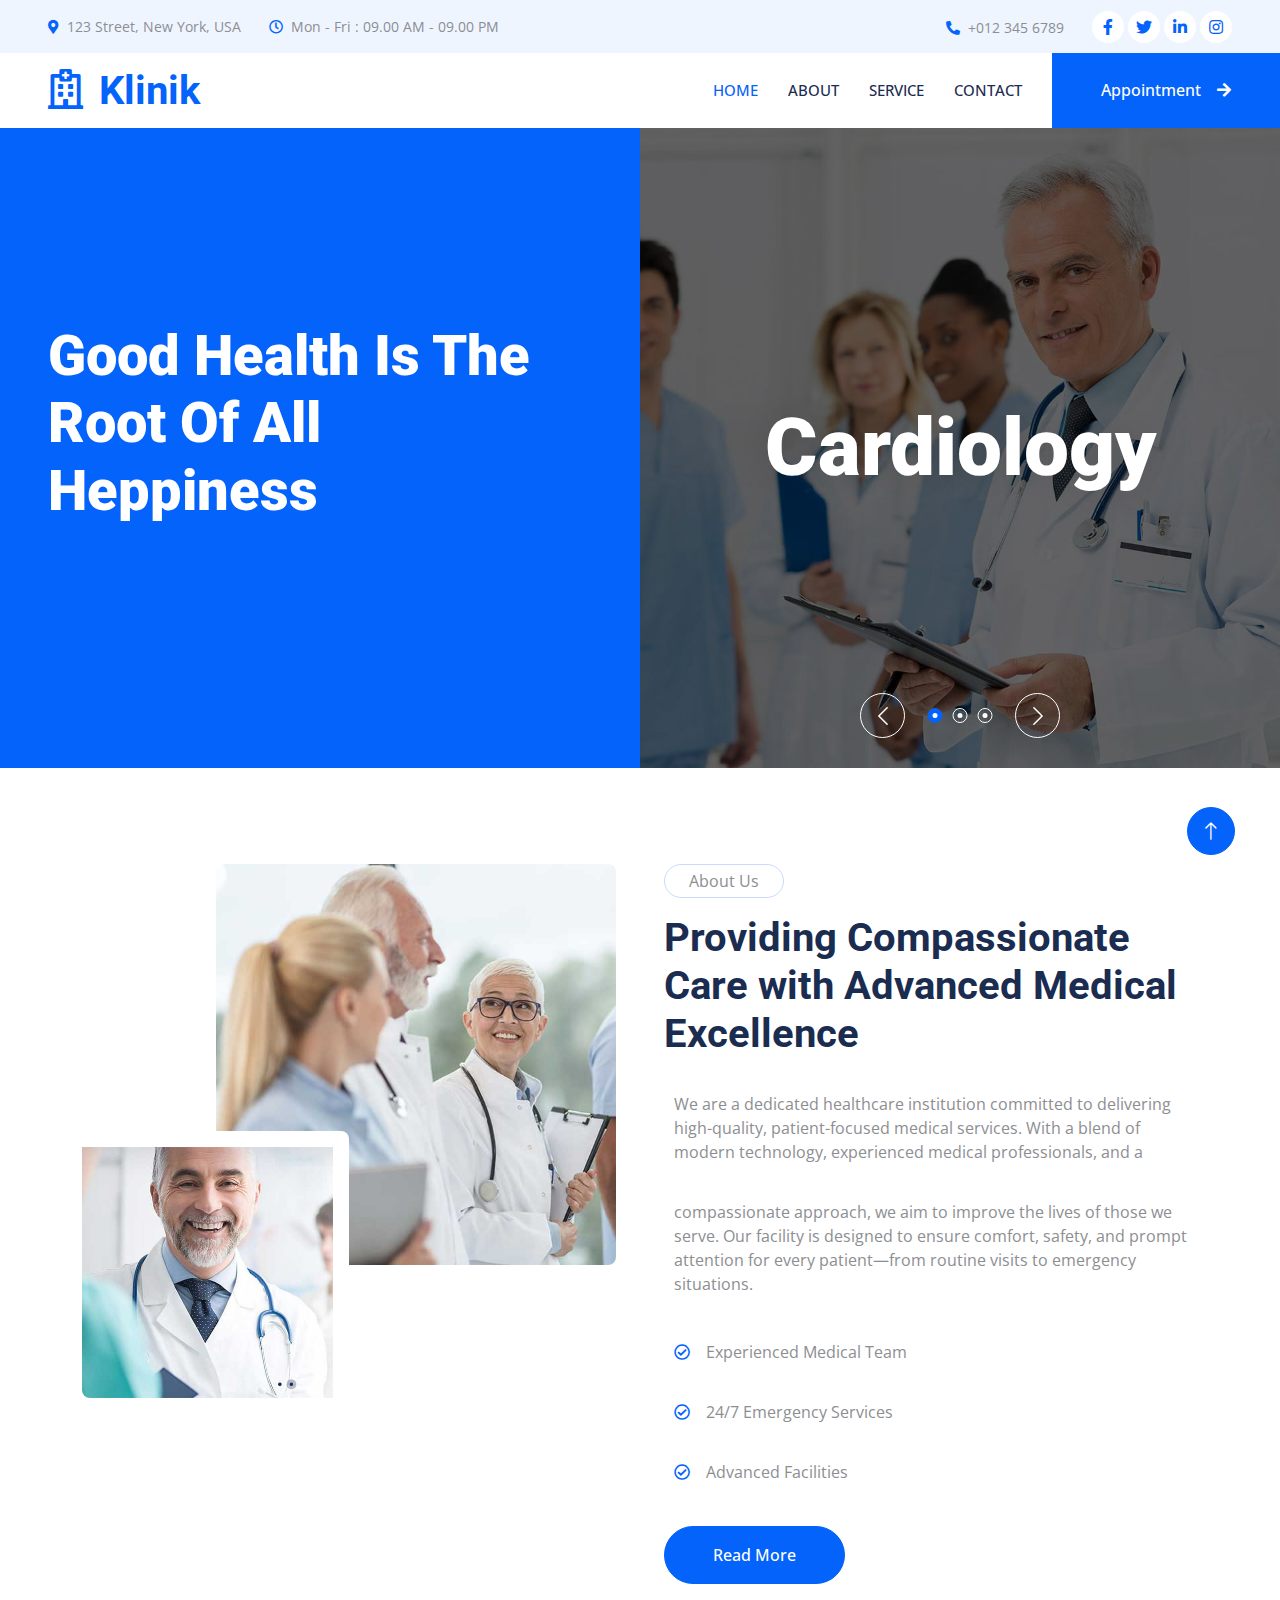
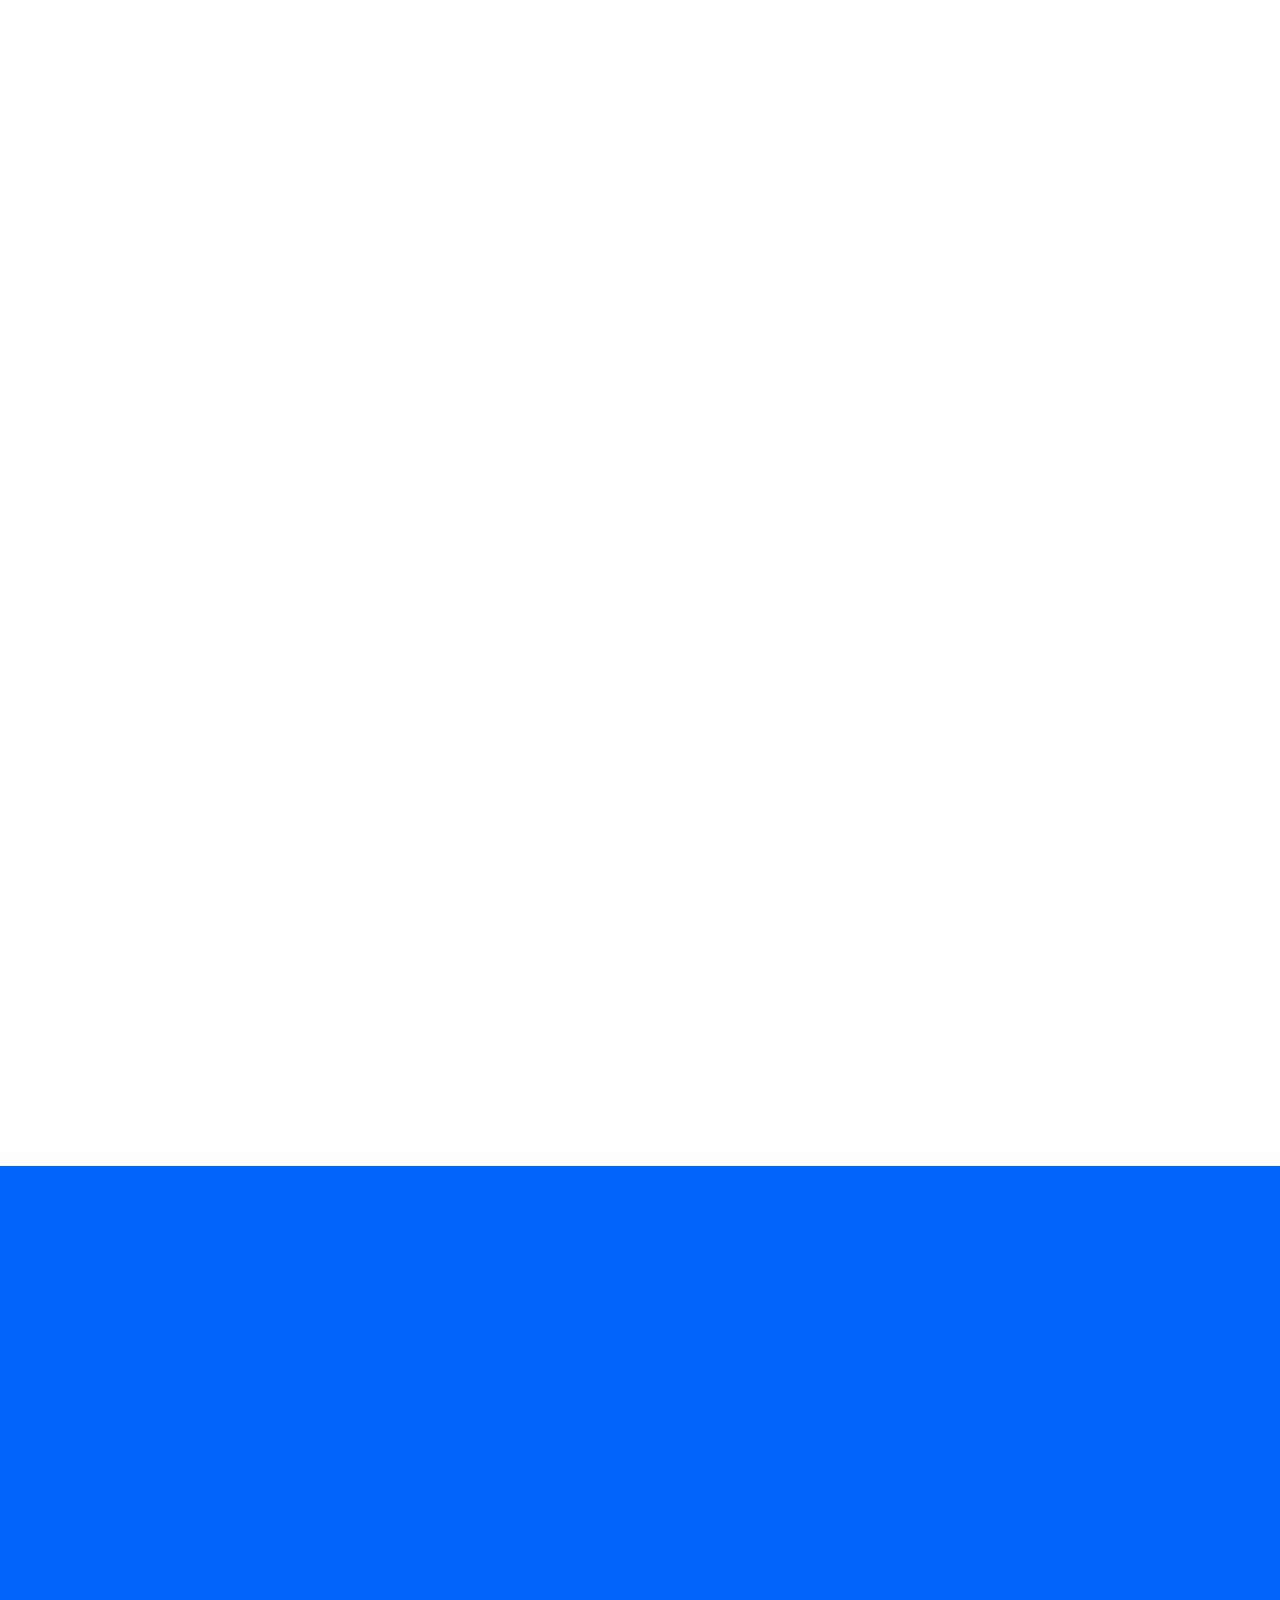
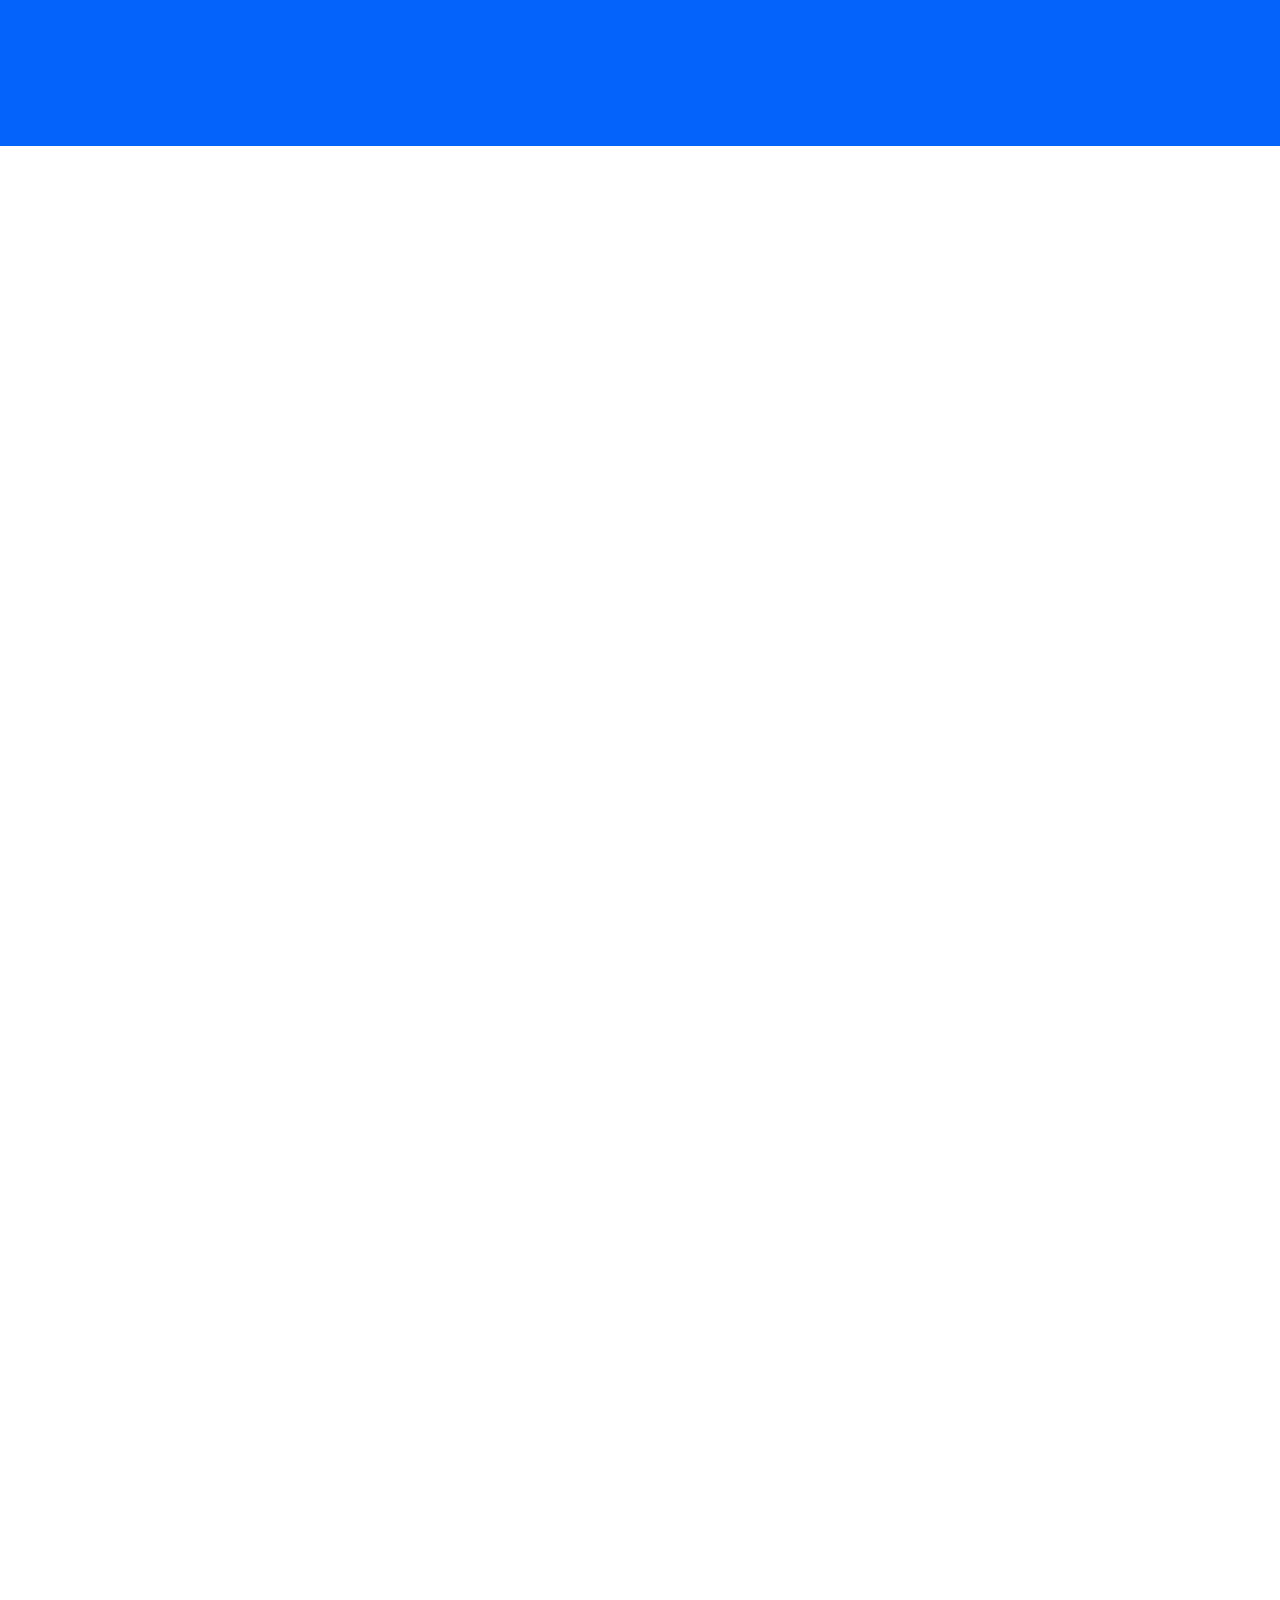
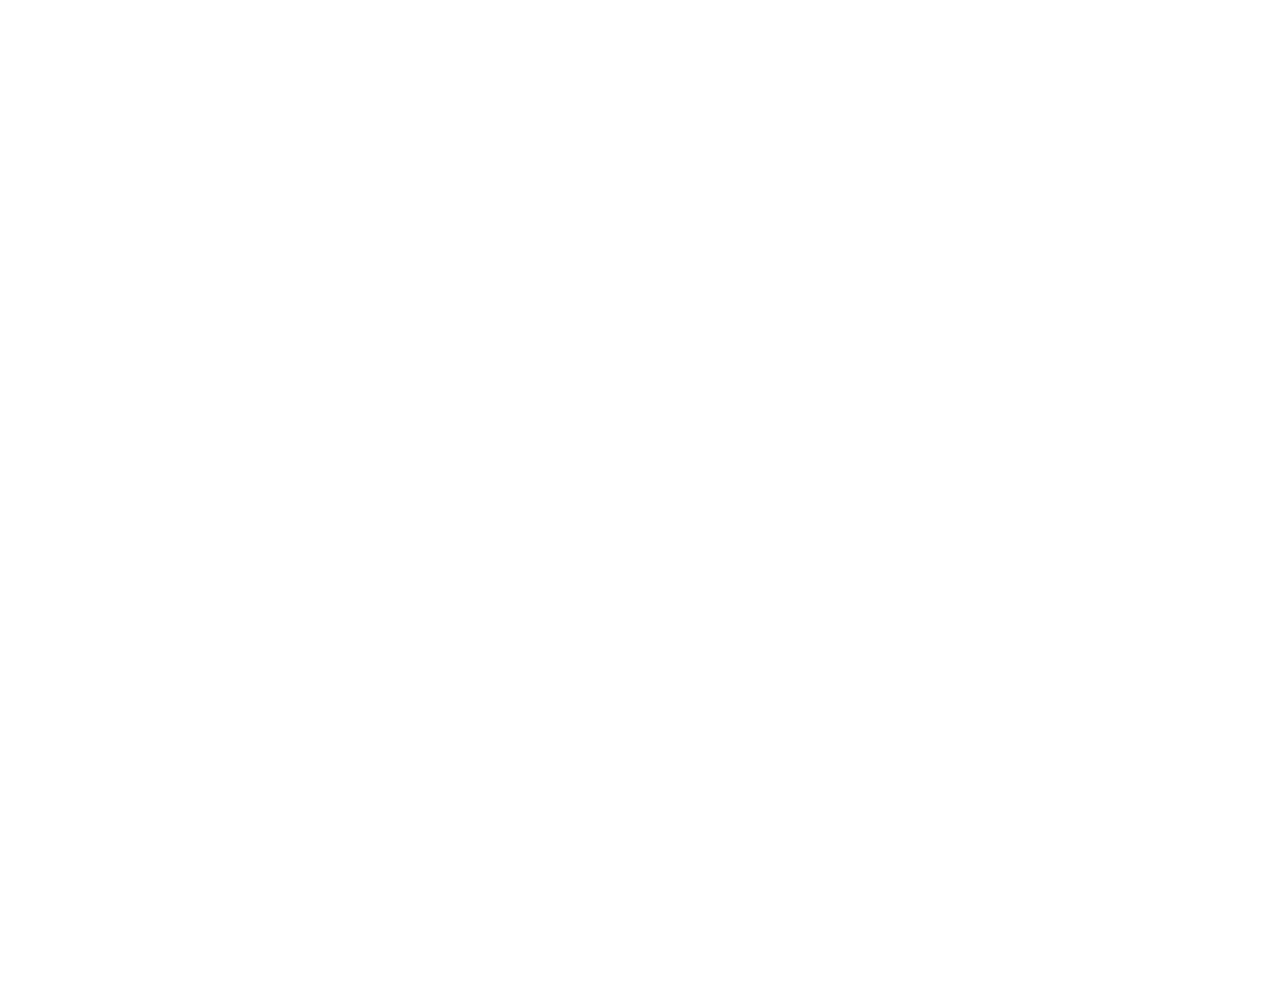
<file: index.html>
<!DOCTYPE html>
<html lang="en">

<head>
    <meta charset="utf-8">
    <title>Klinik - Clinic Website Template</title>
    <meta content="width=device-width, initial-scale=1.0" name="viewport">
    <meta content="" name="keywords">
    <meta content="" name="description">

    <!-- Favicon -->
    <link href="img/favicon.ico" rel="icon">

    <!-- Google Web Fonts -->
    <link rel="preconnect" href="https://fonts.googleapis.com">
    <link rel="preconnect" href="https://fonts.gstatic.com" crossorigin>
    <link
        href="https://fonts.googleapis.com/css2?family=Open+Sans:wght@400;500&family=Roboto:wght@500;700;900&display=swap"
        rel="stylesheet">

    <!-- Icon Font Stylesheet -->
    <link href="https://cdnjs.cloudflare.com/ajax/libs/font-awesome/5.10.0/css/all.min.css" rel="stylesheet">
    <link href="https://cdn.jsdelivr.net/npm/bootstrap-icons@1.4.1/font/bootstrap-icons.css" rel="stylesheet">

    <!-- Libraries Stylesheet -->
    <link href="lib/animate/animate.min.css" rel="stylesheet">
    <link href="lib/owlcarousel/assets/owl.carousel.min.css" rel="stylesheet">
    <link href="lib/tempusdominus/css/tempusdominus-bootstrap-4.min.css" rel="stylesheet" />

    <!-- Customized Bootstrap Stylesheet -->
    <link href="css/bootstrap.min.css" rel="stylesheet">

    <!-- Template Stylesheet -->
    <link href="css/style.css" rel="stylesheet">
</head>

<body>
    <!-- Spinner Start -->
    <div id="spinner"
        class="show bg-white position-fixed translate-middle w-100 vh-100 top-50 start-50 d-flex align-items-center justify-content-center">
        <div class="spinner-grow text-primary" style="width: 3rem; height: 3rem;" role="status">
            <span class="sr-only">Loading...</span>
        </div>
    </div>
    <!-- Spinner End -->


    <!-- Topbar Start -->
    <div class="container-fluid bg-light p-0 wow fadeIn" data-wow-delay="0.1s">
        <div class="row gx-0 d-none d-lg-flex">
            <div class="col-lg-7 px-5 text-start">
                <div class="h-100 d-inline-flex align-items-center py-3 me-4">
                    <small class="fa fa-map-marker-alt text-primary me-2"></small>
                    <small>123 Street, New York, USA</small>
                </div>
                <div class="h-100 d-inline-flex align-items-center py-3">
                    <small class="far fa-clock text-primary me-2"></small>
                    <small>Mon - Fri : 09.00 AM - 09.00 PM</small>
                </div>
            </div>
            <div class="col-lg-5 px-5 text-end">
                <div class="h-100 d-inline-flex align-items-center py-3 me-4">
                    <small class="fa fa-phone-alt text-primary me-2"></small>
                    <small>+012 345 6789</small>
                </div>
                <div class="h-100 d-inline-flex align-items-center">
                    <a class="btn btn-sm-square rounded-circle bg-white text-primary me-1" href=""><i
                            class="fab fa-facebook-f"></i></a>
                    <a class="btn btn-sm-square rounded-circle bg-white text-primary me-1" href=""><i
                            class="fab fa-twitter"></i></a>
                    <a class="btn btn-sm-square rounded-circle bg-white text-primary me-1" href=""><i
                            class="fab fa-linkedin-in"></i></a>
                    <a class="btn btn-sm-square rounded-circle bg-white text-primary me-0" href=""><i
                            class="fab fa-instagram"></i></a>
                </div>
            </div>
        </div>
    </div>
    <!-- Topbar End -->


    <!-- Navbar Start -->
    <nav class="navbar navbar-expand-lg bg-white navbar-light sticky-top p-0 wow fadeIn" data-wow-delay="0.1s">
        <a href="index.html" class="navbar-brand d-flex align-items-center px-4 px-lg-5">
            <h1 class="m-0 text-primary"><i class="far fa-hospital me-3"></i>Klinik</h1>
        </a>
        <button type="button" class="navbar-toggler me-4" data-bs-toggle="collapse" data-bs-target="#navbarCollapse">
            <span class="navbar-toggler-icon"></span>
        </button>
        <div class="collapse navbar-collapse" id="navbarCollapse">
            <div class="navbar-nav ms-auto p-4 p-lg-0">
                <a href="index.html" class="nav-item nav-link active">Home</a>
                <a href="about.html" class="nav-item nav-link">About</a>
                <!-- <a href="service.html" class="nav-item nav-link"></a> -->
                <div class="nav-item dropdown">
                    <a href="service.html" class="nav-link dropdown-toggle" id="serviceLink"
                        data-bs-toggle="dropdown">Service</a>
                    <div class="dropdown-menu rounded-0 rounded-bottom m-0">
                        <a href="feature.html" class="dropdown-item">Feature</a>
                        <a href="team.html" class="dropdown-item">Our Doctor</a>
                        <a href="appointment.html" class="dropdown-item">Appointment</a>
                        <a href="testimonial.html" class="dropdown-item">Testimonial</a>
                        <a href="404.html" class="dropdown-item">404 Page</a>
                    </div>
                </div>
                <a href="contact.html" class="nav-item nav-link">Contact</a>
            </div>
            <a href="appointment.html" class="btn btn-primary rounded-0 py-4 px-lg-5 d-none d-lg-block">Appointment<i
                    class="fa fa-arrow-right ms-3"></i></a>
        </div>
    </nav>
    <!-- Navbar End -->




    <script>
        document.addEventListener("DOMContentLoaded", function () {
            const serviceLink = document.getElementById("serviceLink");

            if (window.innerWidth < 992) {
                serviceLink.addEventListener("click", function (e) {
                    const isDropdownShown = serviceLink.nextElementSibling.classList.contains("show");

                    if (!isDropdownShown) {
                        e.preventDefault(); // Prevent redirect on first click
                        // Manually toggle dropdown
                        new bootstrap.Dropdown(serviceLink).toggle();
                    }
                });
            }
        });
    </script>


    <!-- Header Start -->
    <div class="container-fluid header bg-primary p-0 mb-5">
        <div class="row g-0 align-items-center flex-column-reverse flex-lg-row">
            <div class="col-lg-6 p-5 wow fadeIn" data-wow-delay="0.1s">
                <h1 class="display-4 text-white mb-5">Good Health Is The Root Of All Heppiness</h1>
                <!-- <div class="row g-4">
                    <div class="col-sm-4">
                        <div class="border-start border-light ps-4">
                            <h2 class="text-white mb-1" data-toggle="counter-up">123</h2>
                            <p class="text-light mb-0">Expert Doctors</p>
                        </div>
                    </div>
                    <div class="col-sm-4">
                        <div class="border-start border-light ps-4">
                            <h2 class="text-white mb-1" data-toggle="counter-up">1234</h2>
                            <p class="text-light mb-0">Medical Stuff</p>
                        </div>
                    </div>
                    <div class="col-sm-4">
                        <div class="border-start border-light ps-4">
                            <h2 class="text-white mb-1" data-toggle="counter-up">12345</h2>
                            <p class="text-light mb-0">Total Patients</p>
                        </div>
                    </div>
                </div> -->
            </div>
            <div class="col-lg-6 wow fadeIn" data-wow-delay="0.5s">
                <div class="owl-carousel header-carousel">
                    <div class="owl-carousel-item position-relative">
                        <img class="img-fluid" src="img/carousel-1.jpg" alt="">
                        <div class="owl-carousel-text index_strarting_section">
                            <h1 class="display-1 text-white mb-0">Cardiology</h1>
                        </div>
                    </div>
                    <div class="owl-carousel-item position-relative">
                        <img class="img-fluid" src="img/carousel-2.jpg" alt="">
                        <div class="owl-carousel-text index_strarting_section">
                            <h1 class="display-1 text-white mb-0">Neurology</h1>
                        </div>
                    </div>
                    <div class="owl-carousel-item position-relative">
                        <img class="img-fluid" src="img/carousel-3.jpg" alt="">
                        <div class="owl-carousel-text index_strarting_section">
                            <h1 class="display-1 text-white mb-0">Pulmonary</h1>
                        </div>
                    </div>
                </div>
            </div>
        </div>
    </div>
    <!-- Header End -->


    <!-- About Start -->
    <div class="container-xxl py-5">
        <div class="container">
            <div class="row g-5">
                <div class="col-lg-6 wow fadeIn" data-wow-delay="0.1s">
                    <div class="d-flex flex-column">
                        <img class="img-fluid rounded w-75 align-self-end" src="img/about-1.jpg" alt="">
                        <img class="img-fluid rounded w-50 bg-white pt-3 pe-3" src="img/about-2.jpg" alt=""
                            style="margin-top: -25%;">
                    </div>
                </div>
                <div class="col-lg-6 wow fadeIn" data-wow-delay="0.5s">
                    <p class="d-inline-block border rounded-pill py-1 px-4">About Us</p>
                    <h1 class="mb-4">Providing Compassionate Care with Advanced Medical Excellence</h1>
                    <p>We are a dedicated healthcare institution committed to delivering high-quality, patient-focused
                        medical services. With a blend of modern technology, experienced medical professionals, and a

                    </p>
                    <p class="mb-4">compassionate approach, we aim to improve the lives of those we serve. Our facility
                        is designed to ensure comfort, safety, and prompt attention for every patient—from routine
                        visits to emergency situations.</p>
                    <p><i class="far fa-check-circle text-primary me-3"></i>Experienced Medical Team</p>
                    <p><i class="far fa-check-circle text-primary me-3"></i>24/7 Emergency Services</p>
                    <p><i class="far fa-check-circle text-primary me-3"></i>Advanced Facilities</p>
                    <a class="btn btn-primary rounded-pill py-3 px-5 mt-3" href="">Read More</a>
                </div>
            </div>
        </div>
    </div>
    <!-- About End -->


    <!-- Service Start -->
    <div class="container-xxl py-5">
        <div class="container">
            <div class="text-center mx-auto mb-5 wow fadeInUp" data-wow-delay="0.1s" style="max-width: 600px;">
                <p class="d-inline-block border rounded-pill py-1 px-4">Services</p>
                <h1>Health Care Solutions</h1>
            </div>
            <div class="row g-4">
                <div class="col-lg-4 col-md-6 wow fadeInUp" data-wow-delay="0.1s">
                    <div class="service-item bg-light rounded h-100 p-5">
                        <div class="d-inline-flex align-items-center justify-content-center bg-white rounded-circle mb-4"
                            style="width: 65px; height: 65px;">
                            <i class="fa fa-heartbeat text-primary fs-4"></i>
                        </div>
                        <h4 class="mb-3">Cardiology</h4>
                        <p class="mb-4">Advanced heart care focused on prevention, diagnosis, and treatment of
                            cardiovascular conditions</p>
                        <a class="btn" href=""><i class="fa fa-plus text-primary me-3"></i>Read More</a>
                    </div>
                </div>
                <div class="col-lg-4 col-md-6 wow fadeInUp" data-wow-delay="0.3s">
                    <div class="service-item bg-light rounded h-100 p-5">
                        <div class="d-inline-flex align-items-center justify-content-center bg-white rounded-circle mb-4"
                            style="width: 65px; height: 65px;">
                            <i class="fa fa-x-ray text-primary fs-4"></i>
                        </div>
                        <h4 class="mb-3">Pulmonary</h4>
                        <p class="mb-4">Expert care for lung and respiratory health, helping you breathe better every
                            day</p>
                        <a class="btn" href=""><i class="fa fa-plus text-primary me-3"></i>Read More</a>
                    </div>
                </div>
                <div class="col-lg-4 col-md-6 wow fadeInUp" data-wow-delay="0.5s">
                    <div class="service-item bg-light rounded h-100 p-5">
                        <div class="d-inline-flex align-items-center justify-content-center bg-white rounded-circle mb-4"
                            style="width: 65px; height: 65px;">
                            <i class="fa fa-brain text-primary fs-4"></i>
                        </div>
                        <h4 class="mb-3">Neurology</h4>
                        <p class="mb-4">Specialized care for brain, spine, and nervous system disorders with expert
                            precision</p>
                        <a class="btn" href=""><i class="fa fa-plus text-primary me-3"></i>Read More</a>
                    </div>
                </div>
                <div class="col-lg-4 col-md-6 wow fadeInUp" data-wow-delay="0.1s">
                    <div class="service-item bg-light rounded h-100 p-5">
                        <div class="d-inline-flex align-items-center justify-content-center bg-white rounded-circle mb-4"
                            style="width: 65px; height: 65px;">
                            <i class="fa fa-wheelchair text-primary fs-4"></i>
                        </div>
                        <h4 class="mb-3">Orthopedics</h4>
                        <p class="mb-4">Comprehensive bone, joint, and muscle care to restore movement and improve
                            quality of life</p>
                        <a class="btn" href=""><i class="fa fa-plus text-primary me-3"></i>Read More</a>
                    </div>
                </div>
                <div class="col-lg-4 col-md-6 wow fadeInUp" data-wow-delay="0.3s">
                    <div class="service-item bg-light rounded h-100 p-5">
                        <div class="d-inline-flex align-items-center justify-content-center bg-white rounded-circle mb-4"
                            style="width: 65px; height: 65px;">
                            <i class="fa fa-tooth text-primary fs-4"></i>
                        </div>
                        <h4 class="mb-3">Dental Surgery</h4>
                        <p class="mb-4">Advanced dental and oral surgical care for lasting health, function, and
                            confident smiles.</p>
                        <a class="btn" href=""><i class="fa fa-plus text-primary me-3"></i>Read More</a>
                    </div>
                </div>
                <div class="col-lg-4 col-md-6 wow fadeInUp" data-wow-delay="0.5s">
                    <div class="service-item bg-light rounded h-100 p-5">
                        <div class="d-inline-flex align-items-center justify-content-center bg-white rounded-circle mb-4"
                            style="width: 65px; height: 65px;">
                            <i class="fa fa-vials text-primary fs-4"></i>
                        </div>
                        <h4 class="mb-3">Laboratory</h4>
                        <p class="mb-4">Accurate and timely diagnostic testing to support your health with reliable
                            results.</p>
                        <a class="btn" href=""><i class="fa fa-plus text-primary me-3"></i>Read More</a>
                    </div>
                </div>
            </div>
        </div>
    </div>
    <!-- Service End -->


    <!-- Feature Start -->
    <div class="container-fluid bg-primary overflow-hidden my-5 px-lg-0">
        <div class="container feature px-lg-0">
            <div class="row g-0 mx-lg-0">
                <div class="col-lg-6 feature-text py-5 wow fadeIn" data-wow-delay="0.1s">
                    <div class="p-lg-5 ps-lg-0">
                        <p class="d-inline-block border rounded-pill text-light py-1 px-4">Features</p>
                        <h1 class="text-white mb-4">Why Choose Us</h1>
                        <p class="text-white mb-4 pb-2">Choose us for compassionate care, advanced medical expertise,
                            and a commitment to your well-being at every step</p>
                        <div class="row g-4">
                            <div class="col-6">
                                <div class="d-flex align-items-center">
                                    <div class="d-flex flex-shrink-0 align-items-center justify-content-center rounded-circle bg-light"
                                        style="width: 55px; height: 55px;">
                                        <i class="fa fa-user-md text-primary"></i>
                                    </div>
                                    <div class="ms-4">
                                        <p class="text-white mb-2">Experience</p>
                                        <h5 class="text-white mb-0">Doctors</h5>
                                    </div>
                                </div>
                            </div>
                            <div class="col-6">
                                <div class="d-flex align-items-center">
                                    <div class="d-flex flex-shrink-0 align-items-center justify-content-center rounded-circle bg-light"
                                        style="width: 55px; height: 55px;">
                                        <i class="fa fa-check text-primary"></i>
                                    </div>
                                    <div class="ms-4">
                                        <p class="text-white mb-2">Quality</p>
                                        <h5 class="text-white mb-0">Services</h5>
                                    </div>
                                </div>
                            </div>
                            <div class="col-6">
                                <div class="d-flex align-items-center">
                                    <div class="d-flex flex-shrink-0 align-items-center justify-content-center rounded-circle bg-light"
                                        style="width: 55px; height: 55px;">
                                        <i class="fa fa-comment-medical text-primary"></i>
                                    </div>
                                    <div class="ms-4">
                                        <p class="text-white mb-2">Positive</p>
                                        <h5 class="text-white mb-0">Consultation</h5>
                                    </div>
                                </div>
                            </div>
                            <div class="col-6">
                                <div class="d-flex align-items-center">
                                    <div class="d-flex flex-shrink-0 align-items-center justify-content-center rounded-circle bg-light"
                                        style="width: 55px; height: 55px;">
                                        <i class="fa fa-headphones text-primary"></i>
                                    </div>
                                    <div class="ms-4">
                                        <p class="text-white mb-2">24 Hours</p>
                                        <h5 class="text-white mb-0">Support</h5>
                                    </div>
                                </div>
                            </div>
                        </div>
                    </div>
                </div>
                <div class="col-lg-6 pe-lg-0 wow fadeIn" data-wow-delay="0.5s" style="min-height: 400px;">
                    <div class="position-relative h-100">
                        <img class="position-absolute img-fluid w-100 h-100" src="img/feature.jpg"
                            style="object-fit: cover;" alt="">
                    </div>
                </div>
            </div>
        </div>
    </div>
    <!-- Feature End -->


    <!-- Team Start -->
    <div class="container-xxl py-5">
        <div class="container">
            <div class="text-center mx-auto mb-5 wow fadeInUp" data-wow-delay="0.1s" style="max-width: 600px;">
                <p class="d-inline-block border rounded-pill py-1 px-4">Doctors</p>
                <h1>Our Experience Doctors</h1>
            </div>
            <div class="row g-4">
                <div class="col-lg-3 col-md-6 wow fadeInUp" data-wow-delay="0.1s">
                    <div class="team-item position-relative rounded overflow-hidden">
                        <div class="overflow-hidden">
                            <img class="img-fluid" src="img/team-1.jpg" alt="">
                        </div>
                        <div class="team-text bg-light text-center p-4">
                            <h5>Doctor Name</h5>
                            <p class="text-primary">Department</p>
                            <div class="team-social text-center">
                                <a class="btn btn-square" href=""><i class="fab fa-facebook-f"></i></a>
                                <a class="btn btn-square" href=""><i class="fab fa-twitter"></i></a>
                                <a class="btn btn-square" href=""><i class="fab fa-instagram"></i></a>
                            </div>
                        </div>
                    </div>
                </div>
                <div class="col-lg-3 col-md-6 wow fadeInUp" data-wow-delay="0.3s">
                    <div class="team-item position-relative rounded overflow-hidden">
                        <div class="overflow-hidden">
                            <img class="img-fluid" src="img/team-2.jpg" alt="">
                        </div>
                        <div class="team-text bg-light text-center p-4">
                            <h5>Doctor Name</h5>
                            <p class="text-primary">Department</p>
                            <div class="team-social text-center">
                                <a class="btn btn-square" href=""><i class="fab fa-facebook-f"></i></a>
                                <a class="btn btn-square" href=""><i class="fab fa-twitter"></i></a>
                                <a class="btn btn-square" href=""><i class="fab fa-instagram"></i></a>
                            </div>
                        </div>
                    </div>
                </div>
                <div class="col-lg-3 col-md-6 wow fadeInUp" data-wow-delay="0.5s">
                    <div class="team-item position-relative rounded overflow-hidden">
                        <div class="overflow-hidden">
                            <img class="img-fluid" src="img/team-3.jpg" alt="">
                        </div>
                        <div class="team-text bg-light text-center p-4">
                            <h5>Doctor Name</h5>
                            <p class="text-primary">Department</p>
                            <div class="team-social text-center">
                                <a class="btn btn-square" href=""><i class="fab fa-facebook-f"></i></a>
                                <a class="btn btn-square" href=""><i class="fab fa-twitter"></i></a>
                                <a class="btn btn-square" href=""><i class="fab fa-instagram"></i></a>
                            </div>
                        </div>
                    </div>
                </div>
                <div class="col-lg-3 col-md-6 wow fadeInUp" data-wow-delay="0.7s">
                    <div class="team-item position-relative rounded overflow-hidden">
                        <div class="overflow-hidden">
                            <img class="img-fluid" src="img/team-4.jpg" alt="">
                        </div>
                        <div class="team-text bg-light text-center p-4">
                            <h5>Doctor Name</h5>
                            <p class="text-primary">Department</p>
                            <div class="team-social text-center">
                                <a class="btn btn-square" href=""><i class="fab fa-facebook-f"></i></a>
                                <a class="btn btn-square" href=""><i class="fab fa-twitter"></i></a>
                                <a class="btn btn-square" href=""><i class="fab fa-instagram"></i></a>
                            </div>
                        </div>
                    </div>
                </div>
            </div>
        </div>
    </div>
    <!-- Team End -->


    <!-- Appointment Start -->
    <div class="container-xxl py-5">
        <div class="container">
            <div class="row g-5">
                <div class="col-lg-6 wow fadeInUp" data-wow-delay="0.1s">
                    <p class="d-inline-block border rounded-pill py-1 px-4">Appointment</p>
                    <h1 class="mb-4">Schedule Your Appointment Today for Expert Care</h1>
                    <!-- <p class="mb-4">Tempor erat elitr rebum at clita. Diam dolor diam ipsum sit. Aliqu diam amet diam et eos. Clita erat ipsum et lorem et sit, sed stet lorem sit clita duo justo magna dolore erat amet</p> -->
                    <div class="bg-light rounded d-flex align-items-center p-5 mb-4">
                        <div class="d-flex flex-shrink-0 align-items-center justify-content-center rounded-circle bg-white"
                            style="width: 55px; height: 55px;">
                            <i class="fa fa-phone-alt text-primary"></i>
                        </div>
                        <div class="ms-4">
                            <p class="mb-2">Call Us Now</p>
                            <h5 class="mb-0">+012 345 6789</h5>
                        </div>
                    </div>
                    <div class="bg-light rounded d-flex align-items-center p-5">
                        <div class="d-flex flex-shrink-0 align-items-center justify-content-center rounded-circle bg-white"
                            style="width: 55px; height: 55px;">
                            <i class="fa fa-envelope-open text-primary"></i>
                        </div>
                        <div class="ms-4">
                            <p class="mb-2">Mail Us Now</p>
                            <h5 class="mb-0">info@example.com</h5>
                        </div>
                    </div>
                </div>
                <div class="col-lg-6 wow fadeInUp" data-wow-delay="0.5s">
                    <div class="bg-light rounded h-100 d-flex align-items-center p-5">
                        <form>
                            <div class="row g-3">
                                <div class="col-12 col-sm-6">
                                    <input type="text" class="form-control border-0" placeholder="Your Name"
                                        style="height: 55px;">
                                </div>
                                <div class="col-12 col-sm-6">
                                    <input type="email" class="form-control border-0" placeholder="Your Email"
                                        style="height: 55px;">
                                </div>
                                <div class="col-12 col-sm-6">
                                    <input type="text" class="form-control border-0" placeholder="Your Mobile"
                                        style="height: 55px;">
                                </div>
                                <div class="col-12 col-sm-6">
                                    <select class="form-select border-0" style="height: 55px;">
                                        <option selected>Choose Doctor</option>
                                        <option value="1">Doctor 1</option>
                                        <option value="2">Doctor 2</option>
                                        <option value="3">Doctor 3</option>
                                    </select>
                                </div>
                                <div class="col-12 col-sm-6">
                                    <div class="date" id="date" data-target-input="nearest">
                                        <input type="text" class="form-control border-0 datetimepicker-input"
                                            placeholder="Choose Date" data-target="#date" data-toggle="datetimepicker"
                                            style="height: 55px;">
                                    </div>
                                </div>
                                <div class="col-12 col-sm-6">
                                    <div class="time" id="time" data-target-input="nearest">
                                        <input type="text" class="form-control border-0 datetimepicker-input"
                                            placeholder="Choose Date" data-target="#time" data-toggle="datetimepicker"
                                            style="height: 55px;">
                                    </div>
                                </div>
                                <div class="col-12">
                                    <textarea class="form-control border-0" rows="5"
                                        placeholder="Describe your problem"></textarea>
                                </div>
                                <div class="col-12">
                                    <button class="btn btn-primary w-100 py-3" type="submit">Book Appointment</button>
                                </div>
                            </div>
                        </form>
                    </div>
                </div>
            </div>
        </div>
    </div>
    <!-- Appointment End -->


    <!-- Testimonial Start -->
    <div class="container-xxl py-5">
        <div class="container">
            <div class="text-center mx-auto mb-5 wow fadeInUp" data-wow-delay="0.1s" style="max-width: 600px;">
                <p class="d-inline-block border rounded-pill py-1 px-4">Testimonial</p>
                <h1>What Say Our Patients!</h1>
            </div>
            <div class="owl-carousel testimonial-carousel wow fadeInUp" data-wow-delay="0.1s">
                <div class="testimonial-item text-center">
                    <img class="img-fluid bg-light rounded-circle p-2 mx-auto mb-4" src="img/testimonial-1.jpg"
                        style="width: 100px; height: 100px;">
                    <div class="testimonial-text rounded text-center p-4">
                        <p>I had a wonderful experience at this hospital. The staff was incredibly caring, and the
                            doctors took the time to explain everything. I felt supported and well-cared-for during my
                            entire treatmen</p>
                        <h5 class="mb-1">Patient Name</h5>
                        <span class="fst-italic">Profession</span>
                    </div>
                </div>
                <div class="testimonial-item text-center">
                    <img class="img-fluid bg-light rounded-circle p-2 mx-auto mb-4" src="img/testimonial-2.jpg"
                        style="width: 100px; height: 100px;">
                    <div class="testimonial-text rounded text-center p-4">
                        <p>From the moment I walked in, I was impressed with the professionalism and efficiency of the
                            hospital staff. The diagnostic team was thorough, and the treatment I received was
                            excellent. Highly recommended</p>
                        <h5 class="mb-1">Patient Name</h5>
                        <span class="fst-italic">Profession</span>
                    </div>
                </div>
                <div class="testimonial-item text-center">
                    <img class="img-fluid bg-light rounded-circle p-2 mx-auto mb-4" src="img/testimonial-3.jpg"
                        style="width: 100px; height: 100px;">
                    <div class="testimonial-text rounded text-center p-4">
                        <p>This hospital saved my life. The emergency team acted quickly and provided the best care
                            possible. I’m forever grateful for their expertise and kindness during a very stressful
                            time..</p>
                        <h5 class="mb-1">Patient Name</h5>
                        <span class="fst-italic">Profession</span>
                    </div>
                </div>
            </div>
        </div>
    </div>
    <!-- Testimonial End -->


    <!-- Footer Start -->
    <div class="container-fluid bg-dark text-light footer mt-5 pt-5 wow fadeIn" data-wow-delay="0.1s">
        <div class="container py-5">
            <div class="row g-5">
                <div class="col-lg-3 col-md-6">
                    <h5 class="text-light mb-4">Address</h5>
                    <p class="mb-2"><i class="fa fa-map-marker-alt me-3"></i>123 Street, New York, USA</p>
                    <p class="mb-2"><i class="fa fa-phone-alt me-3"></i>+012 345 67890</p>
                    <p class="mb-2"><i class="fa fa-envelope me-3"></i>info@example.com</p>
                    <div class="d-flex pt-2">
                        <a class="btn btn-outline-light btn-social rounded-circle" href=""><i
                                class="fab fa-twitter"></i></a>
                        <a class="btn btn-outline-light btn-social rounded-circle" href=""><i
                                class="fab fa-facebook-f"></i></a>
                        <a class="btn btn-outline-light btn-social rounded-circle" href=""><i
                                class="fab fa-youtube"></i></a>
                        <a class="btn btn-outline-light btn-social rounded-circle" href=""><i
                                class="fab fa-linkedin-in"></i></a>
                    </div>
                </div>
                <div class="col-lg-3 col-md-6">
                    <h5 class="text-light mb-4">Services</h5>
                    <a class="btn btn-link" href="cardiology.html">Cardiology</a>
                    <a class="btn btn-link" href="pulmonary.html">Pulmonary</a>
                    <a class="btn btn-link" href="neurology.html">Neurology</a>
                    <a class="btn btn-link" href="orthopedics.html">Orthopedics</a>
                    <a class="btn btn-link" href="laboratory.html">Laboratory</a>
                    <a class="btn btn-link" href="dental_surgery.html">Dental Surgery</a>
                </div>
                <div class="col-lg-3 col-md-6">
                    <h5 class="text-light mb-4">Quick Links</h5>
                    <a class="btn btn-link" href="index.html">Home </a>
                    <a class="btn btn-link" href="about.html">About Us</a>
                    <a class="btn btn-link" href="contact.html">Contact Us</a>
                    <a class="btn btn-link" href="service.html">Our Services</a>
                    <!-- <a class="btn btn-link" href="#">Terms & Condition</a>
                    <a class="btn btn-link" href="">Support</a> -->
                </div>
                <div class="col-lg-3 col-md-6">
                    <h5 class="text-light mb-4">Newsletter</h5>
                    <p>Dolor amet sit justo amet elitr clita ipsum elitr est.</p>
                    <div class="position-relative mx-auto" style="max-width: 400px;">
                        <input class="form-control border-0 w-100 py-3 ps-4 pe-5" type="text" placeholder="Your email">
                        <button type="button"
                            class="btn btn-primary py-2 position-absolute top-0 end-0 mt-2 me-2">SignUp</button>
                    </div>
                </div>
            </div>
        </div>
        <div class="container">
            <div class="copyright">
                <div class="row">
                    <div class="col-md-6 text-center text-md-start mb-3 mb-md-0">
                        &copy; <a class="border-bottom" href="#">Terms & condition</a>
                    </div>
                    <div class="col-md-6 text-center text-md-end">
                        <!--/*** This template is free as long as you keep the footer author’s credit link/attribution link/backlink. If you'd like to use the template without the footer author’s credit link/attribution link/backlink, you can purchase the Credit Removal License from "https://htmlcodex.com/credit-removal". Thank you for your support. ***/-->
                        <a class="border-bottom" href="https://bhavicreations.com/">Branded By Bhavi Creations</a>

                        <!-- Distributed By <a class="border-bottom" href="https://themewagon.com" target="_blank">ThemeWagon</a> -->
                    </div>
                </div>
            </div>
        </div>
    </div>
    <!-- Footer End -->


    <!-- Back to Top -->
    <a href="#" class="btn btn-lg btn-primary btn-lg-square rounded-circle back-to-top"><i
            class="bi bi-arrow-up"></i></a>


    <!-- JavaScript Libraries -->
    <script src="https://code.jquery.com/jquery-3.4.1.min.js"></script>
    <script src="https://cdn.jsdelivr.net/npm/bootstrap@5.0.0/dist/js/bootstrap.bundle.min.js"></script>
    <script src="lib/wow/wow.min.js"></script>
    <script src="lib/easing/easing.min.js"></script>
    <script src="lib/waypoints/waypoints.min.js"></script>
    <script src="lib/counterup/counterup.min.js"></script>
    <script src="lib/owlcarousel/owl.carousel.min.js"></script>
    <script src="lib/tempusdominus/js/moment.min.js"></script>
    <script src="lib/tempusdominus/js/moment-timezone.min.js"></script>
    <script src="lib/tempusdominus/js/tempusdominus-bootstrap-4.min.js"></script>

    <!-- Template Javascript -->
    <script src="js/main.js"></script>
</body>

</html>
</file>
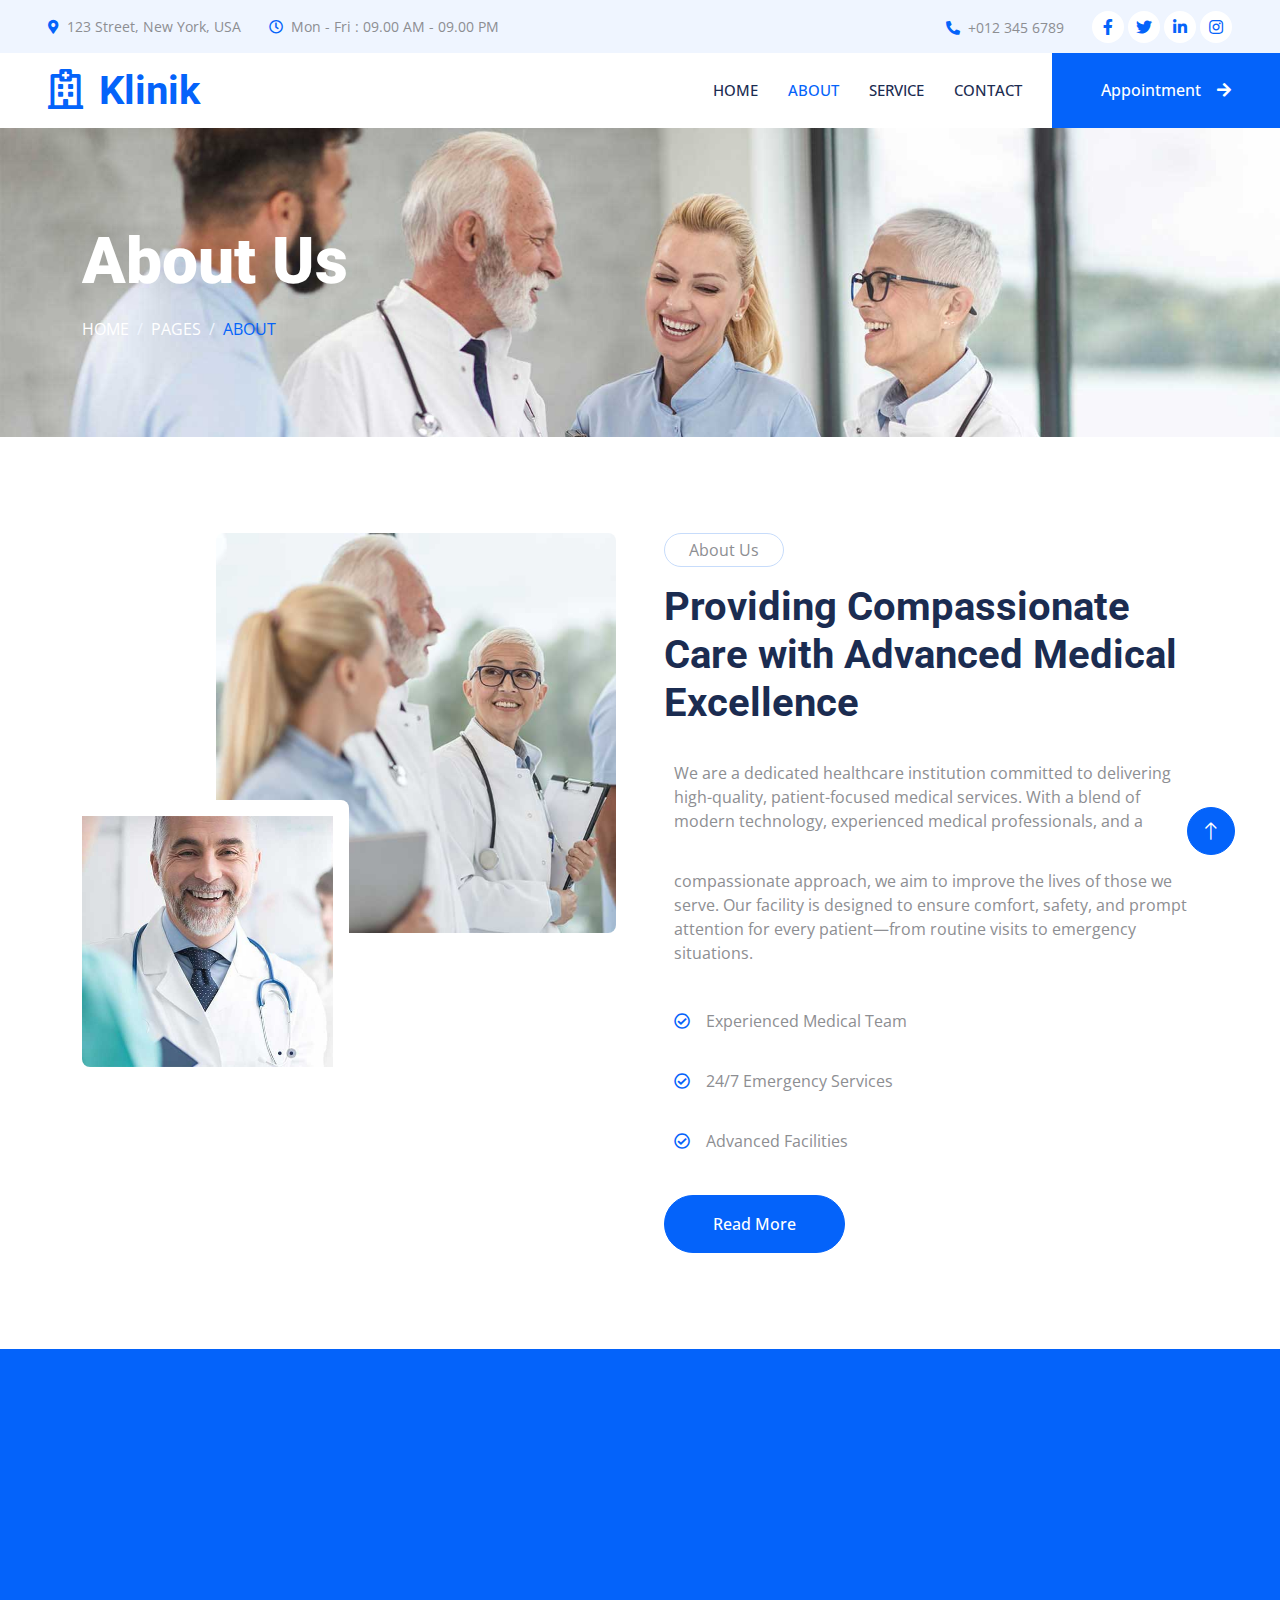
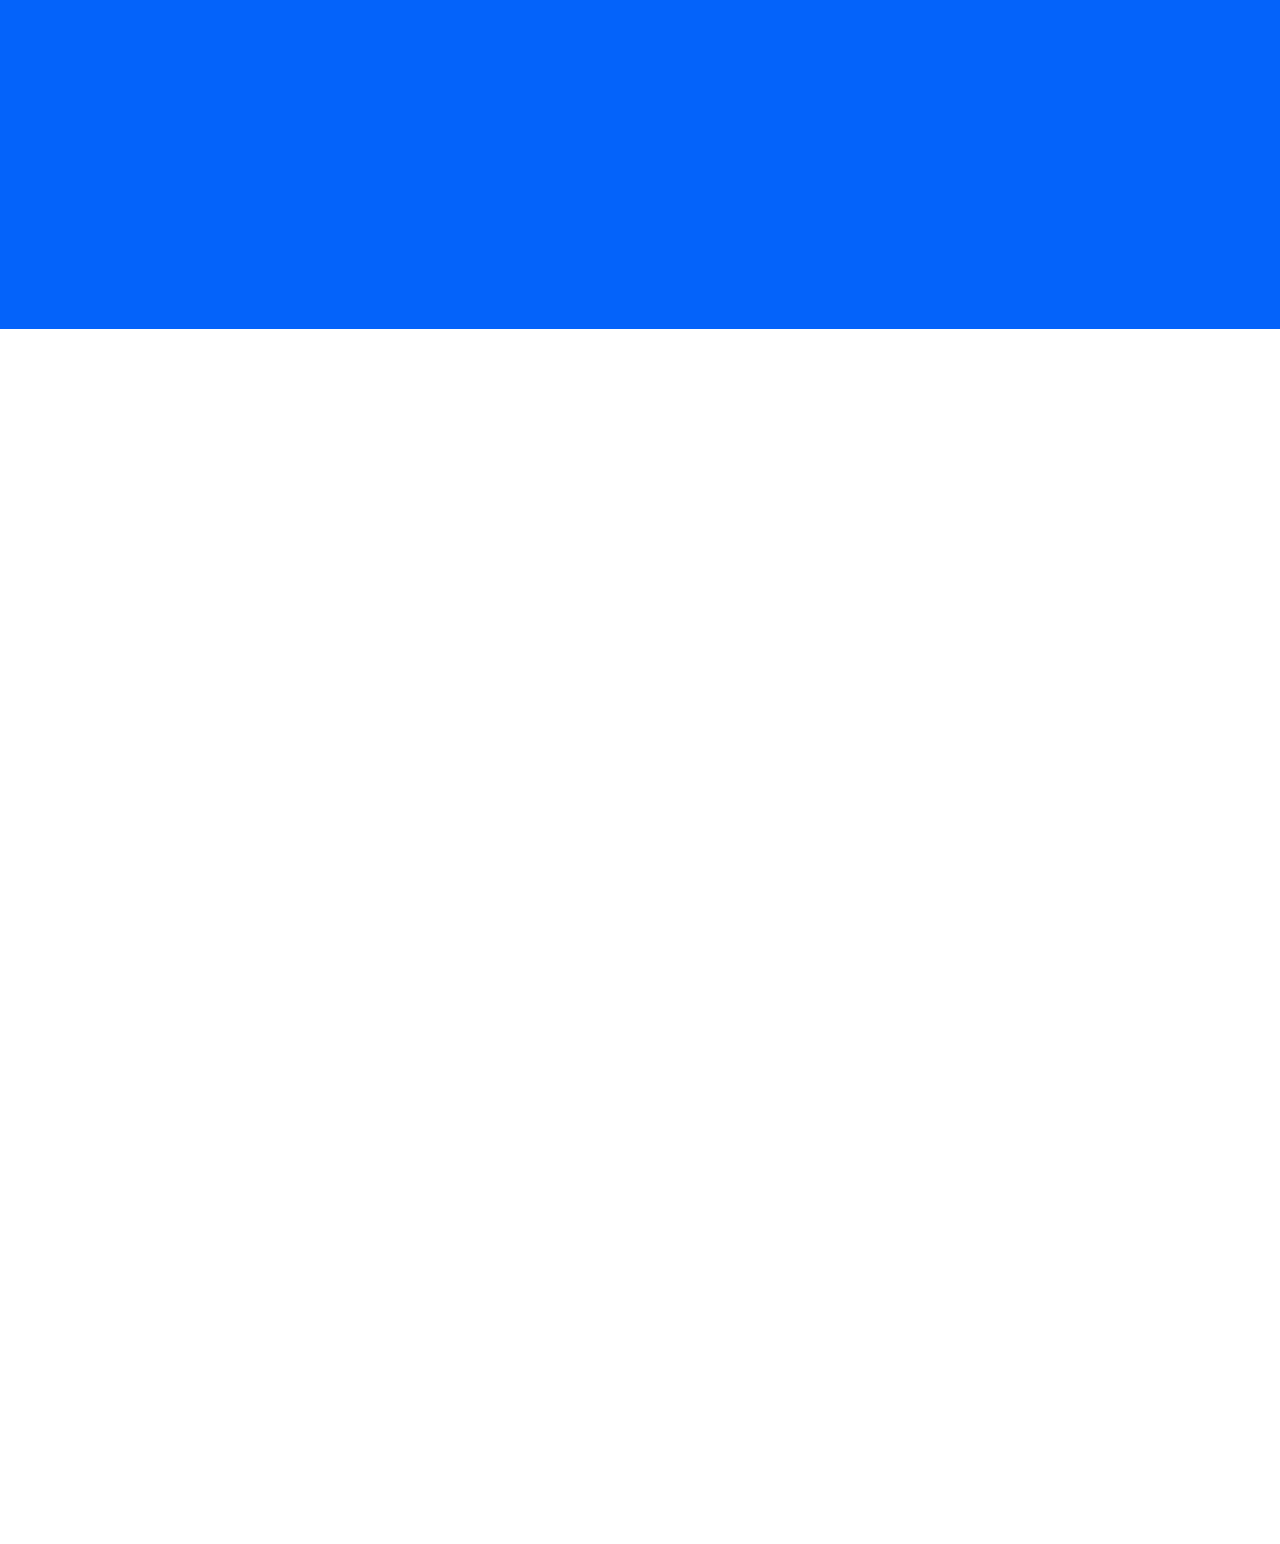
<file: about.html>
<!DOCTYPE html>
<html lang="en">

<head>
    <meta charset="utf-8">
    <title>Klinik - Clinic Website Template</title>
    <meta content="width=device-width, initial-scale=1.0" name="viewport">
    <meta content="" name="keywords">
    <meta content="" name="description">

    <!-- Favicon -->
    <link href="img/favicon.ico" rel="icon">

    <!-- Google Web Fonts -->
    <link rel="preconnect" href="https://fonts.googleapis.com">
    <link rel="preconnect" href="https://fonts.gstatic.com" crossorigin>
    <link
        href="https://fonts.googleapis.com/css2?family=Open+Sans:wght@400;500&family=Roboto:wght@500;700;900&display=swap"
        rel="stylesheet">

    <!-- Icon Font Stylesheet -->
    <link href="https://cdnjs.cloudflare.com/ajax/libs/font-awesome/5.10.0/css/all.min.css" rel="stylesheet">
    <link href="https://cdn.jsdelivr.net/npm/bootstrap-icons@1.4.1/font/bootstrap-icons.css" rel="stylesheet">

    <!-- Libraries Stylesheet -->
    <link href="lib/animate/animate.min.css" rel="stylesheet">
    <link href="lib/owlcarousel/assets/owl.carousel.min.css" rel="stylesheet">
    <link href="lib/tempusdominus/css/tempusdominus-bootstrap-4.min.css" rel="stylesheet" />

    <!-- Customized Bootstrap Stylesheet -->
    <link href="css/bootstrap.min.css" rel="stylesheet">

    <!-- Template Stylesheet -->
    <link href="css/style.css" rel="stylesheet">
</head>

<body>
    <!-- Spinner Start -->
    <div id="spinner"
        class="show bg-white position-fixed translate-middle w-100 vh-100 top-50 start-50 d-flex align-items-center justify-content-center">
        <div class="spinner-grow text-primary" style="width: 3rem; height: 3rem;" role="status">
            <span class="sr-only">Loading...</span>
        </div>
    </div>
    <!-- Spinner End -->


    <!-- Topbar Start -->
    <div class="container-fluid bg-light p-0 wow fadeIn" data-wow-delay="0.1s">
        <div class="row gx-0 d-none d-lg-flex">
            <div class="col-lg-7 px-5 text-start">
                <div class="h-100 d-inline-flex align-items-center py-3 me-4">
                    <small class="fa fa-map-marker-alt text-primary me-2"></small>
                    <small>123 Street, New York, USA</small>
                </div>
                <div class="h-100 d-inline-flex align-items-center py-3">
                    <small class="far fa-clock text-primary me-2"></small>
                    <small>Mon - Fri : 09.00 AM - 09.00 PM</small>
                </div>
            </div>
            <div class="col-lg-5 px-5 text-end">
                <div class="h-100 d-inline-flex align-items-center py-3 me-4">
                    <small class="fa fa-phone-alt text-primary me-2"></small>
                    <small>+012 345 6789</small>
                </div>
                <div class="h-100 d-inline-flex align-items-center">
                    <a class="btn btn-sm-square rounded-circle bg-white text-primary me-1" href=""><i
                            class="fab fa-facebook-f"></i></a>
                    <a class="btn btn-sm-square rounded-circle bg-white text-primary me-1" href=""><i
                            class="fab fa-twitter"></i></a>
                    <a class="btn btn-sm-square rounded-circle bg-white text-primary me-1" href=""><i
                            class="fab fa-linkedin-in"></i></a>
                    <a class="btn btn-sm-square rounded-circle bg-white text-primary me-0" href=""><i
                            class="fab fa-instagram"></i></a>
                </div>
            </div>
        </div>
    </div>
    <!-- Topbar End -->


    <!-- Navbar Start -->
    <nav class="navbar navbar-expand-lg bg-white navbar-light sticky-top p-0 wow fadeIn" data-wow-delay="0.1s">
        <a href="index.html" class="navbar-brand d-flex align-items-center px-4 px-lg-5">
            <h1 class="m-0 text-primary"><i class="far fa-hospital me-3"></i>Klinik</h1>
        </a>
        <button type="button" class="navbar-toggler me-4" data-bs-toggle="collapse" data-bs-target="#navbarCollapse">
            <span class="navbar-toggler-icon"></span>
        </button>
        <div class="collapse navbar-collapse" id="navbarCollapse">
            <div class="navbar-nav ms-auto p-4 p-lg-0">
                <a href="index.html" class="nav-item nav-link">Home</a>
                <a href="about.html" class="nav-item nav-link active">About</a>
             
                <!-- Your updated HTML -->
                <div class="nav-item dropdown">
                    <!-- Wrap the link in a <span> to retain hover + click functionality -->
                    <a href="service.html" class="nav-link">Service</a>
                    <div class="dropdown-menu rounded-0 rounded-bottom m-0">
                        <a href="feature.html" class="dropdown-item">Feature</a>
                        <a href="team.html" class="dropdown-item">Our Doctor</a>
                        <a href="appointment.html" class="dropdown-item">Appointment</a>
                        <a href="testimonial.html" class="dropdown-item">Testimonial</a>
                        <a href="404.html" class="dropdown-item">404 Page</a>
                    </div>
                </div>

                <a href="contact.html" class="nav-item nav-link">Contact</a>
            </div>
            <a href="appointment.html" class="btn btn-primary rounded-0 py-4 px-lg-5 d-none d-lg-block">Appointment<i
                    class="fa fa-arrow-right ms-3"></i></a>
        </div>
    </nav>
    <!-- Navbar End -->


    <!-- Page Header Start -->
    <div class="container-fluid page-header py-5 mb-5 wow fadeIn  " data-wow-delay="0.1s">
        <div class="container py-5 ">

            <h1 class="display-3 text-white mb-3 animated slideInDown">About Us</h1>
            <nav aria-label="breadcrumb animated slideInDown">
                <ol class="breadcrumb text-uppercase mb-0">
                    <li class="breadcrumb-item"><a class="text-white" href="#">Home</a></li>
                    <li class="breadcrumb-item"><a class="text-white" href="#">Pages</a></li>
                    <li class="breadcrumb-item text-primary active" aria-current="page">About</li>
                </ol>
            </nav>
        </div>
    </div>
    <!-- Page Header End -->


    <!-- About Start -->
    <div class="container-xxl py-5">
        <div class="container">
            <div class="row g-5">
                <div class="col-lg-6 wow fadeIn" data-wow-delay="0.1s">
                    <div class="d-flex flex-column">
                        <img class="img-fluid rounded w-75 align-self-end" src="img/about-1.jpg" alt="">
                        <img class="img-fluid rounded w-50 bg-white pt-3 pe-3" src="img/about-2.jpg" alt=""
                            style="margin-top: -25%;">
                    </div>
                </div>
                <div class="col-lg-6 wow fadeIn" data-wow-delay="0.5s">
                    <p class="d-inline-block border rounded-pill py-1 px-4">About Us</p>
                    <h1 class="mb-4">Providing Compassionate Care with Advanced Medical Excellence</h1>
                    <p>We are a dedicated healthcare institution committed to delivering high-quality, patient-focused
                        medical services. With a blend of modern technology, experienced medical professionals, and a

                    </p>
                    <p class="mb-4">compassionate approach, we aim to improve the lives of those we serve. Our facility
                        is designed to ensure comfort, safety, and prompt attention for every patient—from routine
                        visits to emergency situations.</p>
                    <p><i class="far fa-check-circle text-primary me-3"></i>Experienced Medical Team</p>
                    <p><i class="far fa-check-circle text-primary me-3"></i>24/7 Emergency Services</p>
                    <p><i class="far fa-check-circle text-primary me-3"></i>Advanced Facilities</p>
                    <a class="btn btn-primary rounded-pill py-3 px-5 mt-3" href="">Read More</a>
                </div>
            </div>
        </div>
    </div>
    <!-- About End -->


    <!-- Feature Start -->
    <div class="container-fluid bg-primary overflow-hidden my-5 px-lg-0">
        <div class="container feature px-lg-0">
            <div class="row g-0 mx-lg-0">
                <div class="col-lg-6 feature-text py-5 wow fadeIn" data-wow-delay="0.1s">
                    <div class="p-lg-5 ps-lg-0">
                        <p class="d-inline-block border rounded-pill text-light py-1 px-4">Features</p>
                        <h1 class="text-white mb-4">Why Choose Us</h1>
                        <p class="text-white mb-4 pb-2">Choose us for compassionate care, advanced medical expertise,
                            and a commitment to your well-being at every step</p>
                        <div class="row g-4">
                            <div class="col-6">
                                <div class="d-flex align-items-center">
                                    <div class="d-flex flex-shrink-0 align-items-center justify-content-center rounded-circle bg-light"
                                        style="width: 55px; height: 55px;">
                                        <i class="fa fa-user-md text-primary"></i>
                                    </div>
                                    <div class="ms-4">
                                        <p class="text-white mb-2">Experience</p>
                                        <h5 class="text-white mb-0">Doctors</h5>
                                    </div>
                                </div>
                            </div>
                            <div class="col-6">
                                <div class="d-flex align-items-center">
                                    <div class="d-flex flex-shrink-0 align-items-center justify-content-center rounded-circle bg-light"
                                        style="width: 55px; height: 55px;">
                                        <i class="fa fa-check text-primary"></i>
                                    </div>
                                    <div class="ms-4">
                                        <p class="text-white mb-2">Quality</p>
                                        <h5 class="text-white mb-0">Services</h5>
                                    </div>
                                </div>
                            </div>
                            <div class="col-6">
                                <div class="d-flex align-items-center">
                                    <div class="d-flex flex-shrink-0 align-items-center justify-content-center rounded-circle bg-light"
                                        style="width: 55px; height: 55px;">
                                        <i class="fa fa-comment-medical text-primary"></i>
                                    </div>
                                    <div class="ms-4">
                                        <p class="text-white mb-2">Positive</p>
                                        <h5 class="text-white mb-0">Consultation</h5>
                                    </div>
                                </div>
                            </div>
                            <div class="col-6">
                                <div class="d-flex align-items-center">
                                    <div class="d-flex flex-shrink-0 align-items-center justify-content-center rounded-circle bg-light"
                                        style="width: 55px; height: 55px;">
                                        <i class="fa fa-headphones text-primary"></i>
                                    </div>
                                    <div class="ms-4">
                                        <p class="text-white mb-2">24 Hours</p>
                                        <h5 class="text-white mb-0">Support</h5>
                                    </div>
                                </div>
                            </div>
                        </div>
                    </div>
                </div>
                <div class="col-lg-6 pe-lg-0 wow fadeIn" data-wow-delay="0.5s" style="min-height: 400px;">
                    <div class="position-relative h-100">
                        <img class="position-absolute img-fluid w-100 h-100" src="img/feature.jpg"
                            style="object-fit: cover;" alt="">
                    </div>
                </div>
            </div>
        </div>
    </div>
    <!-- Feature End -->


    <!-- Team Start -->
    <div class="container-xxl py-5">
        <div class="container">
            <div class="text-center mx-auto mb-5 wow fadeInUp" data-wow-delay="0.1s" style="max-width: 600px;">
                <p class="d-inline-block border rounded-pill py-1 px-4">Doctors</p>
                <h1>Our Experience Doctors</h1>
            </div>
            <div class="row g-4">
                <div class="col-lg-3 col-md-6 wow fadeInUp" data-wow-delay="0.1s">
                    <div class="team-item position-relative rounded overflow-hidden">
                        <div class="overflow-hidden">
                            <img class="img-fluid" src="img/team-1.jpg" alt="">
                        </div>
                        <div class="team-text bg-light text-center p-4">
                            <h5>Doctor Name</h5>
                            <p class="text-primary">Department</p>
                            <div class="team-social text-center">
                                <a class="btn btn-square" href=""><i class="fab fa-facebook-f"></i></a>
                                <a class="btn btn-square" href=""><i class="fab fa-twitter"></i></a>
                                <a class="btn btn-square" href=""><i class="fab fa-instagram"></i></a>
                            </div>
                        </div>
                    </div>
                </div>
                <div class="col-lg-3 col-md-6 wow fadeInUp" data-wow-delay="0.3s">
                    <div class="team-item position-relative rounded overflow-hidden">
                        <div class="overflow-hidden">
                            <img class="img-fluid" src="img/team-2.jpg" alt="">
                        </div>
                        <div class="team-text bg-light text-center p-4">
                            <h5>Doctor Name</h5>
                            <p class="text-primary">Department</p>
                            <div class="team-social text-center">
                                <a class="btn btn-square" href=""><i class="fab fa-facebook-f"></i></a>
                                <a class="btn btn-square" href=""><i class="fab fa-twitter"></i></a>
                                <a class="btn btn-square" href=""><i class="fab fa-instagram"></i></a>
                            </div>
                        </div>
                    </div>
                </div>
                <div class="col-lg-3 col-md-6 wow fadeInUp" data-wow-delay="0.5s">
                    <div class="team-item position-relative rounded overflow-hidden">
                        <div class="overflow-hidden">
                            <img class="img-fluid" src="img/team-3.jpg" alt="">
                        </div>
                        <div class="team-text bg-light text-center p-4">
                            <h5>Doctor Name</h5>
                            <p class="text-primary">Department</p>
                            <div class="team-social text-center">
                                <a class="btn btn-square" href=""><i class="fab fa-facebook-f"></i></a>
                                <a class="btn btn-square" href=""><i class="fab fa-twitter"></i></a>
                                <a class="btn btn-square" href=""><i class="fab fa-instagram"></i></a>
                            </div>
                        </div>
                    </div>
                </div>
                <div class="col-lg-3 col-md-6 wow fadeInUp" data-wow-delay="0.7s">
                    <div class="team-item position-relative rounded overflow-hidden">
                        <div class="overflow-hidden">
                            <img class="img-fluid" src="img/team-4.jpg" alt="">
                        </div>
                        <div class="team-text bg-light text-center p-4">
                            <h5>Doctor Name</h5>
                            <p class="text-primary">Department</p>
                            <div class="team-social text-center">
                                <a class="btn btn-square" href=""><i class="fab fa-facebook-f"></i></a>
                                <a class="btn btn-square" href=""><i class="fab fa-twitter"></i></a>
                                <a class="btn btn-square" href=""><i class="fab fa-instagram"></i></a>
                            </div>
                        </div>
                    </div>
                </div>
            </div>
        </div>
    </div>
    <!-- Team End -->


    <!-- Footer Start -->
    <div class="container-fluid bg-dark text-light footer mt-5 pt-5 wow fadeIn" data-wow-delay="0.1s">
        <div class="container py-5">
            <div class="row g-5">
                <div class="col-lg-3 col-md-6">
                    <h5 class="text-light mb-4">Address</h5>
                    <p class="mb-2"><i class="fa fa-map-marker-alt me-3"></i>123 Street, New York, USA</p>
                    <p class="mb-2"><i class="fa fa-phone-alt me-3"></i>+012 345 67890</p>
                    <p class="mb-2"><i class="fa fa-envelope me-3"></i>info@example.com</p>
                    <div class="d-flex pt-2">
                        <a class="btn btn-outline-light btn-social rounded-circle" href=""><i
                                class="fab fa-twitter"></i></a>
                        <a class="btn btn-outline-light btn-social rounded-circle" href=""><i
                                class="fab fa-facebook-f"></i></a>
                        <a class="btn btn-outline-light btn-social rounded-circle" href=""><i
                                class="fab fa-youtube"></i></a>
                        <a class="btn btn-outline-light btn-social rounded-circle" href=""><i
                                class="fab fa-linkedin-in"></i></a>
                    </div>
                </div>
                <div class="col-lg-3 col-md-6">
                    <h5 class="text-light mb-4">Services</h5>
                    <a class="btn btn-link" href="cardiology.html">Cardiology</a>
                    <a class="btn btn-link" href="pulmonary.html">Pulmonary</a>
                    <a class="btn btn-link" href="neurology.html">Neurology</a>
                    <a class="btn btn-link" href="orthopedics.html">Orthopedics</a>
                    <a class="btn btn-link" href="laboratory.html">Laboratory</a>
                    <a class="btn btn-link" href="dental_surgery.html">Dental Surgery</a>
                </div>
                <div class="col-lg-3 col-md-6">
                    <h5 class="text-light mb-4">Quick Links</h5>
                    <a class="btn btn-link" href="index.html">Home </a>
                    <a class="btn btn-link" href="about.html">About Us</a>
                    <a class="btn btn-link" href="contact.html">Contact Us</a>
                    <a class="btn btn-link" href="service.html">Our Services</a>
                    <!-- <a class="btn btn-link" href="#">Terms & Condition</a>
                    <a class="btn btn-link" href="">Support</a> -->
                </div>
                <div class="col-lg-3 col-md-6">
                    <h5 class="text-light mb-4">Newsletter</h5>
                    <p>Dolor amet sit justo amet elitr clita ipsum elitr est.</p>
                    <div class="position-relative mx-auto" style="max-width: 400px;">
                        <input class="form-control border-0 w-100 py-3 ps-4 pe-5" type="text" placeholder="Your email">
                        <button type="button"
                            class="btn btn-primary py-2 position-absolute top-0 end-0 mt-2 me-2">SignUp</button>
                    </div>
                </div>
            </div>
        </div>
        <div class="container">
            <div class="copyright">
                <div class="row">
                    <div class="col-md-6 text-center text-md-start mb-3 mb-md-0">
                        &copy; <a class="border-bottom" href="#">Terms & condition</a>
                    </div>
                    <div class="col-md-6 text-center text-md-end">
                        <!--/*** This template is free as long as you keep the footer author’s credit link/attribution link/backlink. If you'd like to use the template without the footer author’s credit link/attribution link/backlink, you can purchase the Credit Removal License from "https://htmlcodex.com/credit-removal". Thank you for your support. ***/-->
                        <a class="border-bottom" href="https://bhavicreations.com/">Branded By Bhavi Creations</a>

                        <!-- Distributed By <a class="border-bottom" href="https://themewagon.com" target="_blank">ThemeWagon</a> -->
                    </div>
                </div>
            </div>
        </div>
    </div>
    <!-- Footer End -->


    <!-- Back to Top -->
    <a href="#" class="btn btn-lg btn-primary btn-lg-square rounded-circle back-to-top"><i
            class="bi bi-arrow-up"></i></a>


    <!-- JavaScript Libraries -->
    <script src="https://code.jquery.com/jquery-3.4.1.min.js"></script>
    <script src="https://cdn.jsdelivr.net/npm/bootstrap@5.0.0/dist/js/bootstrap.bundle.min.js"></script>
    <script src="lib/wow/wow.min.js"></script>
    <script src="lib/easing/easing.min.js"></script>
    <script src="lib/waypoints/waypoints.min.js"></script>
    <script src="lib/counterup/counterup.min.js"></script>
    <script src="lib/owlcarousel/owl.carousel.min.js"></script>
    <script src="lib/tempusdominus/js/moment.min.js"></script>
    <script src="lib/tempusdominus/js/moment-timezone.min.js"></script>
    <script src="lib/tempusdominus/js/tempusdominus-bootstrap-4.min.js"></script>

    <!-- Template Javascript -->
    <script src="js/main.js"></script>
</body>

</html>
</file>
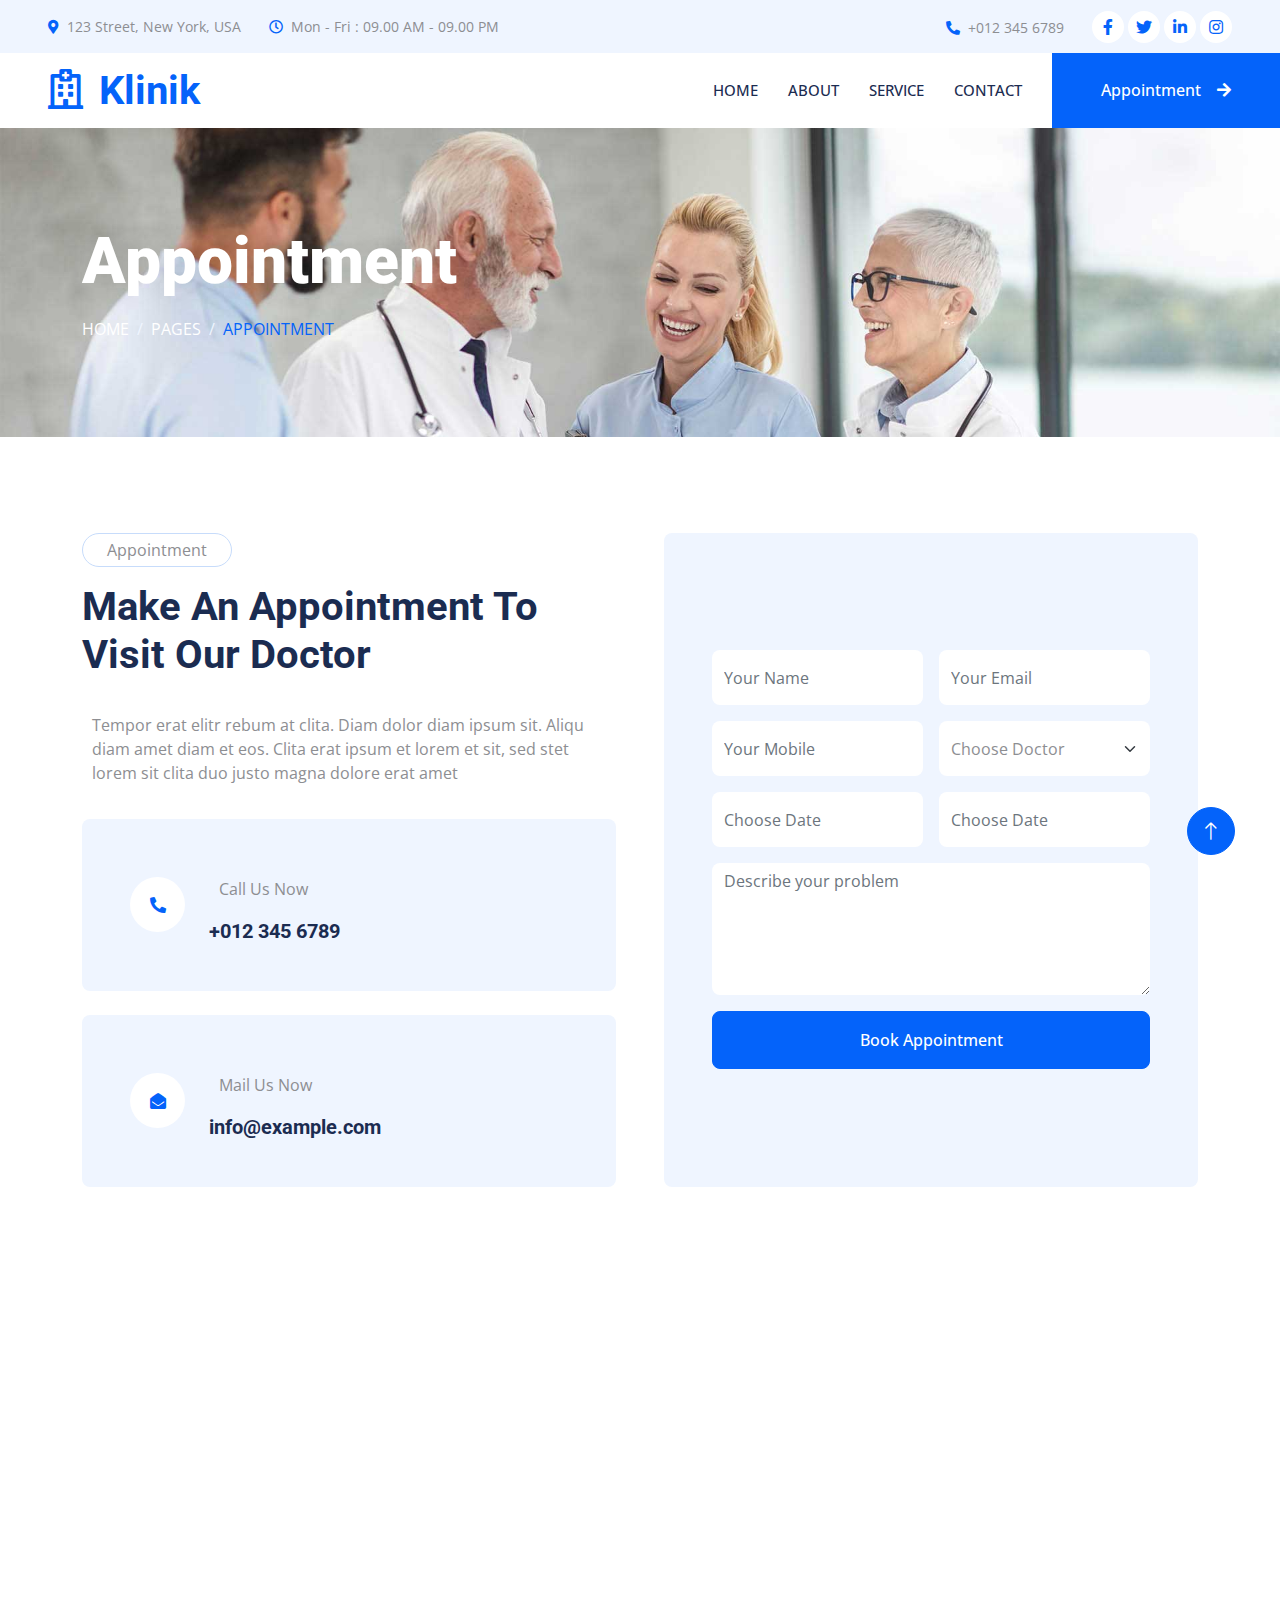
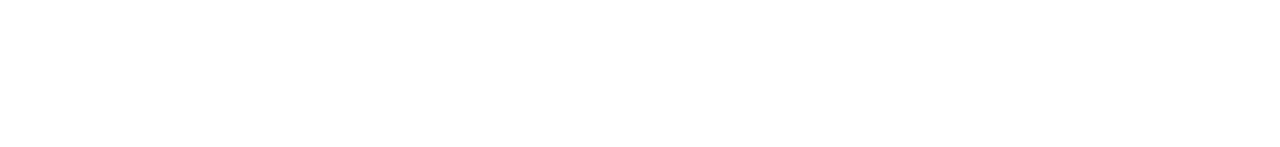
<file: appointment.html>
<!DOCTYPE html>
<html lang="en">

<head>
    <meta charset="utf-8">
    <title>Klinik - Clinic Website Template</title>
    <meta content="width=device-width, initial-scale=1.0" name="viewport">
    <meta content="" name="keywords">
    <meta content="" name="description">

    <!-- Favicon -->
    <link href="img/favicon.ico" rel="icon">

    <!-- Google Web Fonts -->
    <link rel="preconnect" href="https://fonts.googleapis.com">
    <link rel="preconnect" href="https://fonts.gstatic.com" crossorigin>
    <link
        href="https://fonts.googleapis.com/css2?family=Open+Sans:wght@400;500&family=Roboto:wght@500;700;900&display=swap"
        rel="stylesheet">

    <!-- Icon Font Stylesheet -->
    <link href="https://cdnjs.cloudflare.com/ajax/libs/font-awesome/5.10.0/css/all.min.css" rel="stylesheet">
    <link href="https://cdn.jsdelivr.net/npm/bootstrap-icons@1.4.1/font/bootstrap-icons.css" rel="stylesheet">

    <!-- Libraries Stylesheet -->
    <link href="lib/animate/animate.min.css" rel="stylesheet">
    <link href="lib/owlcarousel/assets/owl.carousel.min.css" rel="stylesheet">
    <link href="lib/tempusdominus/css/tempusdominus-bootstrap-4.min.css" rel="stylesheet" />

    <!-- Customized Bootstrap Stylesheet -->
    <link href="css/bootstrap.min.css" rel="stylesheet">

    <!-- Template Stylesheet -->
    <link href="css/style.css" rel="stylesheet">
</head>

<body>
    <!-- Spinner Start -->
    <div id="spinner"
        class="show bg-white position-fixed translate-middle w-100 vh-100 top-50 start-50 d-flex align-items-center justify-content-center">
        <div class="spinner-grow text-primary" style="width: 3rem; height: 3rem;" role="status">
            <span class="sr-only">Loading...</span>
        </div>
    </div>
    <!-- Spinner End -->


    <!-- Topbar Start -->
    <div class="container-fluid bg-light p-0 wow fadeIn" data-wow-delay="0.1s">
        <div class="row gx-0 d-none d-lg-flex">
            <div class="col-lg-7 px-5 text-start">
                <div class="h-100 d-inline-flex align-items-center py-3 me-4">
                    <small class="fa fa-map-marker-alt text-primary me-2"></small>
                    <small>123 Street, New York, USA</small>
                </div>
                <div class="h-100 d-inline-flex align-items-center py-3">
                    <small class="far fa-clock text-primary me-2"></small>
                    <small>Mon - Fri : 09.00 AM - 09.00 PM</small>
                </div>
            </div>
            <div class="col-lg-5 px-5 text-end">
                <div class="h-100 d-inline-flex align-items-center py-3 me-4">
                    <small class="fa fa-phone-alt text-primary me-2"></small>
                    <small>+012 345 6789</small>
                </div>
                <div class="h-100 d-inline-flex align-items-center">
                    <a class="btn btn-sm-square rounded-circle bg-white text-primary me-1" href=""><i
                            class="fab fa-facebook-f"></i></a>
                    <a class="btn btn-sm-square rounded-circle bg-white text-primary me-1" href=""><i
                            class="fab fa-twitter"></i></a>
                    <a class="btn btn-sm-square rounded-circle bg-white text-primary me-1" href=""><i
                            class="fab fa-linkedin-in"></i></a>
                    <a class="btn btn-sm-square rounded-circle bg-white text-primary me-0" href=""><i
                            class="fab fa-instagram"></i></a>
                </div>
            </div>
        </div>
    </div>
    <!-- Topbar End -->


    <!-- Navbar Start -->
    <nav class="navbar navbar-expand-lg bg-white navbar-light sticky-top p-0 wow fadeIn" data-wow-delay="0.1s">
        <a href="index.html" class="navbar-brand d-flex align-items-center px-4 px-lg-5">
            <h1 class="m-0 text-primary"><i class="far fa-hospital me-3"></i>Klinik</h1>
        </a>
        <button type="button" class="navbar-toggler me-4" data-bs-toggle="collapse" data-bs-target="#navbarCollapse">
            <span class="navbar-toggler-icon"></span>
        </button>
        <div class="collapse navbar-collapse" id="navbarCollapse">
            <div class="navbar-nav ms-auto p-4 p-lg-0">
                <a href="index.html" class="nav-item nav-link">Home</a>
                <a href="about.html" class="nav-item nav-link">About</a>
                <a href="service.html" class="nav-item nav-link">Service</a>
                <!-- <div class="nav-item dropdown">
                    <a href="#" class="nav-link dropdown-toggle active" data-bs-toggle="dropdown">Pages</a>
                    <div class="dropdown-menu rounded-0 rounded-bottom m-0">
                        <a href="feature.html" class="dropdown-item">Feature</a>
                        <a href="team.html" class="dropdown-item">Our Doctor</a>
                        <a href="appointment.html" class="dropdown-item active">Appointment</a>
                        <a href="testimonial.html" class="dropdown-item">Testimonial</a>
                        <a href="404.html" class="dropdown-item">404 Page</a>
                    </div>
                </div> -->
                <a href="contact.html" class="nav-item nav-link">Contact</a>
            </div>
            <a href="appointment.html" class="btn btn-primary rounded-0 py-4 px-lg-5 d-none d-lg-block">Appointment<i
                    class="fa fa-arrow-right ms-3"></i></a>
        </div>
    </nav>
    <!-- Navbar End -->


    <!-- Page Header Start -->
    <div class="container-fluid page-header py-5 mb-5 wow fadeIn" data-wow-delay="0.1s">
        <div class="container py-5">
            <h1 class="display-3 text-white mb-3 animated slideInDown">Appointment</h1>
            <nav aria-label="breadcrumb animated slideInDown">
                <ol class="breadcrumb text-uppercase mb-0">
                    <li class="breadcrumb-item"><a class="text-white" href="#">Home</a></li>
                    <li class="breadcrumb-item"><a class="text-white" href="#">Pages</a></li>
                    <li class="breadcrumb-item text-primary active" aria-current="page">Appointment</li>
                </ol>
            </nav>
        </div>
    </div>
    <!-- Page Header End -->


    <!-- Appointment Start -->
    <div class="container-xxl py-5">
        <div class="container">
            <div class="row g-5">
                <div class="col-lg-6 wow fadeInUp" data-wow-delay="0.1s">
                    <p class="d-inline-block border rounded-pill py-1 px-4">Appointment</p>
                    <h1 class="mb-4">Make An Appointment To Visit Our Doctor</h1>
                    <p class="mb-4">Tempor erat elitr rebum at clita. Diam dolor diam ipsum sit. Aliqu diam amet diam et
                        eos. Clita erat ipsum et lorem et sit, sed stet lorem sit clita duo justo magna dolore erat amet
                    </p>
                    <div class="bg-light rounded d-flex align-items-center p-5 mb-4">
                        <div class="d-flex flex-shrink-0 align-items-center justify-content-center rounded-circle bg-white"
                            style="width: 55px; height: 55px;">
                            <i class="fa fa-phone-alt text-primary"></i>
                        </div>
                        <div class="ms-4">
                            <p class="mb-2">Call Us Now</p>
                            <h5 class="mb-0">+012 345 6789</h5>
                        </div>
                    </div>
                    <div class="bg-light rounded d-flex align-items-center p-5">
                        <div class="d-flex flex-shrink-0 align-items-center justify-content-center rounded-circle bg-white"
                            style="width: 55px; height: 55px;">
                            <i class="fa fa-envelope-open text-primary"></i>
                        </div>
                        <div class="ms-4">
                            <p class="mb-2">Mail Us Now</p>
                            <h5 class="mb-0">info@example.com</h5>
                        </div>
                    </div>
                </div>
                <div class="col-lg-6 wow fadeInUp" data-wow-delay="0.5s">
                    <div class="bg-light rounded h-100 d-flex align-items-center p-5">
                        <form>
                            <div class="row g-3">
                                <div class="col-12 col-sm-6">
                                    <input type="text" class="form-control border-0" placeholder="Your Name"
                                        style="height: 55px;">
                                </div>
                                <div class="col-12 col-sm-6">
                                    <input type="email" class="form-control border-0" placeholder="Your Email"
                                        style="height: 55px;">
                                </div>
                                <div class="col-12 col-sm-6">
                                    <input type="text" class="form-control border-0" placeholder="Your Mobile"
                                        style="height: 55px;">
                                </div>
                                <div class="col-12 col-sm-6">
                                    <select class="form-select border-0" style="height: 55px;">
                                        <option selected>Choose Doctor</option>
                                        <option value="1">Doctor 1</option>
                                        <option value="2">Doctor 2</option>
                                        <option value="3">Doctor 3</option>
                                    </select>
                                </div>
                                <div class="col-12 col-sm-6">
                                    <div class="date" id="date" data-target-input="nearest">
                                        <input type="text" class="form-control border-0 datetimepicker-input"
                                            placeholder="Choose Date" data-target="#date" data-toggle="datetimepicker"
                                            style="height: 55px;">
                                    </div>
                                </div>
                                <div class="col-12 col-sm-6">
                                    <div class="time" id="time" data-target-input="nearest">
                                        <input type="text" class="form-control border-0 datetimepicker-input"
                                            placeholder="Choose Date" data-target="#time" data-toggle="datetimepicker"
                                            style="height: 55px;">
                                    </div>
                                </div>
                                <div class="col-12">
                                    <textarea class="form-control border-0" rows="5"
                                        placeholder="Describe your problem"></textarea>
                                </div>
                                <div class="col-12">
                                    <button class="btn btn-primary w-100 py-3" type="submit">Book Appointment</button>
                                </div>
                            </div>
                        </form>
                    </div>
                </div>
            </div>
        </div>
    </div>
    <!-- Appointment End -->


    <!-- Footer Start -->
    <div class="container-fluid bg-dark text-light footer mt-5 pt-5 wow fadeIn" data-wow-delay="0.1s">
        <div class="container py-5">
            <div class="row g-5">
                <div class="col-lg-3 col-md-6">
                    <h5 class="text-light mb-4">Address</h5>
                    <p class="mb-2"><i class="fa fa-map-marker-alt me-3"></i>123 Street, New York, USA</p>
                    <p class="mb-2"><i class="fa fa-phone-alt me-3"></i>+012 345 67890</p>
                    <p class="mb-2"><i class="fa fa-envelope me-3"></i>info@example.com</p>
                    <div class="d-flex pt-2">
                        <a class="btn btn-outline-light btn-social rounded-circle" href=""><i
                                class="fab fa-twitter"></i></a>
                        <a class="btn btn-outline-light btn-social rounded-circle" href=""><i
                                class="fab fa-facebook-f"></i></a>
                        <a class="btn btn-outline-light btn-social rounded-circle" href=""><i
                                class="fab fa-youtube"></i></a>
                        <a class="btn btn-outline-light btn-social rounded-circle" href=""><i
                                class="fab fa-linkedin-in"></i></a>
                    </div>
                </div>
                <div class="col-lg-3 col-md-6">
                    <h5 class="text-light mb-4">Services</h5>
                    <a class="btn btn-link" href="cardiology.html">Cardiology</a>
                    <a class="btn btn-link" href="pulmonary.html">Pulmonary</a>
                    <a class="btn btn-link" href="neurology.html">Neurology</a>
                    <a class="btn btn-link" href="orthopedics.html">Orthopedics</a>
                    <a class="btn btn-link" href="laboratory.html">Laboratory</a>
                    <a class="btn btn-link" href="dental_surgery.html">Dental Surgery</a>
                </div>
                <div class="col-lg-3 col-md-6">
                    <h5 class="text-light mb-4">Quick Links</h5>
                    <a class="btn btn-link" href="index.html">Home </a>
                    <a class="btn btn-link" href="about.html">About Us</a>
                    <a class="btn btn-link" href="contact.html">Contact Us</a>
                    <a class="btn btn-link" href="service.html">Our Services</a>
                    <!-- <a class="btn btn-link" href="#">Terms & Condition</a>
                    <a class="btn btn-link" href="">Support</a> -->
                </div>
                <div class="col-lg-3 col-md-6">
                    <h5 class="text-light mb-4">Newsletter</h5>
                    <p>Dolor amet sit justo amet elitr clita ipsum elitr est.</p>
                    <div class="position-relative mx-auto" style="max-width: 400px;">
                        <input class="form-control border-0 w-100 py-3 ps-4 pe-5" type="text" placeholder="Your email">
                        <button type="button"
                            class="btn btn-primary py-2 position-absolute top-0 end-0 mt-2 me-2">SignUp</button>
                    </div>
                </div>
            </div>
        </div>
        <div class="container">
            <div class="copyright">
                <div class="row">
                    <div class="col-md-6 text-center text-md-start mb-3 mb-md-0">
                        &copy; <a class="border-bottom" href="#">Terms & condition</a>
                    </div>
                    <div class="col-md-6 text-center text-md-end">
                        <!--/*** This template is free as long as you keep the footer author’s credit link/attribution link/backlink. If you'd like to use the template without the footer author’s credit link/attribution link/backlink, you can purchase the Credit Removal License from "https://htmlcodex.com/credit-removal". Thank you for your support. ***/-->
                        <a class="border-bottom" href="https://bhavicreations.com/">Branded By Bhavi Creations</a>

                        <!-- Distributed By <a class="border-bottom" href="https://themewagon.com" target="_blank">ThemeWagon</a> -->
                    </div>
                </div>
            </div>
        </div>
    </div>
    <!-- Footer End -->


    <!-- Back to Top -->
    <a href="#" class="btn btn-lg btn-primary btn-lg-square rounded-circle back-to-top"><i
            class="bi bi-arrow-up"></i></a>


    <!-- JavaScript Libraries -->
    <script src="https://code.jquery.com/jquery-3.4.1.min.js"></script>
    <script src="https://cdn.jsdelivr.net/npm/bootstrap@5.0.0/dist/js/bootstrap.bundle.min.js"></script>
    <script src="lib/wow/wow.min.js"></script>
    <script src="lib/easing/easing.min.js"></script>
    <script src="lib/waypoints/waypoints.min.js"></script>
    <script src="lib/counterup/counterup.min.js"></script>
    <script src="lib/owlcarousel/owl.carousel.min.js"></script>
    <script src="lib/tempusdominus/js/moment.min.js"></script>
    <script src="lib/tempusdominus/js/moment-timezone.min.js"></script>
    <script src="lib/tempusdominus/js/tempusdominus-bootstrap-4.min.js"></script>

    <!-- Template Javascript -->
    <script src="js/main.js"></script>
</body>

</html>
</file>
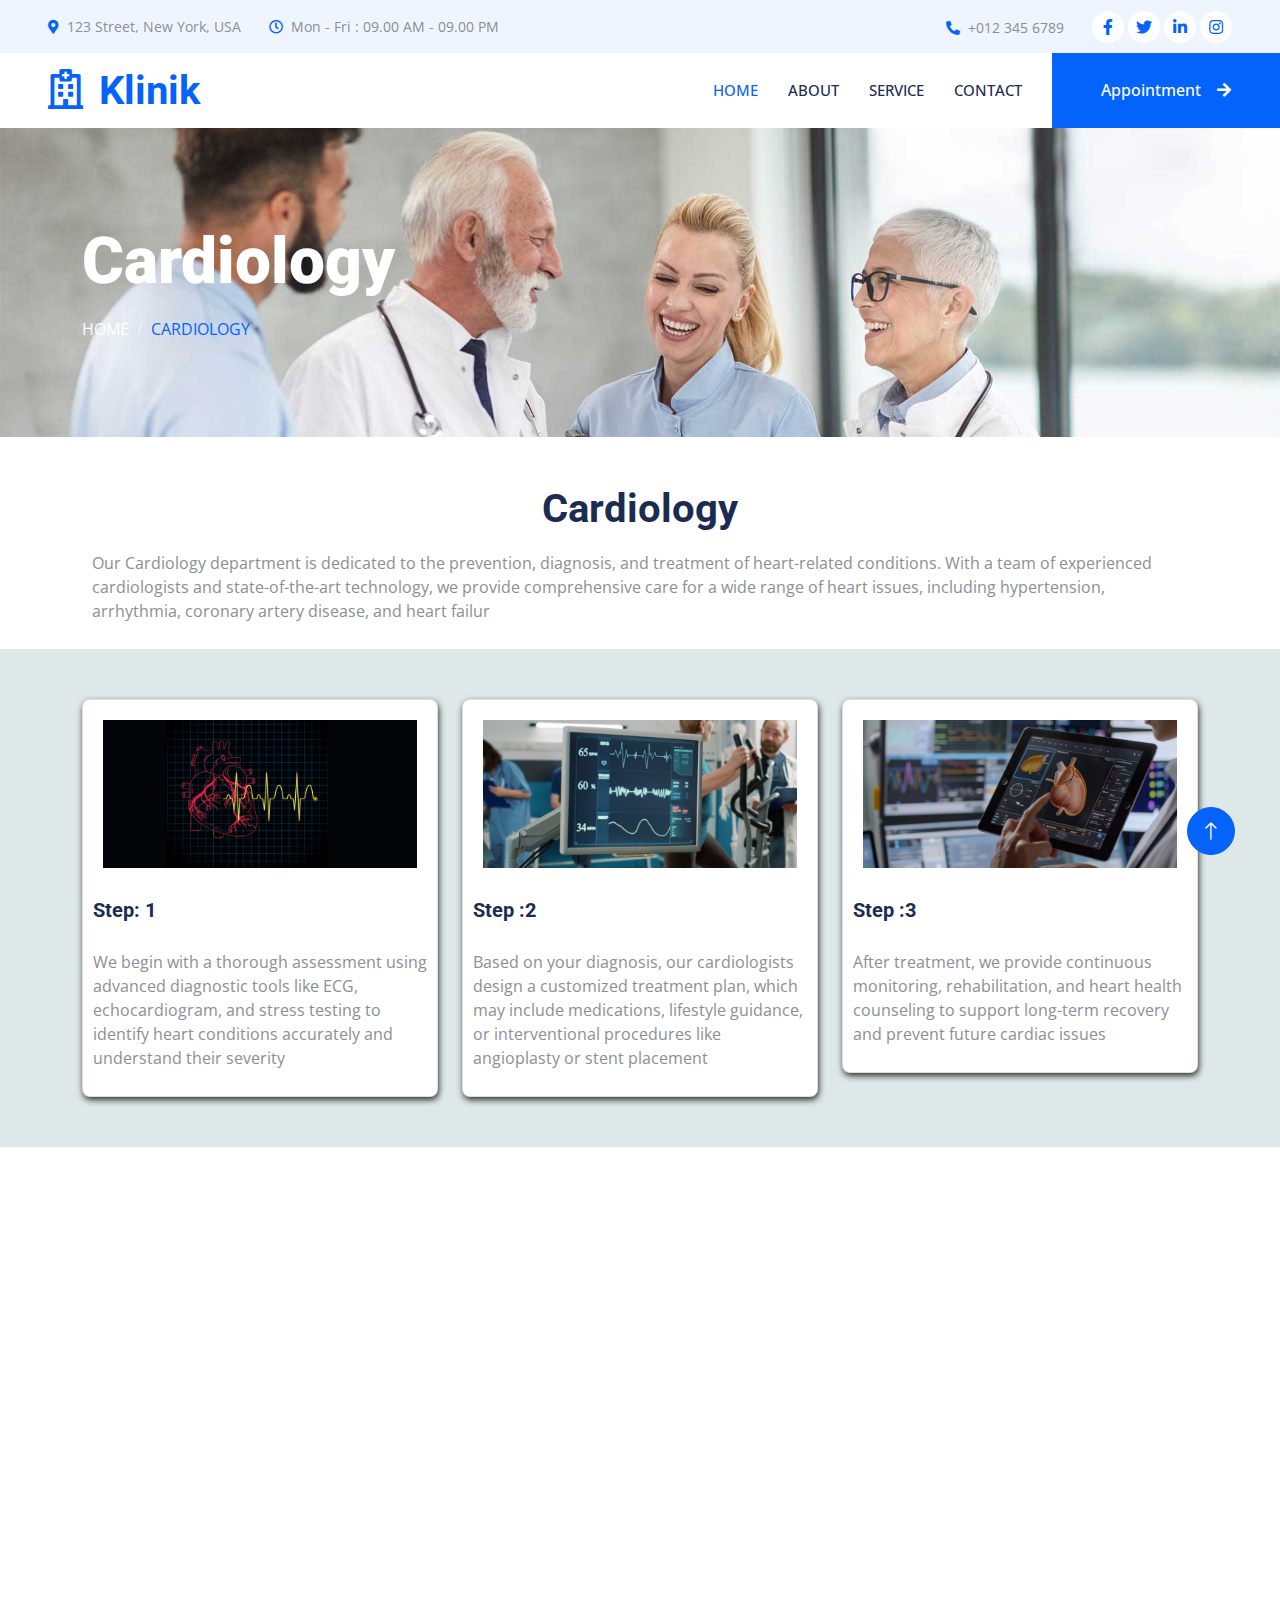
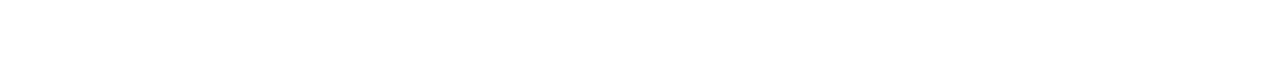
<file: cardiology.html>
<!DOCTYPE html>
<html lang="en">

<head>
    <meta charset="utf-8">
    <title>Klinik - Clinic Website Template</title>
    <meta content="width=device-width, initial-scale=1.0" name="viewport">
    <meta content="" name="keywords">
    <meta content="" name="description">

    <!-- Favicon -->
    <link href="img/favicon.ico" rel="icon">

    <!-- Google Web Fonts -->
    <link rel="preconnect" href="https://fonts.googleapis.com">
    <link rel="preconnect" href="https://fonts.gstatic.com" crossorigin>
    <link
        href="https://fonts.googleapis.com/css2?family=Open+Sans:wght@400;500&family=Roboto:wght@500;700;900&display=swap"
        rel="stylesheet">

    <!-- Icon Font Stylesheet -->
    <link href="https://cdnjs.cloudflare.com/ajax/libs/font-awesome/5.10.0/css/all.min.css" rel="stylesheet">
    <link href="https://cdn.jsdelivr.net/npm/bootstrap-icons@1.4.1/font/bootstrap-icons.css" rel="stylesheet">

    <!-- Libraries Stylesheet -->
    <link href="lib/animate/animate.min.css" rel="stylesheet">
    <link href="lib/owlcarousel/assets/owl.carousel.min.css" rel="stylesheet">
    <link href="lib/tempusdominus/css/tempusdominus-bootstrap-4.min.css" rel="stylesheet" />

    <!-- Customized Bootstrap Stylesheet -->
    <link href="css/bootstrap.min.css" rel="stylesheet">

    <!-- Template Stylesheet -->
    <link href="css/style.css" rel="stylesheet">
</head>

<body>
    <!-- Spinner Start -->
    <div id="spinner"
        class="show bg-white position-fixed translate-middle w-100 vh-100 top-50 start-50 d-flex align-items-center justify-content-center">
        <div class="spinner-grow text-primary" style="width: 3rem; height: 3rem;" role="status">
            <span class="sr-only">Loading...</span>
        </div>
    </div>
    <!-- Spinner End -->


    <!-- Topbar Start -->
    <div class="container-fluid bg-light p-0 wow fadeIn" data-wow-delay="0.1s">
        <div class="row gx-0 d-none d-lg-flex">
            <div class="col-lg-7 px-5 text-start">
                <div class="h-100 d-inline-flex align-items-center py-3 me-4">
                    <small class="fa fa-map-marker-alt text-primary me-2"></small>
                    <small>123 Street, New York, USA</small>
                </div>
                <div class="h-100 d-inline-flex align-items-center py-3">
                    <small class="far fa-clock text-primary me-2"></small>
                    <small>Mon - Fri : 09.00 AM - 09.00 PM</small>
                </div>
            </div>
            <div class="col-lg-5 px-5 text-end">
                <div class="h-100 d-inline-flex align-items-center py-3 me-4">
                    <small class="fa fa-phone-alt text-primary me-2"></small>
                    <small>+012 345 6789</small>
                </div>
                <div class="h-100 d-inline-flex align-items-center">
                    <a class="btn btn-sm-square rounded-circle bg-white text-primary me-1" href=""><i
                            class="fab fa-facebook-f"></i></a>
                    <a class="btn btn-sm-square rounded-circle bg-white text-primary me-1" href=""><i
                            class="fab fa-twitter"></i></a>
                    <a class="btn btn-sm-square rounded-circle bg-white text-primary me-1" href=""><i
                            class="fab fa-linkedin-in"></i></a>
                    <a class="btn btn-sm-square rounded-circle bg-white text-primary me-0" href=""><i
                            class="fab fa-instagram"></i></a>
                </div>
            </div>
        </div>
    </div>
    <!-- Topbar End -->


    <!-- Navbar Start -->
    <nav class="navbar navbar-expand-lg bg-white navbar-light sticky-top p-0 wow fadeIn" data-wow-delay="0.1s">
        <a href="index.html" class="navbar-brand d-flex align-items-center px-4 px-lg-5">
            <h1 class="m-0 text-primary"><i class="far fa-hospital me-3"></i>Klinik</h1>
        </a>
        <button type="button" class="navbar-toggler me-4" data-bs-toggle="collapse" data-bs-target="#navbarCollapse">
            <span class="navbar-toggler-icon"></span>
        </button>
        <div class="collapse navbar-collapse" id="navbarCollapse">
            <div class="navbar-nav ms-auto p-4 p-lg-0">
                <a href="index.html" class="nav-item nav-link active">Home</a>
                <a href="about.html" class="nav-item nav-link">About</a>
                <!-- <a href="service.html" class="nav-item nav-link"></a> -->
                <div class="nav-item dropdown">
                    <a href="service.html" class="nav-link dropdown-toggle" data-bs-toggle="dropdown">Service</a>
                    <div class="dropdown-menu rounded-0 rounded-bottom m-0">
                        <a href="cardiology.html" class="dropdown-item"> Cardiology</a>
                        <a href="pulmonary.html" class="dropdown-item">Pulmonary</a>
                        <a href="neurology.html" class="dropdown-item">Neurology </a>
                        <a href="orthopedics.html" class="dropdown-item">Orthopedics</a>
                        <a href="dental_surgery.html" class="dropdown-item">Dental Surgery</a>
                        <a href="laboratory.html" class="dropdown-item">Laboratory</a>
                    </div>
                </div>
                <a href="contact.html" class="nav-item nav-link">Contact</a>
            </div>
            <a href="appointment.html" class="btn btn-primary rounded-0 py-4 px-lg-5 d-none d-lg-block">Appointment<i
                    class="fa fa-arrow-right ms-3"></i></a>
        </div>
    </nav>


    <!-- first sectino  -->
    <div class="container-fluid page-header py-5 mb-5 wow fadeIn  " data-wow-delay="0.1s">
        <div class="container py-5 ">

            <h1 class="display-3 text-white mb-3 animated slideInDown">Cardiology</h1>
            <nav aria-label="breadcrumb animated slideInDown">
                <ol class="breadcrumb text-uppercase mb-0">
                    <li class="breadcrumb-item"><a class="text-white" href="index.html">Home</a></li>
                    <!-- <li class="breadcrumb-item"><a class="text-white" href="#">Pages</a></li> -->
                    <li class="breadcrumb-item text-primary active" aria-current="page">Cardiology</li>
                </ol>
            </nav>
        </div>
    </div>


    <section>
        <div class="container">
            <h1 class="text-center">Cardiology</h1>
            <p>Our Cardiology department is dedicated to the prevention, diagnosis, and treatment of heart-related
                conditions. With a team of experienced cardiologists and state-of-the-art technology, we provide
                comprehensive care for a wide range of heart issues, including hypertension, arrhythmia, coronary artery
                disease, and heart failur</p>
        </div>
    </section>

    <section class="treatment_section">
        <div class="container ">
            <div class="row">
                <div class="col-md-4">
                    <div class="card card_section">
                        <img src="img/cardio1.png" alt="" class="img-fluid">
                        <h5>Step: 1</h5>
                        <p>
                            We begin with a thorough assessment using advanced diagnostic tools like ECG,
                            echocardiogram, and stress testing to identify heart conditions accurately and understand
                            their severity
                        </p>

                    </div>
                </div>
                <div class="col-md-4">
                    <div class="card card_section">
                        <img src="img/cardio2.png" alt="" class="img-fluid">
                        <h5>Step :2</h5>
                        <p>
                            Based on your diagnosis, our cardiologists design a customized treatment plan, which may
                            include medications, lifestyle guidance, or interventional procedures like angioplasty or
                            stent placement
                        </p>

                    </div>
                </div>
                <div class="col-md-4">
                    <div class="card card_section">
                        <img src="img/cardio3.png" alt="" class="img-fluid">
                        <h5>Step :3</h5>
                        <p>
                            After treatment, we provide continuous monitoring, rehabilitation, and heart health
                            counseling to support long-term recovery and prevent future cardiac issues
                        </p>

                    </div>
                </div>
            </div>
        </div>
    </section>









    <!-- Footer Start -->
    <div class="container-fluid bg-dark text-light footer mt-5 pt-5 wow fadeIn" data-wow-delay="0.1s">
        <div class="container py-5">
            <div class="row g-5">
                <div class="col-lg-3 col-md-6">
                    <h5 class="text-light mb-4">Address</h5>
                    <p class="mb-2"><i class="fa fa-map-marker-alt me-3"></i>123 Street, New York, USA</p>
                    <p class="mb-2"><i class="fa fa-phone-alt me-3"></i>+012 345 67890</p>
                    <p class="mb-2"><i class="fa fa-envelope me-3"></i>info@example.com</p>
                    <div class="d-flex pt-2">
                        <a class="btn btn-outline-light btn-social rounded-circle" href=""><i
                                class="fab fa-twitter"></i></a>
                        <a class="btn btn-outline-light btn-social rounded-circle" href=""><i
                                class="fab fa-facebook-f"></i></a>
                        <a class="btn btn-outline-light btn-social rounded-circle" href=""><i
                                class="fab fa-youtube"></i></a>
                        <a class="btn btn-outline-light btn-social rounded-circle" href=""><i
                                class="fab fa-linkedin-in"></i></a>
                    </div>
                </div>
                <div class="col-lg-3 col-md-6">
                    <h5 class="text-light mb-4">Services</h5>
                    <a class="btn btn-link" href="cardiology.html">Cardiology</a>
                    <a class="btn btn-link" href="pulmonary.html">Pulmonary</a>
                    <a class="btn btn-link" href="neurology.html">Neurology</a>
                    <a class="btn btn-link" href="orthopedics.html">Orthopedics</a>
                    <a class="btn btn-link" href="laboratory.html">Laboratory</a>
                    <a class="btn btn-link" href="dental_surgery.html">Dental Surgery</a>
                </div>
                <div class="col-lg-3 col-md-6">
                    <h5 class="text-light mb-4">Quick Links</h5>
                    <a class="btn btn-link" href="index.html">Home </a>
                    <a class="btn btn-link" href="about.html">About Us</a>
                    <a class="btn btn-link" href="contact.html">Contact Us</a>
                    <a class="btn btn-link" href="service.html">Our Services</a>
                    <!-- <a class="btn btn-link" href="#">Terms & Condition</a>
                    <a class="btn btn-link" href="">Support</a> -->
                </div>
                <div class="col-lg-3 col-md-6">
                    <h5 class="text-light mb-4">Newsletter</h5>
                    <p>Dolor amet sit justo amet elitr clita ipsum elitr est.</p>
                    <div class="position-relative mx-auto" style="max-width: 400px;">
                        <input class="form-control border-0 w-100 py-3 ps-4 pe-5" type="text" placeholder="Your email">
                        <button type="button"
                            class="btn btn-primary py-2 position-absolute top-0 end-0 mt-2 me-2">SignUp</button>
                    </div>
                </div>
            </div>
        </div>
        <div class="container">
            <div class="copyright">
                <div class="row">
                    <div class="col-md-6 text-center text-md-start mb-3 mb-md-0">
                        &copy; <a class="border-bottom" href="#">Terms & condition</a>
                    </div>
                    <div class="col-md-6 text-center text-md-end">
                        <!--/*** This template is free as long as you keep the footer author’s credit link/attribution link/backlink. If you'd like to use the template without the footer author’s credit link/attribution link/backlink, you can purchase the Credit Removal License from "https://htmlcodex.com/credit-removal". Thank you for your support. ***/-->
                        <a class="border-bottom" href="https://bhavicreations.com/">Branded By Bhavi Creations</a>

                        <!-- Distributed By <a class="border-bottom" href="https://themewagon.com" target="_blank">ThemeWagon</a> -->
                    </div>
                </div>
            </div>
        </div>
    </div>
    <!-- Footer End -->


    <!-- Back to Top -->
    <a href="#" class="btn btn-lg btn-primary btn-lg-square rounded-circle back-to-top"><i
            class="bi bi-arrow-up"></i></a>


    <!-- JavaScript Libraries -->
    <script src="https://code.jquery.com/jquery-3.4.1.min.js"></script>
    <script src="https://cdn.jsdelivr.net/npm/bootstrap@5.0.0/dist/js/bootstrap.bundle.min.js"></script>
    <script src="lib/wow/wow.min.js"></script>
    <script src="lib/easing/easing.min.js"></script>
    <script src="lib/waypoints/waypoints.min.js"></script>
    <script src="lib/counterup/counterup.min.js"></script>
    <script src="lib/owlcarousel/owl.carousel.min.js"></script>
    <script src="lib/tempusdominus/js/moment.min.js"></script>
    <script src="lib/tempusdominus/js/moment-timezone.min.js"></script>
    <script src="lib/tempusdominus/js/tempusdominus-bootstrap-4.min.js"></script>

    <!-- Template Javascript -->
    <script src="js/main.js"></script>
</body>

</html>
</file>
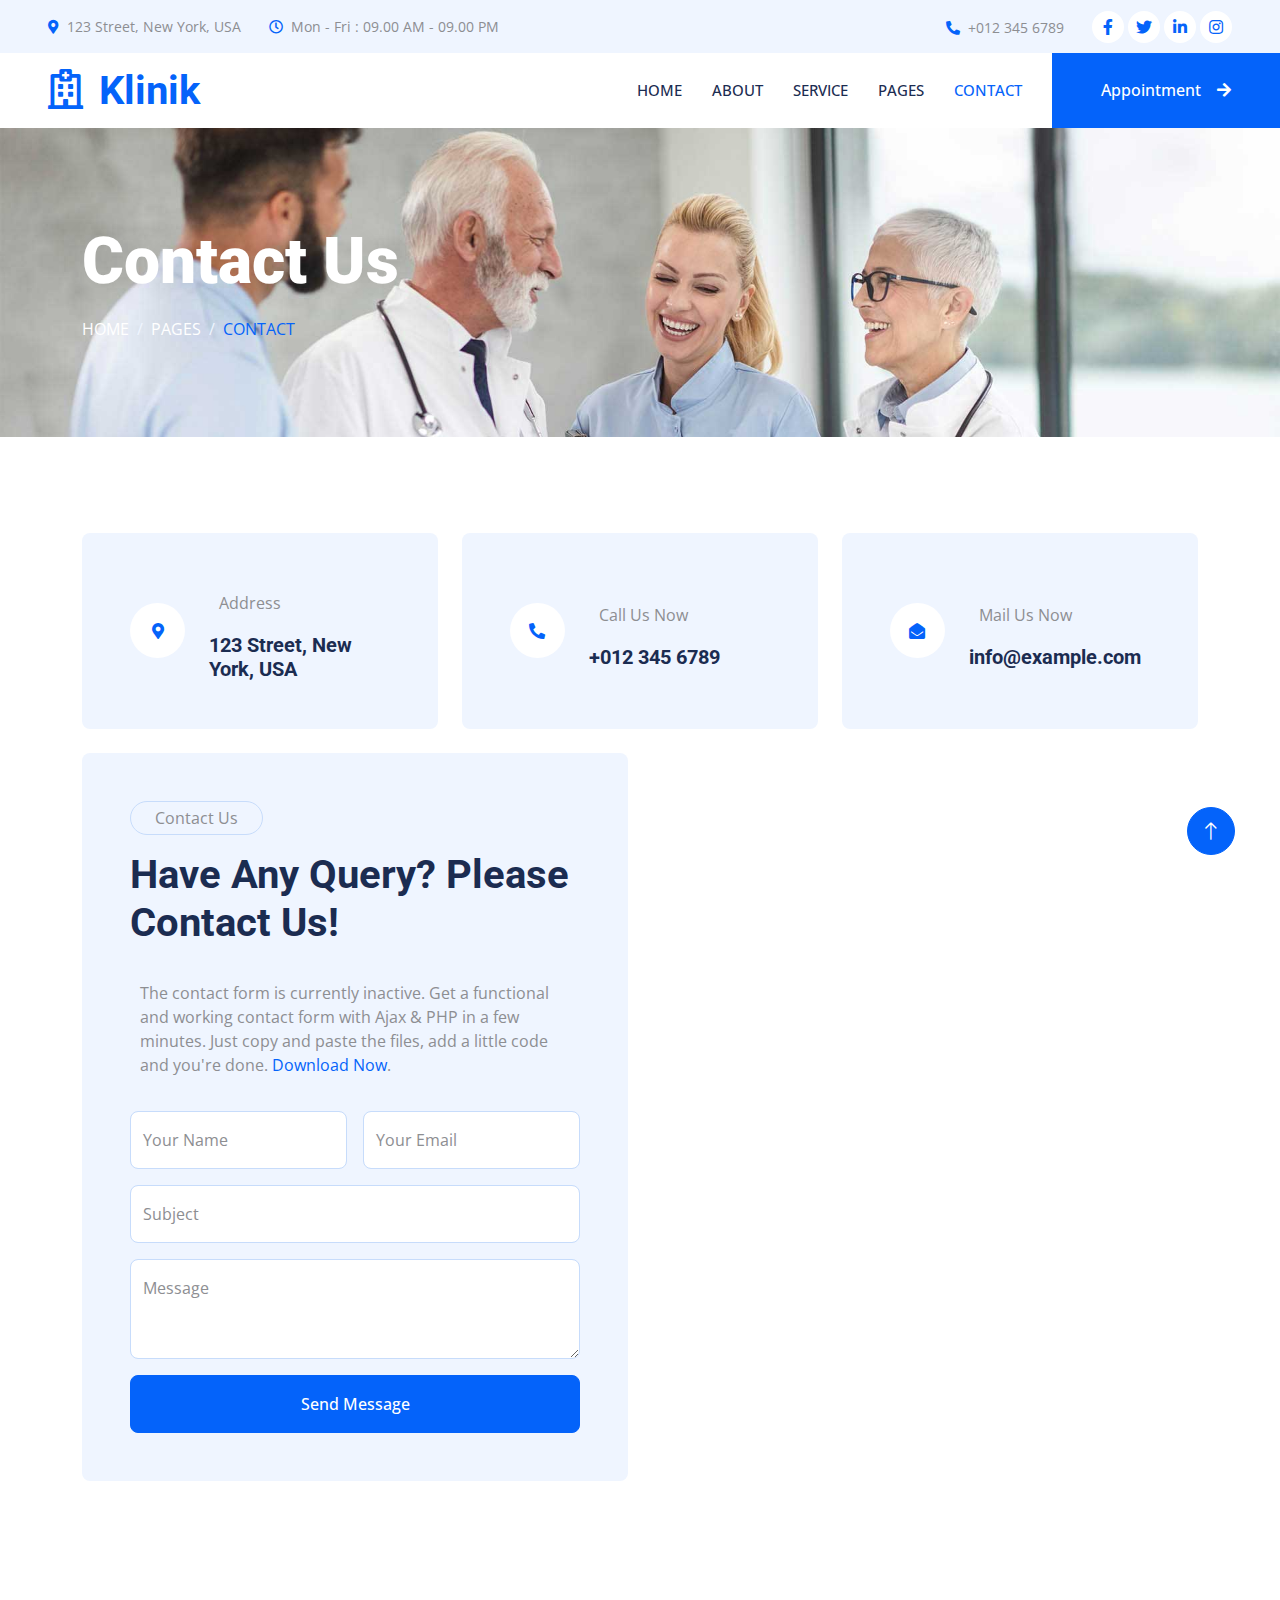
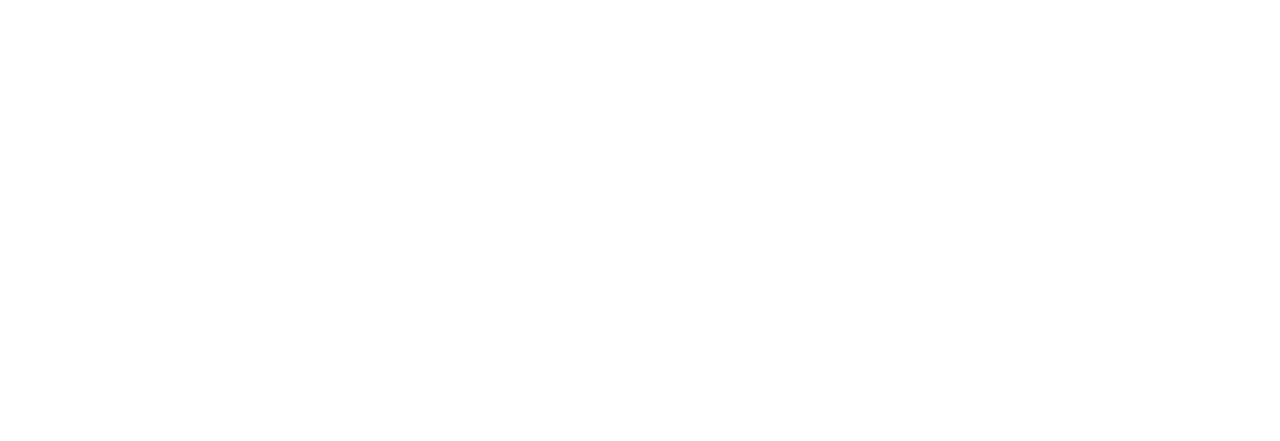
<file: contact.html>
<!DOCTYPE html>
<html lang="en">

<head>
    <meta charset="utf-8">
    <title>Klinik - Clinic Website Template</title>
    <meta content="width=device-width, initial-scale=1.0" name="viewport">
    <meta content="" name="keywords">
    <meta content="" name="description">

    <!-- Favicon -->
    <link href="img/favicon.ico" rel="icon">

    <!-- Google Web Fonts -->
    <link rel="preconnect" href="https://fonts.googleapis.com">
    <link rel="preconnect" href="https://fonts.gstatic.com" crossorigin>
    <link href="https://fonts.googleapis.com/css2?family=Open+Sans:wght@400;500&family=Roboto:wght@500;700;900&display=swap" rel="stylesheet"> 

    <!-- Icon Font Stylesheet -->
    <link href="https://cdnjs.cloudflare.com/ajax/libs/font-awesome/5.10.0/css/all.min.css" rel="stylesheet">
    <link href="https://cdn.jsdelivr.net/npm/bootstrap-icons@1.4.1/font/bootstrap-icons.css" rel="stylesheet">

    <!-- Libraries Stylesheet -->
    <link href="lib/animate/animate.min.css" rel="stylesheet">
    <link href="lib/owlcarousel/assets/owl.carousel.min.css" rel="stylesheet">
    <link href="lib/tempusdominus/css/tempusdominus-bootstrap-4.min.css" rel="stylesheet" />

    <!-- Customized Bootstrap Stylesheet -->
    <link href="css/bootstrap.min.css" rel="stylesheet">

    <!-- Template Stylesheet -->
    <link href="css/style.css" rel="stylesheet">
</head>

<body>
    <!-- Spinner Start -->
    <div id="spinner" class="show bg-white position-fixed translate-middle w-100 vh-100 top-50 start-50 d-flex align-items-center justify-content-center">
        <div class="spinner-grow text-primary" style="width: 3rem; height: 3rem;" role="status">
            <span class="sr-only">Loading...</span>
        </div>
    </div>
    <!-- Spinner End -->


    <!-- Topbar Start -->
    <div class="container-fluid bg-light p-0 wow fadeIn" data-wow-delay="0.1s">
        <div class="row gx-0 d-none d-lg-flex">
            <div class="col-lg-7 px-5 text-start">
                <div class="h-100 d-inline-flex align-items-center py-3 me-4">
                    <small class="fa fa-map-marker-alt text-primary me-2"></small>
                    <small>123 Street, New York, USA</small>
                </div>
                <div class="h-100 d-inline-flex align-items-center py-3">
                    <small class="far fa-clock text-primary me-2"></small>
                    <small>Mon - Fri : 09.00 AM - 09.00 PM</small>
                </div>
            </div>
            <div class="col-lg-5 px-5 text-end">
                <div class="h-100 d-inline-flex align-items-center py-3 me-4">
                    <small class="fa fa-phone-alt text-primary me-2"></small>
                    <small>+012 345 6789</small>
                </div>
                <div class="h-100 d-inline-flex align-items-center">
                    <a class="btn btn-sm-square rounded-circle bg-white text-primary me-1" href=""><i class="fab fa-facebook-f"></i></a>
                    <a class="btn btn-sm-square rounded-circle bg-white text-primary me-1" href=""><i class="fab fa-twitter"></i></a>
                    <a class="btn btn-sm-square rounded-circle bg-white text-primary me-1" href=""><i class="fab fa-linkedin-in"></i></a>
                    <a class="btn btn-sm-square rounded-circle bg-white text-primary me-0" href=""><i class="fab fa-instagram"></i></a>
                </div>
            </div>
        </div>
    </div>
    <!-- Topbar End -->


    <!-- Navbar Start -->
    <nav class="navbar navbar-expand-lg bg-white navbar-light sticky-top p-0 wow fadeIn" data-wow-delay="0.1s">
        <a href="index.html" class="navbar-brand d-flex align-items-center px-4 px-lg-5">
            <h1 class="m-0 text-primary"><i class="far fa-hospital me-3"></i>Klinik</h1>
        </a>
        <button type="button" class="navbar-toggler me-4" data-bs-toggle="collapse" data-bs-target="#navbarCollapse">
            <span class="navbar-toggler-icon"></span>
        </button>
        <div class="collapse navbar-collapse" id="navbarCollapse">
            <div class="navbar-nav ms-auto p-4 p-lg-0">
                <a href="index.html" class="nav-item nav-link">Home</a>
                <a href="about.html" class="nav-item nav-link">About</a>
                <a href="service.html" class="nav-item nav-link">Service</a>
                <div class="nav-item dropdown">
                    <a href="#" class="nav-link dropdown-toggle" data-bs-toggle="dropdown">Pages</a>
                    <div class="dropdown-menu rounded-0 rounded-bottom m-0">
                        <a href="feature.html" class="dropdown-item">Feature</a>
                        <a href="team.html" class="dropdown-item">Our Doctor</a>
                        <a href="appointment.html" class="dropdown-item">Appointment</a>
                        <a href="testimonial.html" class="dropdown-item">Testimonial</a>
                        <a href="404.html" class="dropdown-item">404 Page</a>
                    </div>
                </div>
                <a href="contact.html" class="nav-item nav-link active">Contact</a>
            </div>
            <a href="" class="btn btn-primary rounded-0 py-4 px-lg-5 d-none d-lg-block">Appointment<i class="fa fa-arrow-right ms-3"></i></a>
        </div>
    </nav>
    <!-- Navbar End -->


    <!-- Page Header Start -->
    <div class="container-fluid page-header py-5 mb-5 wow fadeIn" data-wow-delay="0.1s">
        <div class="container py-5">
            <h1 class="display-3 text-white mb-3 animated slideInDown">Contact Us</h1>
            <nav aria-label="breadcrumb animated slideInDown">
                <ol class="breadcrumb text-uppercase mb-0">
                    <li class="breadcrumb-item"><a class="text-white" href="#">Home</a></li>
                    <li class="breadcrumb-item"><a class="text-white" href="#">Pages</a></li>
                    <li class="breadcrumb-item text-primary active" aria-current="page">Contact</li>
                </ol>
            </nav>
        </div>
    </div>
    <!-- Page Header End -->


    <!-- Contact Start -->
    <div class="container-xxl py-5">
        <div class="container">
            <div class="row g-4">
                <div class="col-lg-4">
                    <div class="h-100 bg-light rounded d-flex align-items-center p-5">
                        <div class="d-flex flex-shrink-0 align-items-center justify-content-center rounded-circle bg-white" style="width: 55px; height: 55px;">
                            <i class="fa fa-map-marker-alt text-primary"></i>
                        </div>
                        <div class="ms-4">
                            <p class="mb-2">Address</p>
                            <h5 class="mb-0">123 Street, New York, USA</h5>
                        </div>
                    </div>
                </div>
                <div class="col-lg-4">
                    <div class="h-100 bg-light rounded d-flex align-items-center p-5">
                        <div class="d-flex flex-shrink-0 align-items-center justify-content-center rounded-circle bg-white" style="width: 55px; height: 55px;">
                            <i class="fa fa-phone-alt text-primary"></i>
                        </div>
                        <div class="ms-4">
                            <p class="mb-2">Call Us Now</p>
                            <h5 class="mb-0">+012 345 6789</h5>
                        </div>
                    </div>
                </div>
                <div class="col-lg-4">
                    <div class="h-100 bg-light rounded d-flex align-items-center p-5">
                        <div class="d-flex flex-shrink-0 align-items-center justify-content-center rounded-circle bg-white" style="width: 55px; height: 55px;">
                            <i class="fa fa-envelope-open text-primary"></i>
                        </div>
                        <div class="ms-4">
                            <p class="mb-2">Mail Us Now</p>
                            <h5 class="mb-0">info@example.com</h5>
                        </div>
                    </div>
                </div>
                <div class="col-lg-6 wow fadeIn" data-wow-delay="0.1s">
                    <div class="bg-light rounded p-5">
                        <p class="d-inline-block border rounded-pill py-1 px-4">Contact Us</p>
                        <h1 class="mb-4">Have Any Query? Please Contact Us!</h1>
                        <p class="mb-4">The contact form is currently inactive. Get a functional and working contact form with Ajax & PHP in a few minutes. Just copy and paste the files, add a little code and you're done. <a href="https://htmlcodex.com/contact-form">Download Now</a>.</p>
                        <form>
                            <div class="row g-3">
                                <div class="col-md-6">
                                    <div class="form-floating">
                                        <input type="text" class="form-control" id="name" placeholder="Your Name">
                                        <label for="name">Your Name</label>
                                    </div>
                                </div>
                                <div class="col-md-6">
                                    <div class="form-floating">
                                        <input type="email" class="form-control" id="email" placeholder="Your Email">
                                        <label for="email">Your Email</label>
                                    </div>
                                </div>
                                <div class="col-12">
                                    <div class="form-floating">
                                        <input type="text" class="form-control" id="subject" placeholder="Subject">
                                        <label for="subject">Subject</label>
                                    </div>
                                </div>
                                <div class="col-12">
                                    <div class="form-floating">
                                        <textarea class="form-control" placeholder="Leave a message here" id="message" style="height: 100px"></textarea>
                                        <label for="message">Message</label>
                                    </div>
                                </div>
                                <div class="col-12">
                                    <button class="btn btn-primary w-100 py-3" type="submit">Send Message</button>
                                </div>
                            </div>
                        </form>
                    </div>
                </div>
                <div class="col-lg-6 wow fadeIn" data-wow-delay="0.5s">
                    <div class="h-100" style="min-height: 400px;">
                        <iframe class="rounded w-100 h-100"
                        src="https://www.google.com/maps/embed?pb=!1m18!1m12!1m3!1d3001156.4288297426!2d-78.01371936852176!3d42.72876761954724!2m3!1f0!2f0!3f0!3m2!1i1024!2i768!4f13.1!3m3!1m2!1s0x4ccc4bf0f123a5a9%3A0xddcfc6c1de189567!2sNew%20York%2C%20USA!5e0!3m2!1sen!2sbd!4v1603794290143!5m2!1sen!2sbd"
                        frameborder="0" allowfullscreen="" aria-hidden="false"
                        tabindex="0"></iframe>
                    </div>
                </div>
            </div>
        </div>
    </div>
    <!-- Contact End -->


    <!-- Footer Start -->
    <div class="container-fluid bg-dark text-light footer mt-5 pt-5 wow fadeIn" data-wow-delay="0.1s">
        <div class="container py-5">
            <div class="row g-5">
                <div class="col-lg-3 col-md-6">
                    <h5 class="text-light mb-4">Address</h5>
                    <p class="mb-2"><i class="fa fa-map-marker-alt me-3"></i>123 Street, New York, USA</p>
                    <p class="mb-2"><i class="fa fa-phone-alt me-3"></i>+012 345 67890</p>
                    <p class="mb-2"><i class="fa fa-envelope me-3"></i>info@example.com</p>
                    <div class="d-flex pt-2">
                        <a class="btn btn-outline-light btn-social rounded-circle" href=""><i class="fab fa-twitter"></i></a>
                        <a class="btn btn-outline-light btn-social rounded-circle" href=""><i class="fab fa-facebook-f"></i></a>
                        <a class="btn btn-outline-light btn-social rounded-circle" href=""><i class="fab fa-youtube"></i></a>
                        <a class="btn btn-outline-light btn-social rounded-circle" href=""><i class="fab fa-linkedin-in"></i></a>
                    </div>
                </div>
                <div class="col-lg-3 col-md-6">
                    <h5 class="text-light mb-4">Services</h5>
                    <a class="btn btn-link" href="">Cardiology</a>
                    <a class="btn btn-link" href="">Pulmonary</a>
                    <a class="btn btn-link" href="">Neurology</a>
                    <a class="btn btn-link" href="">Orthopedics</a>
                    <a class="btn btn-link" href="">Laboratory</a>
                </div>
                <div class="col-lg-3 col-md-6">
                    <h5 class="text-light mb-4">Quick Links</h5>
                    <a class="btn btn-link" href="">About Us</a>
                    <a class="btn btn-link" href="">Contact Us</a>
                    <a class="btn btn-link" href="">Our Services</a>
                    <a class="btn btn-link" href="">Terms & Condition</a>
                    <a class="btn btn-link" href="">Support</a>
                </div>
                <div class="col-lg-3 col-md-6">
                    <h5 class="text-light mb-4">Newsletter</h5>
                    <p>Dolor amet sit justo amet elitr clita ipsum elitr est.</p>
                    <div class="position-relative mx-auto" style="max-width: 400px;">
                        <input class="form-control border-0 w-100 py-3 ps-4 pe-5" type="text" placeholder="Your email">
                        <button type="button" class="btn btn-primary py-2 position-absolute top-0 end-0 mt-2 me-2">SignUp</button>
                    </div>
                </div>
            </div>
        </div>
        <div class="container">
            <div class="copyright">
                <div class="row">
                    <div class="col-md-6 text-center text-md-start mb-3 mb-md-0">
                        &copy; <a class="border-bottom" href="#">Your Site Name</a>, All Right Reserved.
                    </div>
                    <div class="col-md-6 text-center text-md-end">
                        <!--/*** This template is free as long as you keep the footer author’s credit link/attribution link/backlink. If you'd like to use the template without the footer author’s credit link/attribution link/backlink, you can purchase the Credit Removal License from "https://htmlcodex.com/credit-removal". Thank you for your support. ***/-->
                        Designed By <a class="border-bottom" href="https://htmlcodex.com">HTML Codex</a>
                    </div>
                </div>
            </div>
        </div>
    </div>
    <!-- Footer End -->


    <!-- Back to Top -->
    <a href="#" class="btn btn-lg btn-primary btn-lg-square rounded-circle back-to-top"><i class="bi bi-arrow-up"></i></a>


    <!-- JavaScript Libraries -->
    <script src="https://code.jquery.com/jquery-3.4.1.min.js"></script>
    <script src="https://cdn.jsdelivr.net/npm/bootstrap@5.0.0/dist/js/bootstrap.bundle.min.js"></script>
    <script src="lib/wow/wow.min.js"></script>
    <script src="lib/easing/easing.min.js"></script>
    <script src="lib/waypoints/waypoints.min.js"></script>
    <script src="lib/counterup/counterup.min.js"></script>
    <script src="lib/owlcarousel/owl.carousel.min.js"></script>
    <script src="lib/tempusdominus/js/moment.min.js"></script>
    <script src="lib/tempusdominus/js/moment-timezone.min.js"></script>
    <script src="lib/tempusdominus/js/tempusdominus-bootstrap-4.min.js"></script>

    <!-- Template Javascript -->
    <script src="js/main.js"></script>
</body>

</html>
</file>
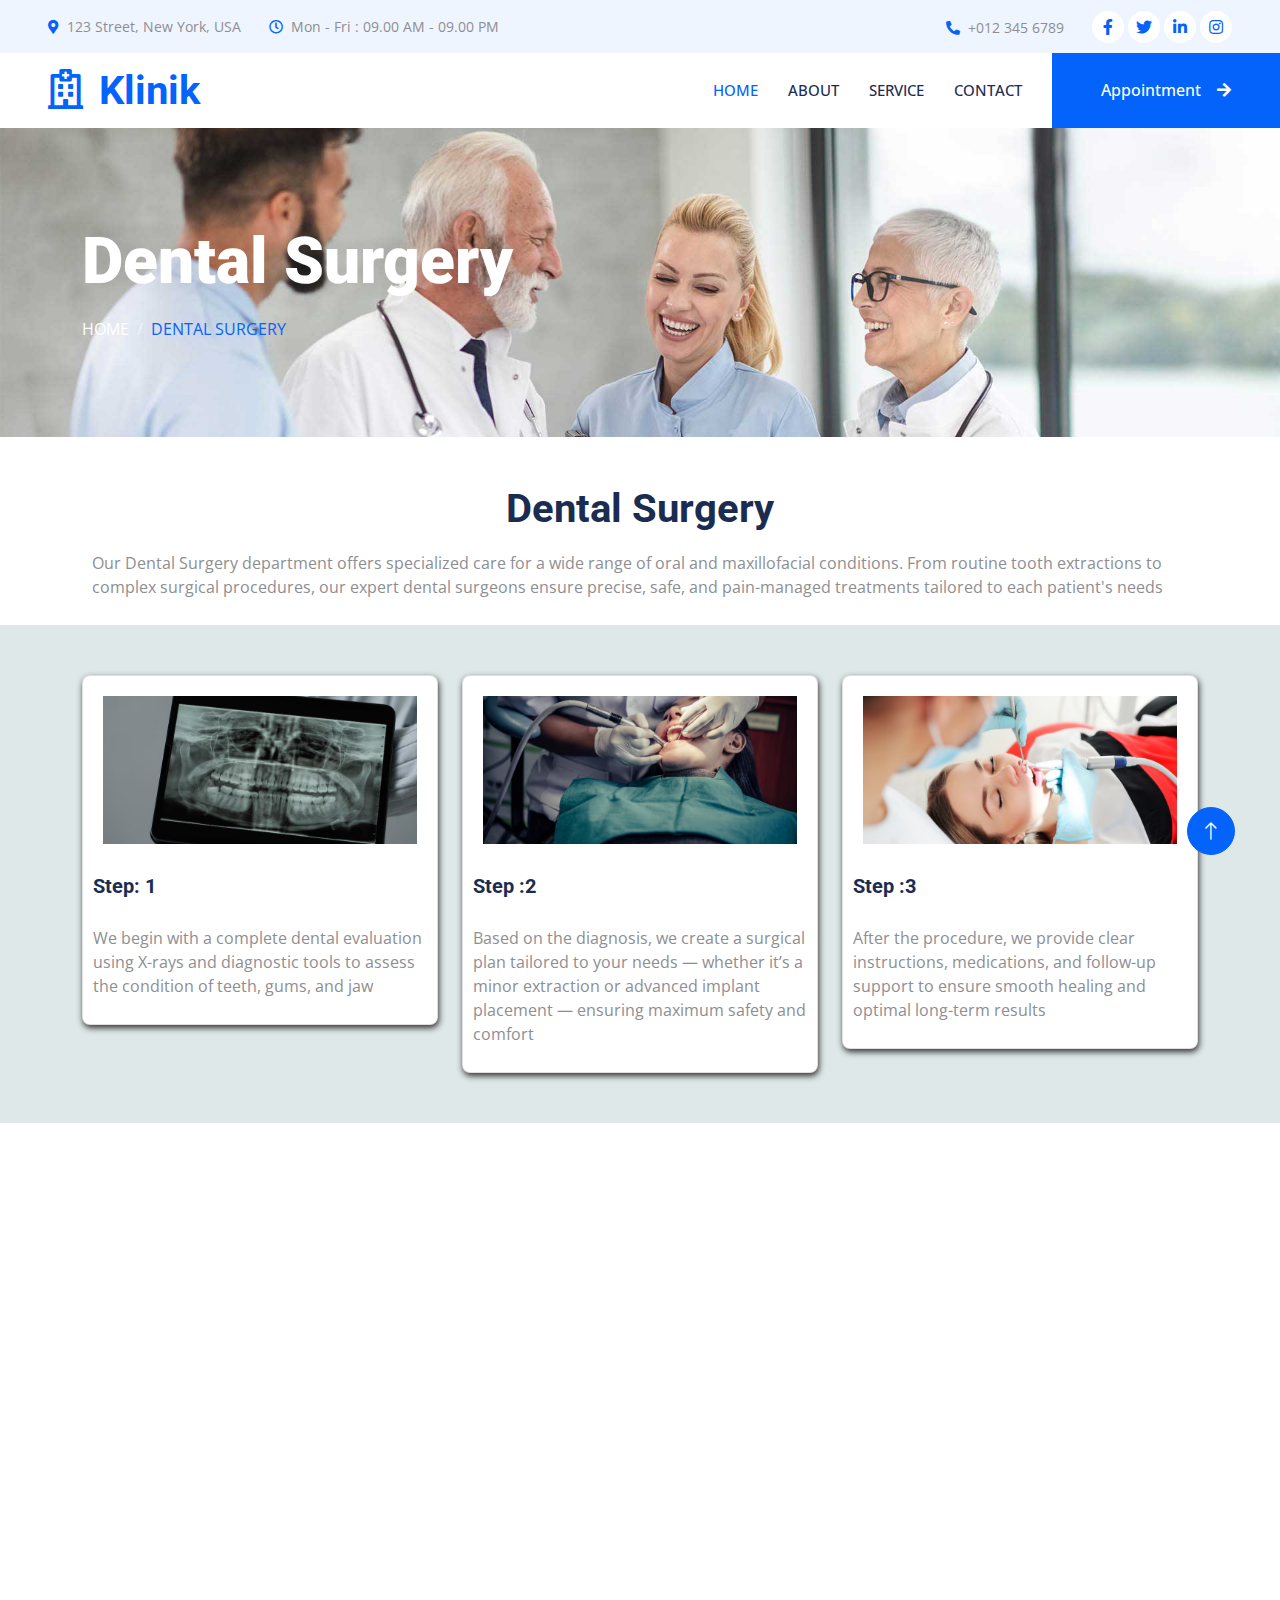
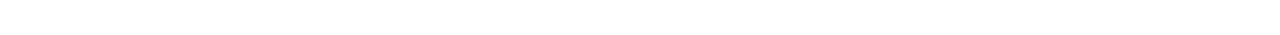
<file: dental_surgery.html>
<!DOCTYPE html>
<html lang="en">

<head>
    <meta charset="utf-8">
    <title>Klinik - Clinic Website Template</title>
    <meta content="width=device-width, initial-scale=1.0" name="viewport">
    <meta content="" name="keywords">
    <meta content="" name="description">

    <!-- Favicon -->
    <link href="img/favicon.ico" rel="icon">

    <!-- Google Web Fonts -->
    <link rel="preconnect" href="https://fonts.googleapis.com">
    <link rel="preconnect" href="https://fonts.gstatic.com" crossorigin>
    <link
        href="https://fonts.googleapis.com/css2?family=Open+Sans:wght@400;500&family=Roboto:wght@500;700;900&display=swap"
        rel="stylesheet">

    <!-- Icon Font Stylesheet -->
    <link href="https://cdnjs.cloudflare.com/ajax/libs/font-awesome/5.10.0/css/all.min.css" rel="stylesheet">
    <link href="https://cdn.jsdelivr.net/npm/bootstrap-icons@1.4.1/font/bootstrap-icons.css" rel="stylesheet">

    <!-- Libraries Stylesheet -->
    <link href="lib/animate/animate.min.css" rel="stylesheet">
    <link href="lib/owlcarousel/assets/owl.carousel.min.css" rel="stylesheet">
    <link href="lib/tempusdominus/css/tempusdominus-bootstrap-4.min.css" rel="stylesheet" />

    <!-- Customized Bootstrap Stylesheet -->
    <link href="css/bootstrap.min.css" rel="stylesheet">

    <!-- Template Stylesheet -->
    <link href="css/style.css" rel="stylesheet">
</head>

<body>
    <!-- Spinner Start -->
    <div id="spinner"
        class="show bg-white position-fixed translate-middle w-100 vh-100 top-50 start-50 d-flex align-items-center justify-content-center">
        <div class="spinner-grow text-primary" style="width: 3rem; height: 3rem;" role="status">
            <span class="sr-only">Loading...</span>
        </div>
    </div>
    <!-- Spinner End -->


    <!-- Topbar Start -->
    <div class="container-fluid bg-light p-0 wow fadeIn" data-wow-delay="0.1s">
        <div class="row gx-0 d-none d-lg-flex">
            <div class="col-lg-7 px-5 text-start">
                <div class="h-100 d-inline-flex align-items-center py-3 me-4">
                    <small class="fa fa-map-marker-alt text-primary me-2"></small>
                    <small>123 Street, New York, USA</small>
                </div>
                <div class="h-100 d-inline-flex align-items-center py-3">
                    <small class="far fa-clock text-primary me-2"></small>
                    <small>Mon - Fri : 09.00 AM - 09.00 PM</small>
                </div>
            </div>
            <div class="col-lg-5 px-5 text-end">
                <div class="h-100 d-inline-flex align-items-center py-3 me-4">
                    <small class="fa fa-phone-alt text-primary me-2"></small>
                    <small>+012 345 6789</small>
                </div>
                <div class="h-100 d-inline-flex align-items-center">
                    <a class="btn btn-sm-square rounded-circle bg-white text-primary me-1" href=""><i
                            class="fab fa-facebook-f"></i></a>
                    <a class="btn btn-sm-square rounded-circle bg-white text-primary me-1" href=""><i
                            class="fab fa-twitter"></i></a>
                    <a class="btn btn-sm-square rounded-circle bg-white text-primary me-1" href=""><i
                            class="fab fa-linkedin-in"></i></a>
                    <a class="btn btn-sm-square rounded-circle bg-white text-primary me-0" href=""><i
                            class="fab fa-instagram"></i></a>
                </div>
            </div>
        </div>
    </div>
    <!-- Topbar End -->


    <!-- Navbar Start -->
    <nav class="navbar navbar-expand-lg bg-white navbar-light sticky-top p-0 wow fadeIn" data-wow-delay="0.1s">
        <a href="index.html" class="navbar-brand d-flex align-items-center px-4 px-lg-5">
            <h1 class="m-0 text-primary"><i class="far fa-hospital me-3"></i>Klinik</h1>
        </a>
        <button type="button" class="navbar-toggler me-4" data-bs-toggle="collapse" data-bs-target="#navbarCollapse">
            <span class="navbar-toggler-icon"></span>
        </button>
        <div class="collapse navbar-collapse" id="navbarCollapse">
            <div class="navbar-nav ms-auto p-4 p-lg-0">
                <a href="index.html" class="nav-item nav-link active">Home</a>
                <a href="about.html" class="nav-item nav-link">About</a>
                <!-- <a href="service.html" class="nav-item nav-link"></a> -->
                <div class="nav-item dropdown">
                    <a href="service.html" class="nav-link dropdown-toggle" data-bs-toggle="dropdown">Service</a>
                    <div class="dropdown-menu rounded-0 rounded-bottom m-0">
                        <a href="cardiology.html" class="dropdown-item"> Cardiology</a>
                        <a href="pulmonary.html" class="dropdown-item">Pulmonary</a>
                        <a href="neurology.html" class="dropdown-item">Neurology </a>
                        <a href="orthopedics.html" class="dropdown-item">Orthopedics</a>
                        <a href="dental_surgery.html" class="dropdown-item">Dental Surgery</a>
                        <a href="laboratory.html" class="dropdown-item">Laboratory</a>
                    </div>
                </div>
                <a href="contact.html" class="nav-item nav-link">Contact</a>
            </div>
            <a href="appointment.html" class="btn btn-primary rounded-0 py-4 px-lg-5 d-none d-lg-block">Appointment<i
                    class="fa fa-arrow-right ms-3"></i></a>
        </div>
    </nav>


    <!-- first sectino  -->
    <div class="container-fluid page-header py-5 mb-5 wow fadeIn  " data-wow-delay="0.1s">
        <div class="container py-5 ">

            <h1 class="display-3 text-white mb-3 animated slideInDown">Dental Surgery</h1>
            <nav aria-label="breadcrumb animated slideInDown">
                <ol class="breadcrumb text-uppercase mb-0">
                    <li class="breadcrumb-item"><a class="text-white" href="index.html">Home</a></li>
                    <!-- <li class="breadcrumb-item"><a class="text-white" href="#">Pages</a></li> -->
                    <li class="breadcrumb-item text-primary active" aria-current="page">Dental Surgery</li>
                </ol>
            </nav>
        </div>
    </div>


    <section>
        <div class="container">
            <h1 class="text-center">Dental Surgery</h1>
            <p>Our Dental Surgery department offers specialized care for a wide range of oral and maxillofacial
                conditions. From routine tooth extractions to complex surgical procedures, our expert dental surgeons
                ensure precise, safe, and pain-managed treatments tailored to each patient's needs</p>
        </div>
    </section>

    <section class="treatment_section">
        <div class="container ">
            <div class="row">
                <div class="col-md-4">
                    <div class="card card_section">
                        <img src="img/dental1.png" alt="" class="img-fluid">
                        <h5>Step: 1</h5>
                        <p>
                            We begin with a complete dental evaluation using X-rays and diagnostic tools to assess the
                            condition of teeth, gums, and jaw
                        </p>

                    </div>
                </div>
                <div class="col-md-4">
                    <div class="card card_section">
                        <img src="img/dental2.png" alt="" class="img-fluid">
                        <h5>Step :2</h5>
                        <p>
                            Based on the diagnosis, we create a surgical plan tailored to your needs — whether it’s a
                            minor extraction or advanced implant placement — ensuring maximum safety and comfort
                        </p>

                    </div>
                </div>
                <div class="col-md-4">
                    <div class="card card_section">
                        <img src="img/dental3.png" alt="" class="img-fluid">
                        <h5>Step :3</h5>
                        <p>
                            After the procedure, we provide clear instructions, medications, and follow-up support to
                            ensure smooth healing and optimal long-term results
                        </p>

                    </div>
                </div>
            </div>
        </div>
    </section>









    <!-- Footer Start -->
    <div class="container-fluid bg-dark text-light footer mt-5 pt-5 wow fadeIn" data-wow-delay="0.1s">
        <div class="container py-5">
            <div class="row g-5">
                <div class="col-lg-3 col-md-6">
                    <h5 class="text-light mb-4">Address</h5>
                    <p class="mb-2"><i class="fa fa-map-marker-alt me-3"></i>123 Street, New York, USA</p>
                    <p class="mb-2"><i class="fa fa-phone-alt me-3"></i>+012 345 67890</p>
                    <p class="mb-2"><i class="fa fa-envelope me-3"></i>info@example.com</p>
                    <div class="d-flex pt-2">
                        <a class="btn btn-outline-light btn-social rounded-circle" href=""><i
                                class="fab fa-twitter"></i></a>
                        <a class="btn btn-outline-light btn-social rounded-circle" href=""><i
                                class="fab fa-facebook-f"></i></a>
                        <a class="btn btn-outline-light btn-social rounded-circle" href=""><i
                                class="fab fa-youtube"></i></a>
                        <a class="btn btn-outline-light btn-social rounded-circle" href=""><i
                                class="fab fa-linkedin-in"></i></a>
                    </div>
                </div>
                <div class="col-lg-3 col-md-6">
                    <h5 class="text-light mb-4">Services</h5>
                    <a class="btn btn-link" href="cardiology.html">Cardiology</a>
                    <a class="btn btn-link" href="pulmonary.html">Pulmonary</a>
                    <a class="btn btn-link" href="neurology.html">Neurology</a>
                    <a class="btn btn-link" href="orthopedics.html">Orthopedics</a>
                    <a class="btn btn-link" href="laboratory.html">Laboratory</a>
                    <a class="btn btn-link" href="dental_surgery.html">Dental Surgery</a>
                </div>
                <div class="col-lg-3 col-md-6">
                    <h5 class="text-light mb-4">Quick Links</h5>
                    <a class="btn btn-link" href="index.html">Home </a>
                    <a class="btn btn-link" href="about.html">About Us</a>
                    <a class="btn btn-link" href="contact.html">Contact Us</a>
                    <a class="btn btn-link" href="service.html">Our Services</a>
                    <!-- <a class="btn btn-link" href="#">Terms & Condition</a>
                    <a class="btn btn-link" href="">Support</a> -->
                </div>
                <div class="col-lg-3 col-md-6">
                    <h5 class="text-light mb-4">Newsletter</h5>
                    <p>Dolor amet sit justo amet elitr clita ipsum elitr est.</p>
                    <div class="position-relative mx-auto" style="max-width: 400px;">
                        <input class="form-control border-0 w-100 py-3 ps-4 pe-5" type="text" placeholder="Your email">
                        <button type="button"
                            class="btn btn-primary py-2 position-absolute top-0 end-0 mt-2 me-2">SignUp</button>
                    </div>
                </div>
            </div>
        </div>
        <div class="container">
            <div class="copyright">
                <div class="row">
                    <div class="col-md-6 text-center text-md-start mb-3 mb-md-0">
                        &copy; <a class="border-bottom" href="#">Terms & condition</a>
                    </div>
                    <div class="col-md-6 text-center text-md-end">
                        <!--/*** This template is free as long as you keep the footer author’s credit link/attribution link/backlink. If you'd like to use the template without the footer author’s credit link/attribution link/backlink, you can purchase the Credit Removal License from "https://htmlcodex.com/credit-removal". Thank you for your support. ***/-->
                        <a class="border-bottom" href="https://bhavicreations.com/">Branded By Bhavi Creations</a>

                        <!-- Distributed By <a class="border-bottom" href="https://themewagon.com" target="_blank">ThemeWagon</a> -->
                    </div>
                </div>
            </div>
        </div>
    </div>
    <!-- Footer End -->


    <!-- Back to Top -->
    <a href="#" class="btn btn-lg btn-primary btn-lg-square rounded-circle back-to-top"><i
            class="bi bi-arrow-up"></i></a>


    <!-- JavaScript Libraries -->
    <script src="https://code.jquery.com/jquery-3.4.1.min.js"></script>
    <script src="https://cdn.jsdelivr.net/npm/bootstrap@5.0.0/dist/js/bootstrap.bundle.min.js"></script>
    <script src="lib/wow/wow.min.js"></script>
    <script src="lib/easing/easing.min.js"></script>
    <script src="lib/waypoints/waypoints.min.js"></script>
    <script src="lib/counterup/counterup.min.js"></script>
    <script src="lib/owlcarousel/owl.carousel.min.js"></script>
    <script src="lib/tempusdominus/js/moment.min.js"></script>
    <script src="lib/tempusdominus/js/moment-timezone.min.js"></script>
    <script src="lib/tempusdominus/js/tempusdominus-bootstrap-4.min.js"></script>

    <!-- Template Javascript -->
    <script src="js/main.js"></script>
</body>

</html>
</file>
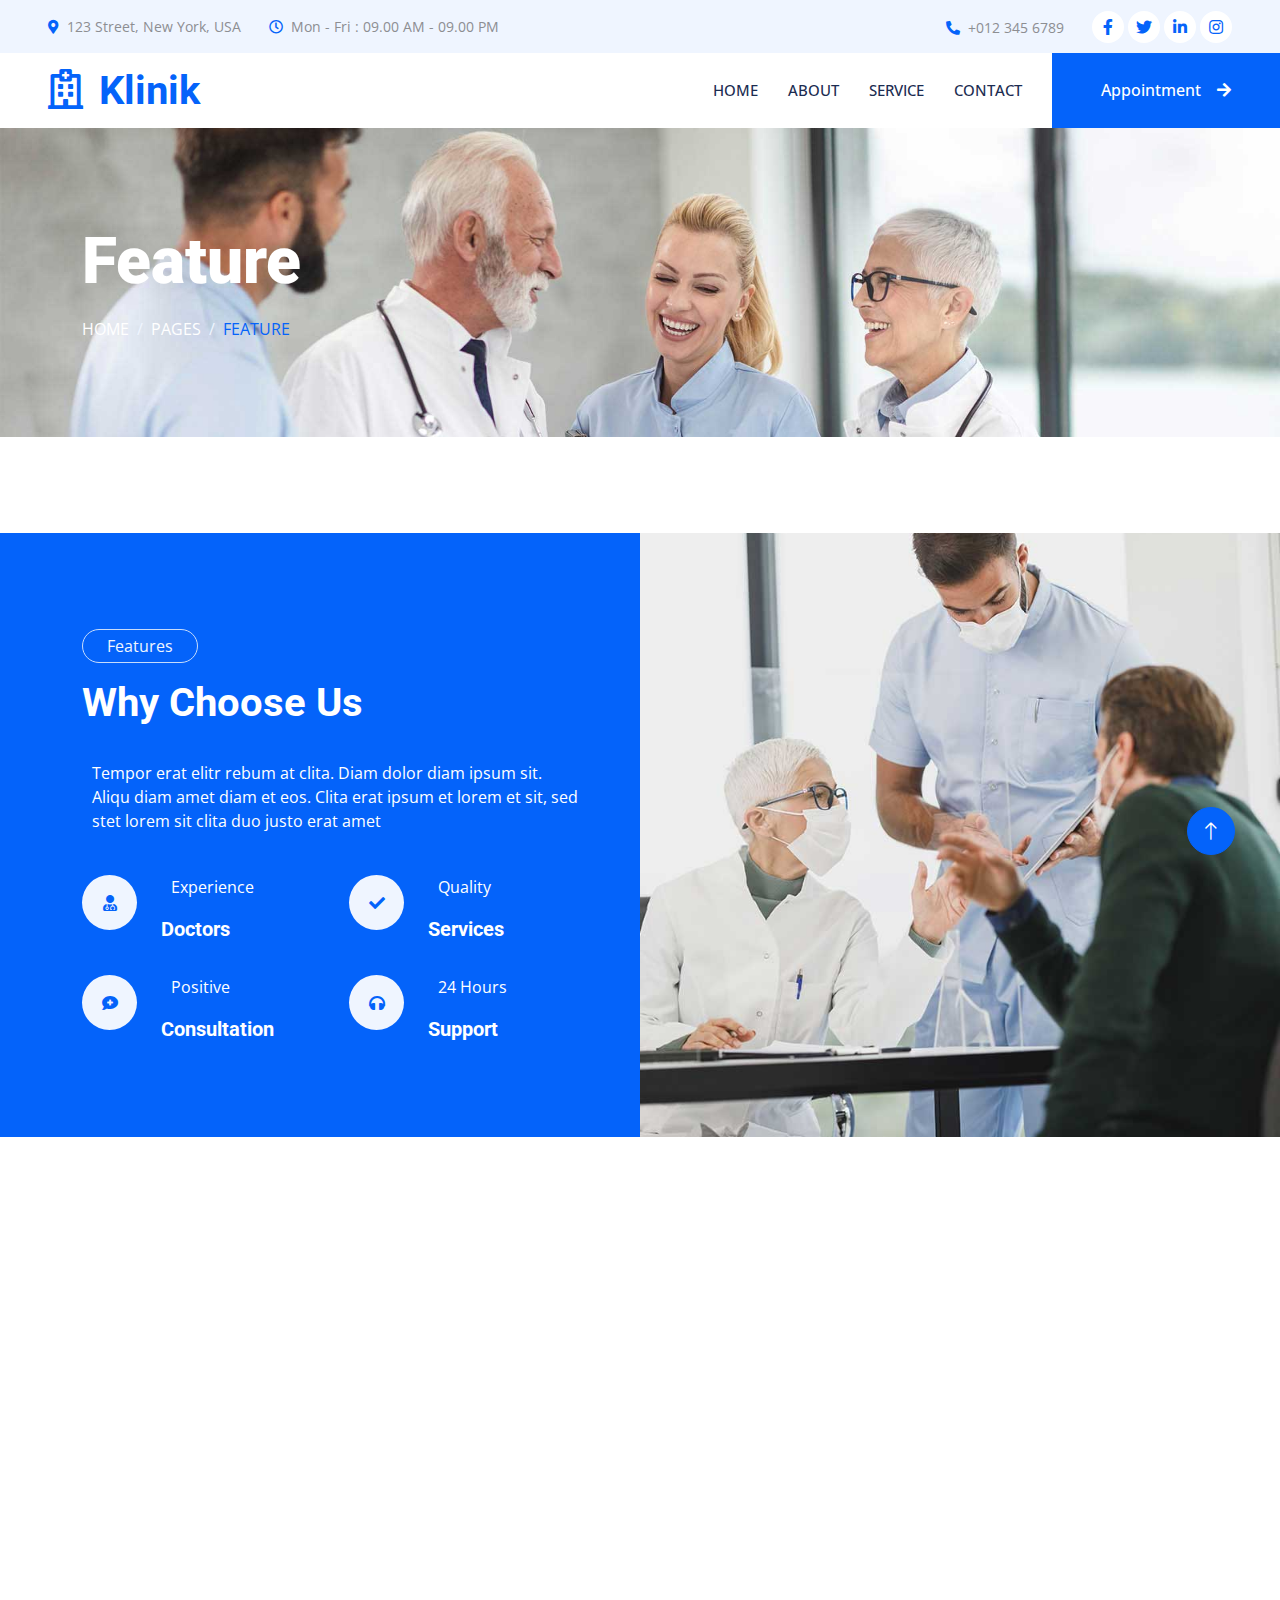
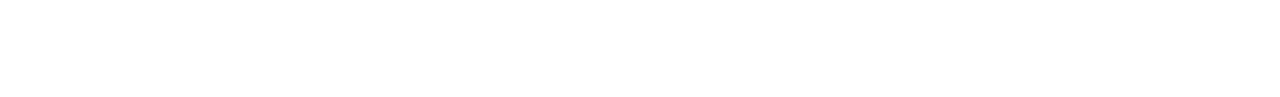
<file: feature.html>
<!DOCTYPE html>
<html lang="en">

<head>
    <meta charset="utf-8">
    <title>Klinik - Clinic Website Template</title>
    <meta content="width=device-width, initial-scale=1.0" name="viewport">
    <meta content="" name="keywords">
    <meta content="" name="description">

    <!-- Favicon -->
    <link href="img/favicon.ico" rel="icon">

    <!-- Google Web Fonts -->
    <link rel="preconnect" href="https://fonts.googleapis.com">
    <link rel="preconnect" href="https://fonts.gstatic.com" crossorigin>
    <link
        href="https://fonts.googleapis.com/css2?family=Open+Sans:wght@400;500&family=Roboto:wght@500;700;900&display=swap"
        rel="stylesheet">

    <!-- Icon Font Stylesheet -->
    <link href="https://cdnjs.cloudflare.com/ajax/libs/font-awesome/5.10.0/css/all.min.css" rel="stylesheet">
    <link href="https://cdn.jsdelivr.net/npm/bootstrap-icons@1.4.1/font/bootstrap-icons.css" rel="stylesheet">

    <!-- Libraries Stylesheet -->
    <link href="lib/animate/animate.min.css" rel="stylesheet">
    <link href="lib/owlcarousel/assets/owl.carousel.min.css" rel="stylesheet">
    <link href="lib/tempusdominus/css/tempusdominus-bootstrap-4.min.css" rel="stylesheet" />

    <!-- Customized Bootstrap Stylesheet -->
    <link href="css/bootstrap.min.css" rel="stylesheet">

    <!-- Template Stylesheet -->
    <link href="css/style.css" rel="stylesheet">
</head>

<body>
    <!-- Spinner Start -->
    <div id="spinner"
        class="show bg-white position-fixed translate-middle w-100 vh-100 top-50 start-50 d-flex align-items-center justify-content-center">
        <div class="spinner-grow text-primary" style="width: 3rem; height: 3rem;" role="status">
            <span class="sr-only">Loading...</span>
        </div>
    </div>
    <!-- Spinner End -->


    <!-- Topbar Start -->
    <div class="container-fluid bg-light p-0 wow fadeIn" data-wow-delay="0.1s">
        <div class="row gx-0 d-none d-lg-flex">
            <div class="col-lg-7 px-5 text-start">
                <div class="h-100 d-inline-flex align-items-center py-3 me-4">
                    <small class="fa fa-map-marker-alt text-primary me-2"></small>
                    <small>123 Street, New York, USA</small>
                </div>
                <div class="h-100 d-inline-flex align-items-center py-3">
                    <small class="far fa-clock text-primary me-2"></small>
                    <small>Mon - Fri : 09.00 AM - 09.00 PM</small>
                </div>
            </div>
            <div class="col-lg-5 px-5 text-end">
                <div class="h-100 d-inline-flex align-items-center py-3 me-4">
                    <small class="fa fa-phone-alt text-primary me-2"></small>
                    <small>+012 345 6789</small>
                </div>
                <div class="h-100 d-inline-flex align-items-center">
                    <a class="btn btn-sm-square rounded-circle bg-white text-primary me-1" href=""><i
                            class="fab fa-facebook-f"></i></a>
                    <a class="btn btn-sm-square rounded-circle bg-white text-primary me-1" href=""><i
                            class="fab fa-twitter"></i></a>
                    <a class="btn btn-sm-square rounded-circle bg-white text-primary me-1" href=""><i
                            class="fab fa-linkedin-in"></i></a>
                    <a class="btn btn-sm-square rounded-circle bg-white text-primary me-0" href=""><i
                            class="fab fa-instagram"></i></a>
                </div>
            </div>
        </div>
    </div>
    <!-- Topbar End -->


    <!-- Navbar Start -->
    <nav class="navbar navbar-expand-lg bg-white navbar-light sticky-top p-0 wow fadeIn" data-wow-delay="0.1s">
        <a href="index.html" class="navbar-brand d-flex align-items-center px-4 px-lg-5">
            <h1 class="m-0 text-primary"><i class="far fa-hospital me-3"></i>Klinik</h1>
        </a>
        <button type="button" class="navbar-toggler me-4" data-bs-toggle="collapse" data-bs-target="#navbarCollapse">
            <span class="navbar-toggler-icon"></span>
        </button>
        <div class="collapse navbar-collapse" id="navbarCollapse">
            <div class="navbar-nav ms-auto p-4 p-lg-0">
                <a href="index.html" class="nav-item nav-link">Home</a>
                <a href="about.html" class="nav-item nav-link">About</a>
                <a href="service.html" class="nav-item nav-link">Service</a>
                <!-- <div class="nav-item dropdown">
                    <a href="#" class="nav-link dropdown-toggle active" data-bs-toggle="dropdown">Pages</a>
                    <div class="dropdown-menu rounded-0 rounded-bottom m-0">
                        <a href="feature.html" class="dropdown-item active">Feature</a>
                        <a href="team.html" class="dropdown-item">Our Doctor</a>
                        <a href="appointment.html" class="dropdown-item">Appointment</a>
                        <a href="testimonial.html" class="dropdown-item">Testimonial</a>
                        <a href="404.html" class="dropdown-item">404 Page</a>
                    </div>
                </div> -->
                <a href="contact.html" class="nav-item nav-link">Contact</a>
            </div>
            <a href="appointment.html" class="btn btn-primary rounded-0 py-4 px-lg-5 d-none d-lg-block">Appointment<i
                    class="fa fa-arrow-right ms-3"></i></a>
        </div>
    </nav>
    <!-- Navbar End -->


    <!-- Page Header Start -->
    <div class="container-fluid page-header py-5 mb-5 wow fadeIn" data-wow-delay="0.1s">
        <div class="container py-5">
            <h1 class="display-3 text-white mb-3 animated slideInDown">Feature</h1>
            <nav aria-label="breadcrumb animated slideInDown">
                <ol class="breadcrumb text-uppercase mb-0">
                    <li class="breadcrumb-item"><a class="text-white" href="#">Home</a></li>
                    <li class="breadcrumb-item"><a class="text-white" href="#">Pages</a></li>
                    <li class="breadcrumb-item text-primary active" aria-current="page">Feature</li>
                </ol>
            </nav>
        </div>
    </div>
    <!-- Page Header End -->


    <!-- Feature Start -->
    <div class="container-fluid bg-primary overflow-hidden px-lg-0" style="margin: 6rem 0;">
        <div class="container feature px-lg-0">
            <div class="row g-0 mx-lg-0">
                <div class="col-lg-6 feature-text py-5 wow fadeIn" data-wow-delay="0.1s">
                    <div class="p-lg-5 ps-lg-0">
                        <p class="d-inline-block border rounded-pill text-light py-1 px-4">Features</p>
                        <h1 class="text-white mb-4">Why Choose Us</h1>
                        <p class="text-white mb-4 pb-2">Tempor erat elitr rebum at clita. Diam dolor diam ipsum sit.
                            Aliqu diam amet diam et eos. Clita erat ipsum et lorem et sit, sed stet lorem sit clita duo
                            justo erat amet</p>
                        <div class="row g-4">
                            <div class="col-6">
                                <div class="d-flex align-items-center">
                                    <div class="d-flex flex-shrink-0 align-items-center justify-content-center rounded-circle bg-light"
                                        style="width: 55px; height: 55px;">
                                        <i class="fa fa-user-md text-primary"></i>
                                    </div>
                                    <div class="ms-4">
                                        <p class="text-white mb-2">Experience</p>
                                        <h5 class="text-white mb-0">Doctors</h5>
                                    </div>
                                </div>
                            </div>
                            <div class="col-6">
                                <div class="d-flex align-items-center">
                                    <div class="d-flex flex-shrink-0 align-items-center justify-content-center rounded-circle bg-light"
                                        style="width: 55px; height: 55px;">
                                        <i class="fa fa-check text-primary"></i>
                                    </div>
                                    <div class="ms-4">
                                        <p class="text-white mb-2">Quality</p>
                                        <h5 class="text-white mb-0">Services</h5>
                                    </div>
                                </div>
                            </div>
                            <div class="col-6">
                                <div class="d-flex align-items-center">
                                    <div class="d-flex flex-shrink-0 align-items-center justify-content-center rounded-circle bg-light"
                                        style="width: 55px; height: 55px;">
                                        <i class="fa fa-comment-medical text-primary"></i>
                                    </div>
                                    <div class="ms-4">
                                        <p class="text-white mb-2">Positive</p>
                                        <h5 class="text-white mb-0">Consultation</h5>
                                    </div>
                                </div>
                            </div>
                            <div class="col-6">
                                <div class="d-flex align-items-center">
                                    <div class="d-flex flex-shrink-0 align-items-center justify-content-center rounded-circle bg-light"
                                        style="width: 55px; height: 55px;">
                                        <i class="fa fa-headphones text-primary"></i>
                                    </div>
                                    <div class="ms-4">
                                        <p class="text-white mb-2">24 Hours</p>
                                        <h5 class="text-white mb-0">Support</h5>
                                    </div>
                                </div>
                            </div>
                        </div>
                    </div>
                </div>
                <div class="col-lg-6 pe-lg-0 wow fadeIn" data-wow-delay="0.5s" style="min-height: 400px;">
                    <div class="position-relative h-100">
                        <img class="position-absolute img-fluid w-100 h-100" src="img/feature.jpg"
                            style="object-fit: cover;" alt="">
                    </div>
                </div>
            </div>
        </div>
    </div>
    <!-- Feature End -->


    <!-- Footer Start -->
    <div class="container-fluid bg-dark text-light footer mt-5 pt-5 wow fadeIn" data-wow-delay="0.1s">
        <div class="container py-5">
            <div class="row g-5">
                <div class="col-lg-3 col-md-6">
                    <h5 class="text-light mb-4">Address</h5>
                    <p class="mb-2"><i class="fa fa-map-marker-alt me-3"></i>123 Street, New York, USA</p>
                    <p class="mb-2"><i class="fa fa-phone-alt me-3"></i>+012 345 67890</p>
                    <p class="mb-2"><i class="fa fa-envelope me-3"></i>info@example.com</p>
                    <div class="d-flex pt-2">
                        <a class="btn btn-outline-light btn-social rounded-circle" href=""><i
                                class="fab fa-twitter"></i></a>
                        <a class="btn btn-outline-light btn-social rounded-circle" href=""><i
                                class="fab fa-facebook-f"></i></a>
                        <a class="btn btn-outline-light btn-social rounded-circle" href=""><i
                                class="fab fa-youtube"></i></a>
                        <a class="btn btn-outline-light btn-social rounded-circle" href=""><i
                                class="fab fa-linkedin-in"></i></a>
                    </div>
                </div>
                <div class="col-lg-3 col-md-6">
                    <h5 class="text-light mb-4">Services</h5>
                    <a class="btn btn-link" href="cardiology.html">Cardiology</a>
                    <a class="btn btn-link" href="pulmonary.html">Pulmonary</a>
                    <a class="btn btn-link" href="neurology.html">Neurology</a>
                    <a class="btn btn-link" href="orthopedics.html">Orthopedics</a>
                    <a class="btn btn-link" href="laboratory.html">Laboratory</a>
                    <a class="btn btn-link" href="dental_surgery.html">Dental Surgery</a>
                </div>
                <div class="col-lg-3 col-md-6">
                    <h5 class="text-light mb-4">Quick Links</h5>
                    <a class="btn btn-link" href="index.html">Home </a>
                    <a class="btn btn-link" href="about.html">About Us</a>
                    <a class="btn btn-link" href="contact.html">Contact Us</a>
                    <a class="btn btn-link" href="service.html">Our Services</a>
                    <!-- <a class="btn btn-link" href="#">Terms & Condition</a>
                    <a class="btn btn-link" href="">Support</a> -->
                </div>
                <div class="col-lg-3 col-md-6">
                    <h5 class="text-light mb-4">Newsletter</h5>
                    <p>Dolor amet sit justo amet elitr clita ipsum elitr est.</p>
                    <div class="position-relative mx-auto" style="max-width: 400px;">
                        <input class="form-control border-0 w-100 py-3 ps-4 pe-5" type="text" placeholder="Your email">
                        <button type="button"
                            class="btn btn-primary py-2 position-absolute top-0 end-0 mt-2 me-2">SignUp</button>
                    </div>
                </div>
            </div>
        </div>
        <div class="container">
            <div class="copyright">
                <div class="row">
                    <div class="col-md-6 text-center text-md-start mb-3 mb-md-0">
                        &copy; <a class="border-bottom" href="#">Terms & condition</a>
                    </div>
                    <div class="col-md-6 text-center text-md-end">
                        <!--/*** This template is free as long as you keep the footer author’s credit link/attribution link/backlink. If you'd like to use the template without the footer author’s credit link/attribution link/backlink, you can purchase the Credit Removal License from "https://htmlcodex.com/credit-removal". Thank you for your support. ***/-->
                        <a class="border-bottom" href="https://bhavicreations.com/">Branded By Bhavi Creations</a>

                        <!-- Distributed By <a class="border-bottom" href="https://themewagon.com" target="_blank">ThemeWagon</a> -->
                    </div>
                </div>
            </div>
        </div>
    </div>
    <!-- Footer End -->


    <!-- Back to Top -->
    <a href="#" class="btn btn-lg btn-primary btn-lg-square rounded-circle back-to-top"><i
            class="bi bi-arrow-up"></i></a>


    <!-- JavaScript Libraries -->
    <script src="https://code.jquery.com/jquery-3.4.1.min.js"></script>
    <script src="https://cdn.jsdelivr.net/npm/bootstrap@5.0.0/dist/js/bootstrap.bundle.min.js"></script>
    <script src="lib/wow/wow.min.js"></script>
    <script src="lib/easing/easing.min.js"></script>
    <script src="lib/waypoints/waypoints.min.js"></script>
    <script src="lib/counterup/counterup.min.js"></script>
    <script src="lib/owlcarousel/owl.carousel.min.js"></script>
    <script src="lib/tempusdominus/js/moment.min.js"></script>
    <script src="lib/tempusdominus/js/moment-timezone.min.js"></script>
    <script src="lib/tempusdominus/js/tempusdominus-bootstrap-4.min.js"></script>

    <!-- Template Javascript -->
    <script src="js/main.js"></script>
</body>

</html>
</file>
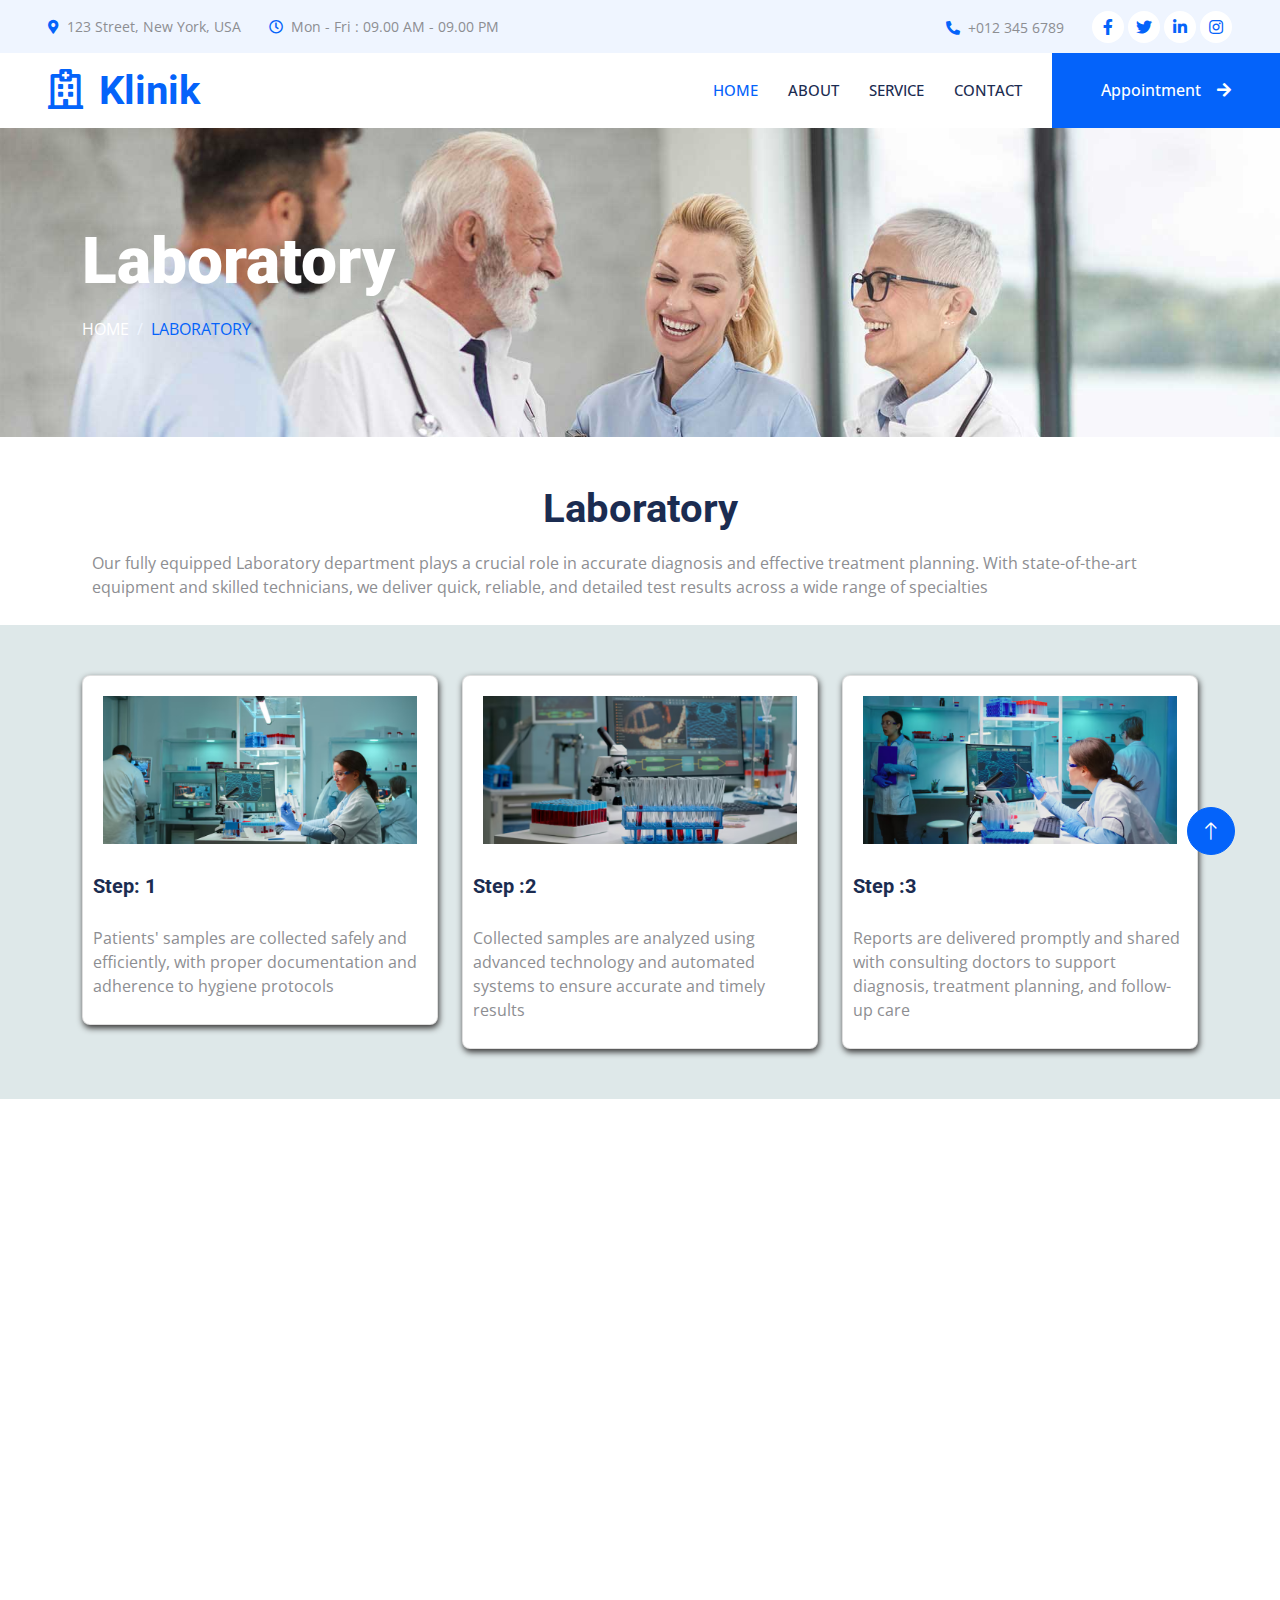
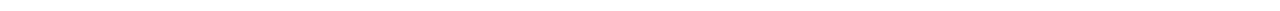
<file: laboratory.html>
<!DOCTYPE html>
<html lang="en">

<head>
    <meta charset="utf-8">
    <title>Klinik - Clinic Website Template</title>
    <meta content="width=device-width, initial-scale=1.0" name="viewport">
    <meta content="" name="keywords">
    <meta content="" name="description">

    <!-- Favicon -->
    <link href="img/favicon.ico" rel="icon">

    <!-- Google Web Fonts -->
    <link rel="preconnect" href="https://fonts.googleapis.com">
    <link rel="preconnect" href="https://fonts.gstatic.com" crossorigin>
    <link
        href="https://fonts.googleapis.com/css2?family=Open+Sans:wght@400;500&family=Roboto:wght@500;700;900&display=swap"
        rel="stylesheet">

    <!-- Icon Font Stylesheet -->
    <link href="https://cdnjs.cloudflare.com/ajax/libs/font-awesome/5.10.0/css/all.min.css" rel="stylesheet">
    <link href="https://cdn.jsdelivr.net/npm/bootstrap-icons@1.4.1/font/bootstrap-icons.css" rel="stylesheet">

    <!-- Libraries Stylesheet -->
    <link href="lib/animate/animate.min.css" rel="stylesheet">
    <link href="lib/owlcarousel/assets/owl.carousel.min.css" rel="stylesheet">
    <link href="lib/tempusdominus/css/tempusdominus-bootstrap-4.min.css" rel="stylesheet" />

    <!-- Customized Bootstrap Stylesheet -->
    <link href="css/bootstrap.min.css" rel="stylesheet">

    <!-- Template Stylesheet -->
    <link href="css/style.css" rel="stylesheet">
</head>

<body>
    <!-- Spinner Start -->
    <div id="spinner"
        class="show bg-white position-fixed translate-middle w-100 vh-100 top-50 start-50 d-flex align-items-center justify-content-center">
        <div class="spinner-grow text-primary" style="width: 3rem; height: 3rem;" role="status">
            <span class="sr-only">Loading...</span>
        </div>
    </div>
    <!-- Spinner End -->


    <!-- Topbar Start -->
    <div class="container-fluid bg-light p-0 wow fadeIn" data-wow-delay="0.1s">
        <div class="row gx-0 d-none d-lg-flex">
            <div class="col-lg-7 px-5 text-start">
                <div class="h-100 d-inline-flex align-items-center py-3 me-4">
                    <small class="fa fa-map-marker-alt text-primary me-2"></small>
                    <small>123 Street, New York, USA</small>
                </div>
                <div class="h-100 d-inline-flex align-items-center py-3">
                    <small class="far fa-clock text-primary me-2"></small>
                    <small>Mon - Fri : 09.00 AM - 09.00 PM</small>
                </div>
            </div>
            <div class="col-lg-5 px-5 text-end">
                <div class="h-100 d-inline-flex align-items-center py-3 me-4">
                    <small class="fa fa-phone-alt text-primary me-2"></small>
                    <small>+012 345 6789</small>
                </div>
                <div class="h-100 d-inline-flex align-items-center">
                    <a class="btn btn-sm-square rounded-circle bg-white text-primary me-1" href=""><i
                            class="fab fa-facebook-f"></i></a>
                    <a class="btn btn-sm-square rounded-circle bg-white text-primary me-1" href=""><i
                            class="fab fa-twitter"></i></a>
                    <a class="btn btn-sm-square rounded-circle bg-white text-primary me-1" href=""><i
                            class="fab fa-linkedin-in"></i></a>
                    <a class="btn btn-sm-square rounded-circle bg-white text-primary me-0" href=""><i
                            class="fab fa-instagram"></i></a>
                </div>
            </div>
        </div>
    </div>
    <!-- Topbar End -->


    <!-- Navbar Start -->
    <nav class="navbar navbar-expand-lg bg-white navbar-light sticky-top p-0 wow fadeIn" data-wow-delay="0.1s">
        <a href="index.html" class="navbar-brand d-flex align-items-center px-4 px-lg-5">
            <h1 class="m-0 text-primary"><i class="far fa-hospital me-3"></i>Klinik</h1>
        </a>
        <button type="button" class="navbar-toggler me-4" data-bs-toggle="collapse" data-bs-target="#navbarCollapse">
            <span class="navbar-toggler-icon"></span>
        </button>
        <div class="collapse navbar-collapse" id="navbarCollapse">
            <div class="navbar-nav ms-auto p-4 p-lg-0">
                <a href="index.html" class="nav-item nav-link active">Home</a>
                <a href="about.html" class="nav-item nav-link">About</a>
                <!-- <a href="service.html" class="nav-item nav-link"></a> -->
                <div class="nav-item dropdown">
                    <a href="service.html" class="nav-link dropdown-toggle" data-bs-toggle="dropdown">Service</a>
                    <div class="dropdown-menu rounded-0 rounded-bottom m-0">
                        <a href="cardiology.html" class="dropdown-item"> Cardiology</a>
                        <a href="pulmonary.html" class="dropdown-item">Pulmonary</a>
                        <a href="neurology.html" class="dropdown-item">Neurology </a>
                        <a href="orthopedics.html" class="dropdown-item">Orthopedics</a>
                        <a href="dental_surgery.html" class="dropdown-item">Dental Surgery</a>
                        <a href="laboratory.html" class="dropdown-item">Laboratory</a>
                    </div>
                </div>
                <a href="contact.html" class="nav-item nav-link">Contact</a>
            </div>
            <a href="appointment.html" class="btn btn-primary rounded-0 py-4 px-lg-5 d-none d-lg-block">Appointment<i
                    class="fa fa-arrow-right ms-3"></i></a>
        </div>
    </nav>


    <!-- first sectino  -->
    <div class="container-fluid page-header py-5 mb-5 wow fadeIn  " data-wow-delay="0.1s">
        <div class="container py-5 ">

            <h1 class="display-3 text-white mb-3 animated slideInDown">Laboratory</h1>
            <nav aria-label="breadcrumb animated slideInDown">
                <ol class="breadcrumb text-uppercase mb-0">
                    <li class="breadcrumb-item"><a class="text-white" href="index.html">Home</a></li>
                    <!-- <li class="breadcrumb-item"><a class="text-white" href="#">Pages</a></li> -->
                    <li class="breadcrumb-item text-primary active" aria-current="page">Laboratory </li>
                </ol>
            </nav>
        </div>
    </div>


    <section>
        <div class="container">
            <h1 class="text-center">Laboratory</h1>
            <p>Our fully equipped Laboratory department plays a crucial role in accurate diagnosis and effective
                treatment planning. With state-of-the-art equipment and skilled technicians, we deliver quick, reliable,
                and detailed test results across a wide range of specialties</p>
        </div>
    </section>

    <section class="treatment_section">
        <div class="container ">
            <div class="row">
                <div class="col-md-4">
                    <div class="card card_section">
                        <img src="img/lab1.png" alt="" class="img-fluid">
                        <h5>Step: 1</h5>
                        <p>
                            Patients' samples are collected safely and efficiently, with proper documentation and
                            adherence to hygiene protocols
                        </p>

                    </div>
                </div>
                <div class="col-md-4">
                    <div class="card card_section">
                        <img src="img/lab2.png" alt="" class="img-fluid">
                        <h5>Step :2</h5>
                        <p>
                            Collected samples are analyzed using advanced technology and automated systems to ensure
                            accurate and timely results
                        </p>

                    </div>
                </div>
                <div class="col-md-4">
                    <div class="card card_section">
                        <img src="img/lab3.png" alt="" class="img-fluid">
                        <h5>Step :3</h5>
                        <p>
                            Reports are delivered promptly and shared with consulting doctors to support diagnosis,
                            treatment planning, and follow-up care
                        </p>

                    </div>
                </div>
            </div>
        </div>
    </section>









    <!-- Footer Start -->
    <div class="container-fluid bg-dark text-light footer mt-5 pt-5 wow fadeIn" data-wow-delay="0.1s">
        <div class="container py-5">
            <div class="row g-5">
                <div class="col-lg-3 col-md-6">
                    <h5 class="text-light mb-4">Address</h5>
                    <p class="mb-2"><i class="fa fa-map-marker-alt me-3"></i>123 Street, New York, USA</p>
                    <p class="mb-2"><i class="fa fa-phone-alt me-3"></i>+012 345 67890</p>
                    <p class="mb-2"><i class="fa fa-envelope me-3"></i>info@example.com</p>
                    <div class="d-flex pt-2">
                        <a class="btn btn-outline-light btn-social rounded-circle" href=""><i
                                class="fab fa-twitter"></i></a>
                        <a class="btn btn-outline-light btn-social rounded-circle" href=""><i
                                class="fab fa-facebook-f"></i></a>
                        <a class="btn btn-outline-light btn-social rounded-circle" href=""><i
                                class="fab fa-youtube"></i></a>
                        <a class="btn btn-outline-light btn-social rounded-circle" href=""><i
                                class="fab fa-linkedin-in"></i></a>
                    </div>
                </div>
                <div class="col-lg-3 col-md-6">
                    <h5 class="text-light mb-4">Services</h5>
                    <a class="btn btn-link" href="cardiology.html">Cardiology</a>
                    <a class="btn btn-link" href="pulmonary.html">Pulmonary</a>
                    <a class="btn btn-link" href="neurology.html">Neurology</a>
                    <a class="btn btn-link" href="orthopedics.html">Orthopedics</a>
                    <a class="btn btn-link" href="laboratory.html">Laboratory</a>
                    <a class="btn btn-link" href="dental_surgery.html">Dental Surgery</a>
                </div>
                <div class="col-lg-3 col-md-6">
                    <h5 class="text-light mb-4">Quick Links</h5>
                    <a class="btn btn-link" href="index.html">Home </a>
                    <a class="btn btn-link" href="about.html">About Us</a>
                    <a class="btn btn-link" href="contact.html">Contact Us</a>
                    <a class="btn btn-link" href="service.html">Our Services</a>
                    <!-- <a class="btn btn-link" href="#">Terms & Condition</a>
                    <a class="btn btn-link" href="">Support</a> -->
                </div>
                <div class="col-lg-3 col-md-6">
                    <h5 class="text-light mb-4">Newsletter</h5>
                    <p>Dolor amet sit justo amet elitr clita ipsum elitr est.</p>
                    <div class="position-relative mx-auto" style="max-width: 400px;">
                        <input class="form-control border-0 w-100 py-3 ps-4 pe-5" type="text" placeholder="Your email">
                        <button type="button"
                            class="btn btn-primary py-2 position-absolute top-0 end-0 mt-2 me-2">SignUp</button>
                    </div>
                </div>
            </div>
        </div>
        <div class="container">
            <div class="copyright">
                <div class="row">
                    <div class="col-md-6 text-center text-md-start mb-3 mb-md-0">
                        &copy; <a class="border-bottom" href="#">Terms & condition</a>
                    </div>
                    <div class="col-md-6 text-center text-md-end">
                        <!--/*** This template is free as long as you keep the footer author’s credit link/attribution link/backlink. If you'd like to use the template without the footer author’s credit link/attribution link/backlink, you can purchase the Credit Removal License from "https://htmlcodex.com/credit-removal". Thank you for your support. ***/-->
                        <a class="border-bottom" href="https://bhavicreations.com/">Branded By Bhavi Creations</a>

                        <!-- Distributed By <a class="border-bottom" href="https://themewagon.com" target="_blank">ThemeWagon</a> -->
                    </div>
                </div>
            </div>
        </div>
    </div>
    <!-- Footer End -->


    <!-- Back to Top -->
    <a href="#" class="btn btn-lg btn-primary btn-lg-square rounded-circle back-to-top"><i
            class="bi bi-arrow-up"></i></a>


    <!-- JavaScript Libraries -->
    <script src="https://code.jquery.com/jquery-3.4.1.min.js"></script>
    <script src="https://cdn.jsdelivr.net/npm/bootstrap@5.0.0/dist/js/bootstrap.bundle.min.js"></script>
    <script src="lib/wow/wow.min.js"></script>
    <script src="lib/easing/easing.min.js"></script>
    <script src="lib/waypoints/waypoints.min.js"></script>
    <script src="lib/counterup/counterup.min.js"></script>
    <script src="lib/owlcarousel/owl.carousel.min.js"></script>
    <script src="lib/tempusdominus/js/moment.min.js"></script>
    <script src="lib/tempusdominus/js/moment-timezone.min.js"></script>
    <script src="lib/tempusdominus/js/tempusdominus-bootstrap-4.min.js"></script>

    <!-- Template Javascript -->
    <script src="js/main.js"></script>
</body>

</html>
</file>
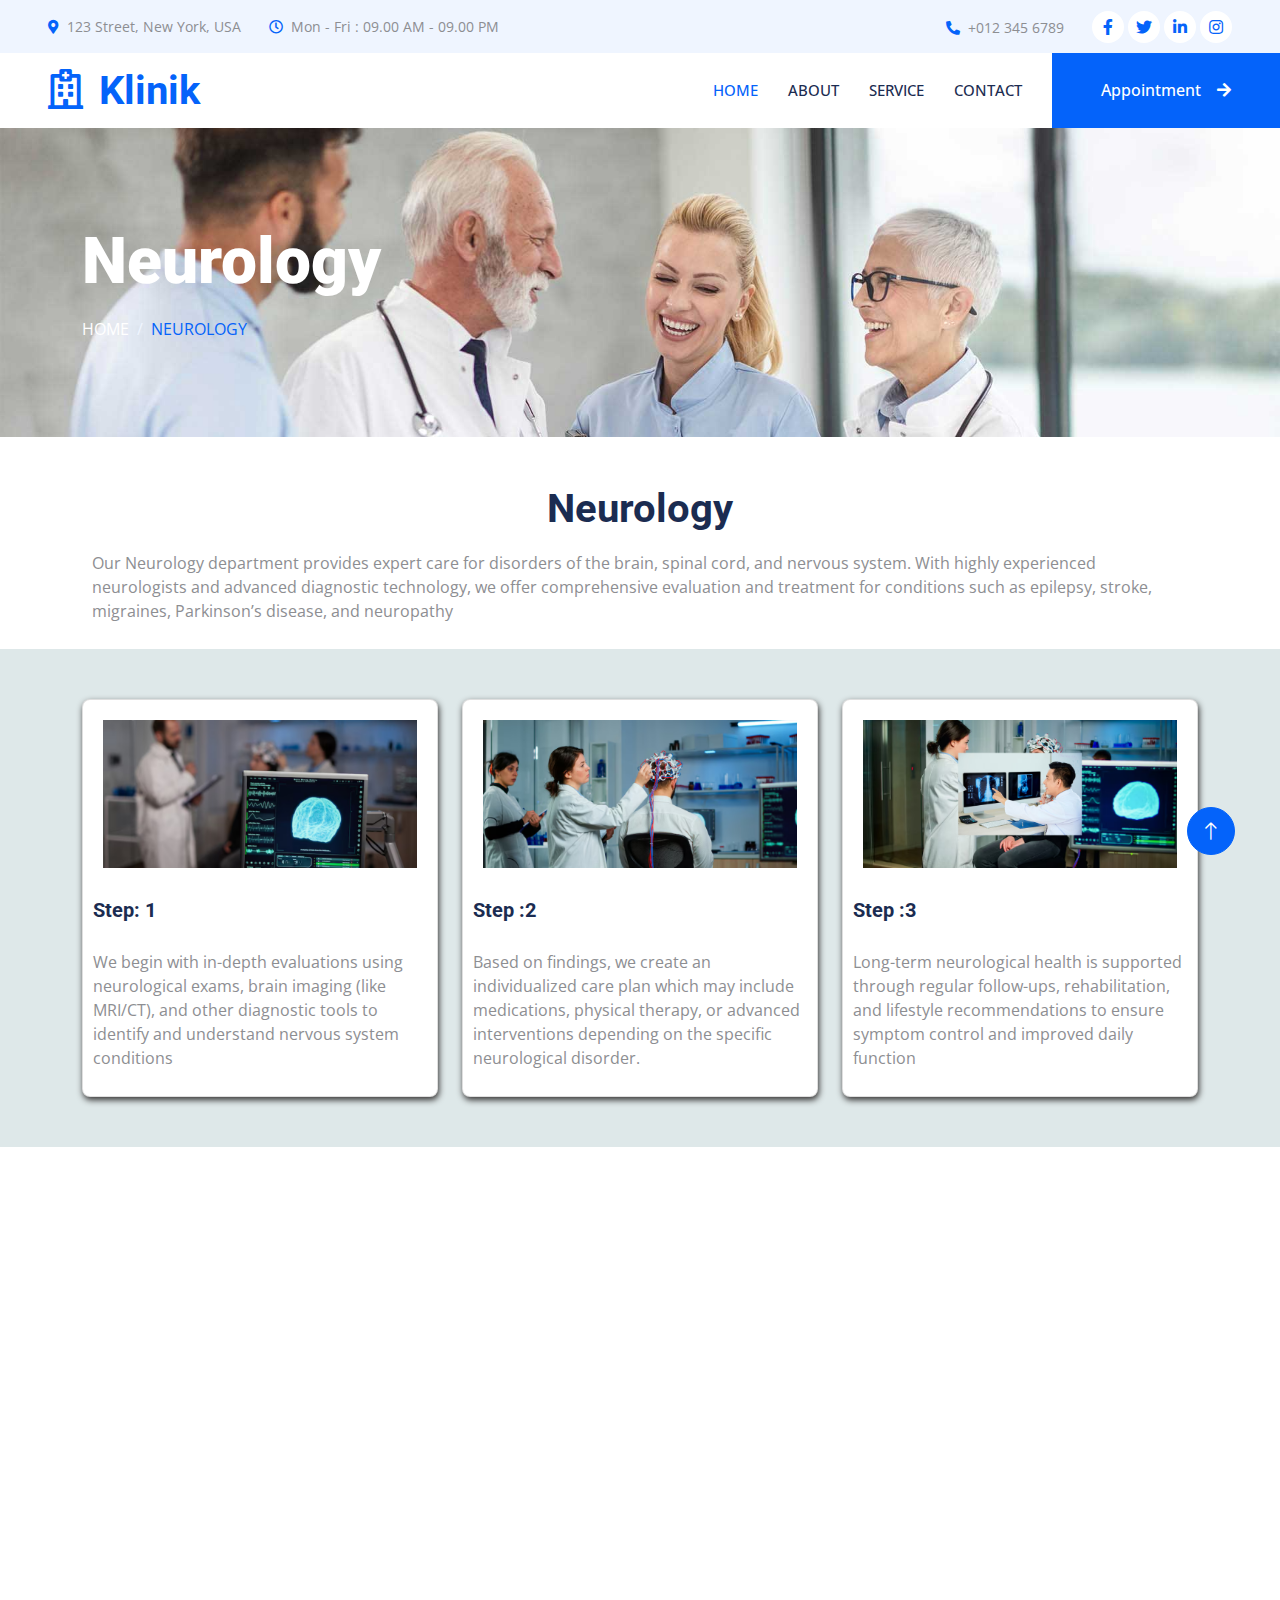
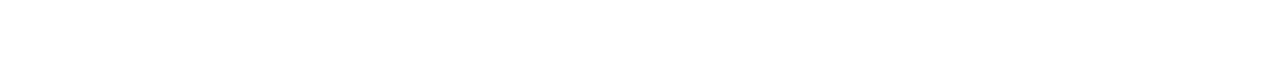
<file: neurology.html>
<!DOCTYPE html>
<html lang="en">

<head>
    <meta charset="utf-8">
    <title>Klinik - Clinic Website Template</title>
    <meta content="width=device-width, initial-scale=1.0" name="viewport">
    <meta content="" name="keywords">
    <meta content="" name="description">

    <!-- Favicon -->
    <link href="img/favicon.ico" rel="icon">

    <!-- Google Web Fonts -->
    <link rel="preconnect" href="https://fonts.googleapis.com">
    <link rel="preconnect" href="https://fonts.gstatic.com" crossorigin>
    <link
        href="https://fonts.googleapis.com/css2?family=Open+Sans:wght@400;500&family=Roboto:wght@500;700;900&display=swap"
        rel="stylesheet">

    <!-- Icon Font Stylesheet -->
    <link href="https://cdnjs.cloudflare.com/ajax/libs/font-awesome/5.10.0/css/all.min.css" rel="stylesheet">
    <link href="https://cdn.jsdelivr.net/npm/bootstrap-icons@1.4.1/font/bootstrap-icons.css" rel="stylesheet">

    <!-- Libraries Stylesheet -->
    <link href="lib/animate/animate.min.css" rel="stylesheet">
    <link href="lib/owlcarousel/assets/owl.carousel.min.css" rel="stylesheet">
    <link href="lib/tempusdominus/css/tempusdominus-bootstrap-4.min.css" rel="stylesheet" />

    <!-- Customized Bootstrap Stylesheet -->
    <link href="css/bootstrap.min.css" rel="stylesheet">

    <!-- Template Stylesheet -->
    <link href="css/style.css" rel="stylesheet">
</head>

<body>
    <!-- Spinner Start -->
    <div id="spinner"
        class="show bg-white position-fixed translate-middle w-100 vh-100 top-50 start-50 d-flex align-items-center justify-content-center">
        <div class="spinner-grow text-primary" style="width: 3rem; height: 3rem;" role="status">
            <span class="sr-only">Loading...</span>
        </div>
    </div>
    <!-- Spinner End -->


    <!-- Topbar Start -->
    <div class="container-fluid bg-light p-0 wow fadeIn" data-wow-delay="0.1s">
        <div class="row gx-0 d-none d-lg-flex">
            <div class="col-lg-7 px-5 text-start">
                <div class="h-100 d-inline-flex align-items-center py-3 me-4">
                    <small class="fa fa-map-marker-alt text-primary me-2"></small>
                    <small>123 Street, New York, USA</small>
                </div>
                <div class="h-100 d-inline-flex align-items-center py-3">
                    <small class="far fa-clock text-primary me-2"></small>
                    <small>Mon - Fri : 09.00 AM - 09.00 PM</small>
                </div>
            </div>
            <div class="col-lg-5 px-5 text-end">
                <div class="h-100 d-inline-flex align-items-center py-3 me-4">
                    <small class="fa fa-phone-alt text-primary me-2"></small>
                    <small>+012 345 6789</small>
                </div>
                <div class="h-100 d-inline-flex align-items-center">
                    <a class="btn btn-sm-square rounded-circle bg-white text-primary me-1" href=""><i
                            class="fab fa-facebook-f"></i></a>
                    <a class="btn btn-sm-square rounded-circle bg-white text-primary me-1" href=""><i
                            class="fab fa-twitter"></i></a>
                    <a class="btn btn-sm-square rounded-circle bg-white text-primary me-1" href=""><i
                            class="fab fa-linkedin-in"></i></a>
                    <a class="btn btn-sm-square rounded-circle bg-white text-primary me-0" href=""><i
                            class="fab fa-instagram"></i></a>
                </div>
            </div>
        </div>
    </div>
    <!-- Topbar End -->


    <!-- Navbar Start -->
    <nav class="navbar navbar-expand-lg bg-white navbar-light sticky-top p-0 wow fadeIn" data-wow-delay="0.1s">
        <a href="index.html" class="navbar-brand d-flex align-items-center px-4 px-lg-5">
            <h1 class="m-0 text-primary"><i class="far fa-hospital me-3"></i>Klinik</h1>
        </a>
        <button type="button" class="navbar-toggler me-4" data-bs-toggle="collapse" data-bs-target="#navbarCollapse">
            <span class="navbar-toggler-icon"></span>
        </button>
        <div class="collapse navbar-collapse" id="navbarCollapse">
            <div class="navbar-nav ms-auto p-4 p-lg-0">
                <a href="index.html" class="nav-item nav-link active">Home</a>
                <a href="about.html" class="nav-item nav-link">About</a>
                <!-- <a href="service.html" class="nav-item nav-link"></a> -->
                <div class="nav-item dropdown">
                    <a href="service.html" class="nav-link dropdown-toggle" data-bs-toggle="dropdown">Service</a>
                    <div class="dropdown-menu rounded-0 rounded-bottom m-0">
                        <a href="cardiology.html" class="dropdown-item"> Cardiology</a>
                        <a href="pulmonary.html" class="dropdown-item">Pulmonary</a>
                        <a href="neurology.html" class="dropdown-item">Neurology </a>
                        <a href="orthopedics.html" class="dropdown-item">Orthopedics</a>
                        <a href="dental_surgery.html" class="dropdown-item">Dental Surgery</a>
                        <a href="laboratory.html" class="dropdown-item">Laboratory</a>
                    </div>
                </div>
                <a href="contact.html" class="nav-item nav-link">Contact</a>
            </div>
            <a href="appointment.html" class="btn btn-primary rounded-0 py-4 px-lg-5 d-none d-lg-block">Appointment<i
                    class="fa fa-arrow-right ms-3"></i></a>
        </div>
    </nav>


    <!-- first sectino  -->
    <div class="container-fluid page-header py-5 mb-5 wow fadeIn  " data-wow-delay="0.1s">
        <div class="container py-5 ">

            <h1 class="display-3 text-white mb-3 animated slideInDown">Neurology</h1>
            <nav aria-label="breadcrumb animated slideInDown">
                <ol class="breadcrumb text-uppercase mb-0">
                    <li class="breadcrumb-item"><a class="text-white" href="index.html">Home</a></li>
                    <!-- <li class="breadcrumb-item"><a class="text-white" href="#">Pages</a></li> -->
                    <li class="breadcrumb-item text-primary active" aria-current="page">Neurology</li>
                </ol>
            </nav>
        </div>
    </div>


    <section>
        <div class="container">
            <h1 class="text-center">Neurology</h1>
            <p>Our Neurology department provides expert care for disorders of the brain, spinal cord, and nervous
                system. With highly experienced neurologists and advanced diagnostic technology, we offer comprehensive
                evaluation and treatment for conditions such as epilepsy, stroke, migraines, Parkinson’s disease, and
                neuropathy</p>
        </div>
    </section>

    <section class="treatment_section">
        <div class="container ">
            <div class="row">
                <div class="col-md-4">
                    <div class="card card_section">
                        <img src="img/neuro1.png" alt="" class="img-fluid">
                        <h5>Step: 1</h5>
                        <p>
                            We begin with in-depth evaluations using neurological exams, brain imaging (like MRI/CT),
                            and other diagnostic tools to identify and understand nervous system conditions
                        </p>

                    </div>
                </div>
                <div class="col-md-4">
                    <div class="card card_section">
                        <img src="img/neuro2.png" alt="" class="img-fluid">
                        <h5>Step :2</h5>
                        <p>
                            Based on findings, we create an individualized care plan which may include medications,
                            physical therapy, or advanced interventions depending on the specific neurological disorder.
                        </p>

                    </div>
                </div>
                <div class="col-md-4">
                    <div class="card card_section">
                        <img src="img/neuro3.png" alt="" class="img-fluid">
                        <h5>Step :3</h5>
                        <p>
                            Long-term neurological health is supported through regular follow-ups, rehabilitation, and
                            lifestyle recommendations to ensure symptom control and improved daily function
                        </p>

                    </div>
                </div>
            </div>
        </div>
    </section>









    <!-- Footer Start -->
    <div class="container-fluid bg-dark text-light footer mt-5 pt-5 wow fadeIn" data-wow-delay="0.1s">
        <div class="container py-5">
            <div class="row g-5">
                <div class="col-lg-3 col-md-6">
                    <h5 class="text-light mb-4">Address</h5>
                    <p class="mb-2"><i class="fa fa-map-marker-alt me-3"></i>123 Street, New York, USA</p>
                    <p class="mb-2"><i class="fa fa-phone-alt me-3"></i>+012 345 67890</p>
                    <p class="mb-2"><i class="fa fa-envelope me-3"></i>info@example.com</p>
                    <div class="d-flex pt-2">
                        <a class="btn btn-outline-light btn-social rounded-circle" href=""><i
                                class="fab fa-twitter"></i></a>
                        <a class="btn btn-outline-light btn-social rounded-circle" href=""><i
                                class="fab fa-facebook-f"></i></a>
                        <a class="btn btn-outline-light btn-social rounded-circle" href=""><i
                                class="fab fa-youtube"></i></a>
                        <a class="btn btn-outline-light btn-social rounded-circle" href=""><i
                                class="fab fa-linkedin-in"></i></a>
                    </div>
                </div>
                <div class="col-lg-3 col-md-6">
                    <h5 class="text-light mb-4">Services</h5>
                    <a class="btn btn-link" href="cardiology.html">Cardiology</a>
                    <a class="btn btn-link" href="pulmonary.html">Pulmonary</a>
                    <a class="btn btn-link" href="neurology.html">Neurology</a>
                    <a class="btn btn-link" href="orthopedics.html">Orthopedics</a>
                    <a class="btn btn-link" href="laboratory.html">Laboratory</a>
                    <a class="btn btn-link" href="dental_surgery.html">Dental Surgery</a>
                </div>
                <div class="col-lg-3 col-md-6">
                    <h5 class="text-light mb-4">Quick Links</h5>
                    <a class="btn btn-link" href="index.html">Home </a>
                    <a class="btn btn-link" href="about.html">About Us</a>
                    <a class="btn btn-link" href="contact.html">Contact Us</a>
                    <a class="btn btn-link" href="service.html">Our Services</a>
                    <!-- <a class="btn btn-link" href="#">Terms & Condition</a>
                    <a class="btn btn-link" href="">Support</a> -->
                </div>
                <div class="col-lg-3 col-md-6">
                    <h5 class="text-light mb-4">Newsletter</h5>
                    <p>Dolor amet sit justo amet elitr clita ipsum elitr est.</p>
                    <div class="position-relative mx-auto" style="max-width: 400px;">
                        <input class="form-control border-0 w-100 py-3 ps-4 pe-5" type="text" placeholder="Your email">
                        <button type="button"
                            class="btn btn-primary py-2 position-absolute top-0 end-0 mt-2 me-2">SignUp</button>
                    </div>
                </div>
            </div>
        </div>
        <div class="container">
            <div class="copyright">
                <div class="row">
                    <div class="col-md-6 text-center text-md-start mb-3 mb-md-0">
                        &copy; <a class="border-bottom" href="#">Terms & condition</a>
                    </div>
                    <div class="col-md-6 text-center text-md-end">
                        <!--/*** This template is free as long as you keep the footer author’s credit link/attribution link/backlink. If you'd like to use the template without the footer author’s credit link/attribution link/backlink, you can purchase the Credit Removal License from "https://htmlcodex.com/credit-removal". Thank you for your support. ***/-->
                        <a class="border-bottom" href="https://bhavicreations.com/">Branded By Bhavi Creations</a>

                        <!-- Distributed By <a class="border-bottom" href="https://themewagon.com" target="_blank">ThemeWagon</a> -->
                    </div>
                </div>
            </div>
        </div>
    </div>
    <!-- Footer End -->


    <!-- Back to Top -->
    <a href="#" class="btn btn-lg btn-primary btn-lg-square rounded-circle back-to-top"><i
            class="bi bi-arrow-up"></i></a>


    <!-- JavaScript Libraries -->
    <script src="https://code.jquery.com/jquery-3.4.1.min.js"></script>
    <script src="https://cdn.jsdelivr.net/npm/bootstrap@5.0.0/dist/js/bootstrap.bundle.min.js"></script>
    <script src="lib/wow/wow.min.js"></script>
    <script src="lib/easing/easing.min.js"></script>
    <script src="lib/waypoints/waypoints.min.js"></script>
    <script src="lib/counterup/counterup.min.js"></script>
    <script src="lib/owlcarousel/owl.carousel.min.js"></script>
    <script src="lib/tempusdominus/js/moment.min.js"></script>
    <script src="lib/tempusdominus/js/moment-timezone.min.js"></script>
    <script src="lib/tempusdominus/js/tempusdominus-bootstrap-4.min.js"></script>

    <!-- Template Javascript -->
    <script src="js/main.js"></script>
</body>

</html>
</file>
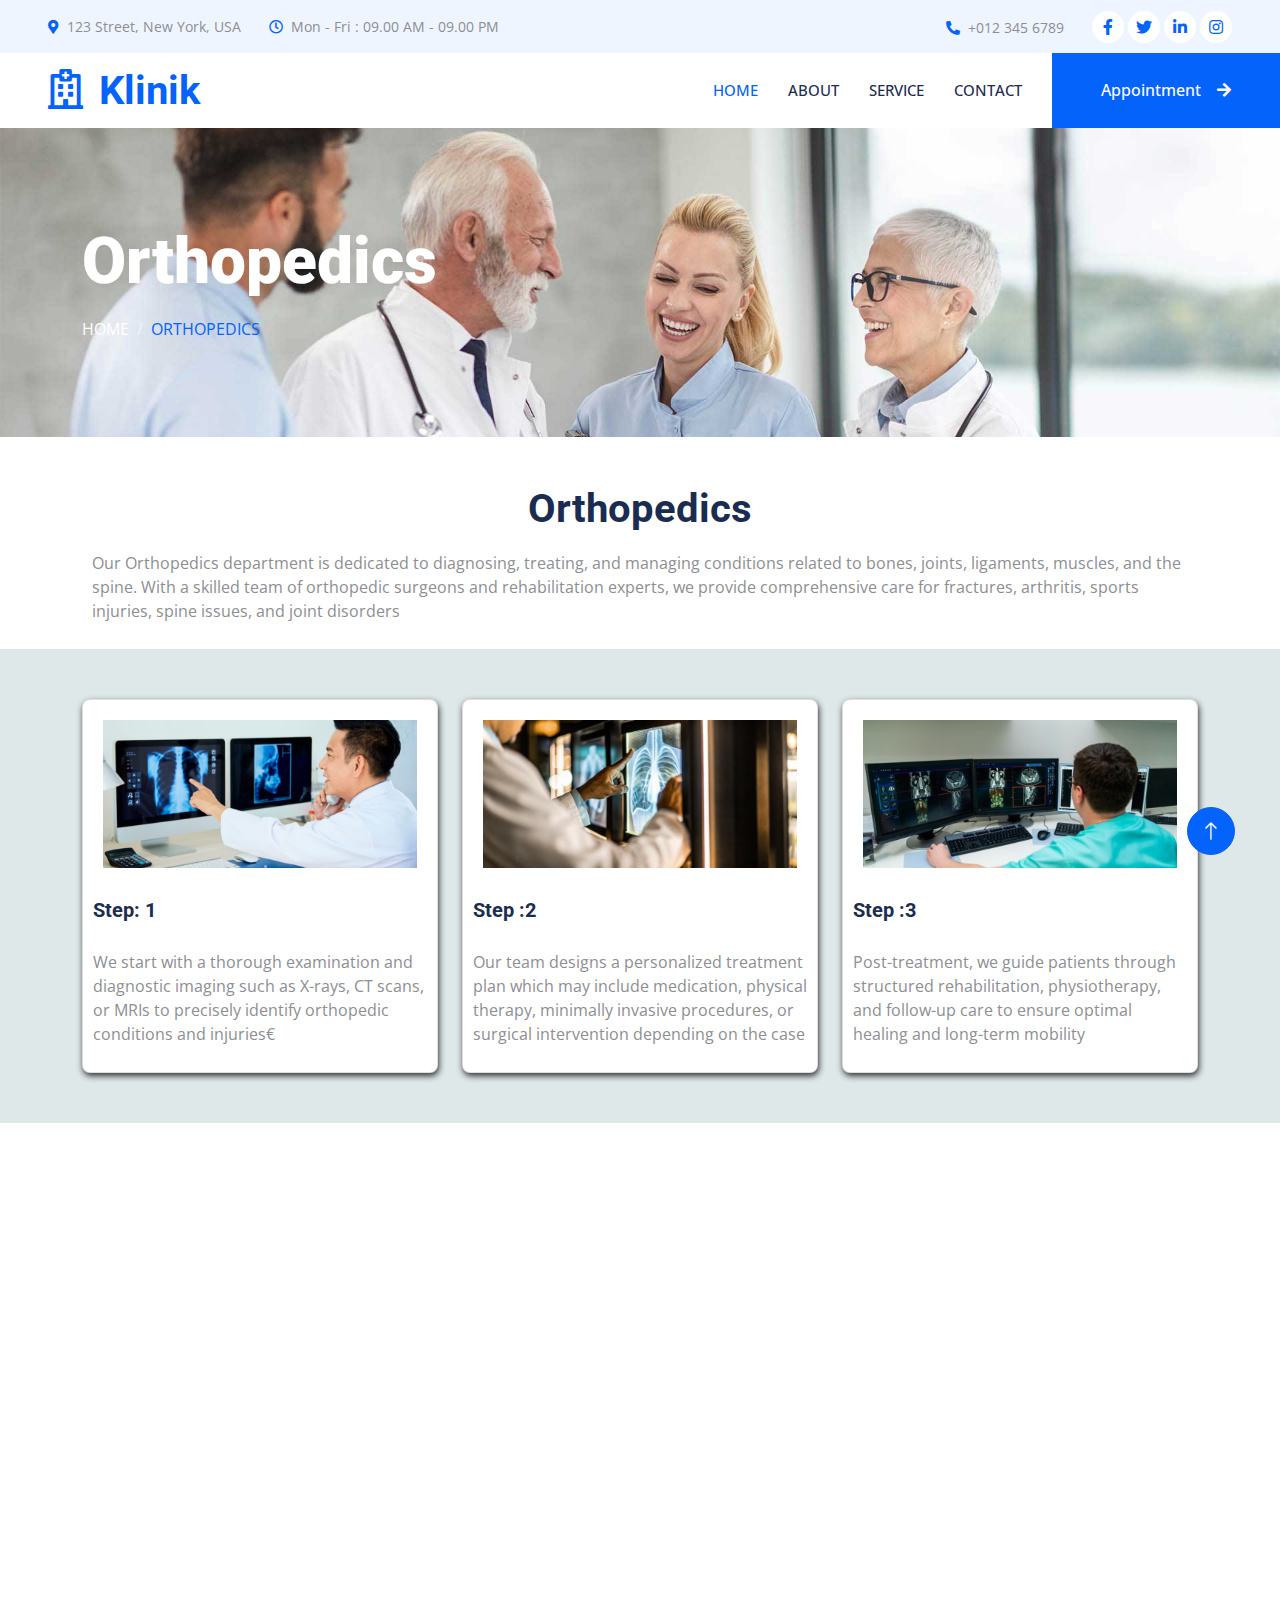
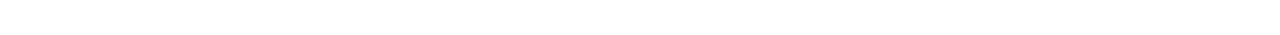
<file: orthopedics.html>
<!DOCTYPE html>
<html lang="en">

<head>
    <meta charset="utf-8">
    <title>Klinik - Clinic Website Template</title>
    <meta content="width=device-width, initial-scale=1.0" name="viewport">
    <meta content="" name="keywords">
    <meta content="" name="description">

    <!-- Favicon -->
    <link href="img/favicon.ico" rel="icon">

    <!-- Google Web Fonts -->
    <link rel="preconnect" href="https://fonts.googleapis.com">
    <link rel="preconnect" href="https://fonts.gstatic.com" crossorigin>
    <link
        href="https://fonts.googleapis.com/css2?family=Open+Sans:wght@400;500&family=Roboto:wght@500;700;900&display=swap"
        rel="stylesheet">

    <!-- Icon Font Stylesheet -->
    <link href="https://cdnjs.cloudflare.com/ajax/libs/font-awesome/5.10.0/css/all.min.css" rel="stylesheet">
    <link href="https://cdn.jsdelivr.net/npm/bootstrap-icons@1.4.1/font/bootstrap-icons.css" rel="stylesheet">

    <!-- Libraries Stylesheet -->
    <link href="lib/animate/animate.min.css" rel="stylesheet">
    <link href="lib/owlcarousel/assets/owl.carousel.min.css" rel="stylesheet">
    <link href="lib/tempusdominus/css/tempusdominus-bootstrap-4.min.css" rel="stylesheet" />

    <!-- Customized Bootstrap Stylesheet -->
    <link href="css/bootstrap.min.css" rel="stylesheet">

    <!-- Template Stylesheet -->
    <link href="css/style.css" rel="stylesheet">
</head>

<body>
    <!-- Spinner Start -->
    <div id="spinner"
        class="show bg-white position-fixed translate-middle w-100 vh-100 top-50 start-50 d-flex align-items-center justify-content-center">
        <div class="spinner-grow text-primary" style="width: 3rem; height: 3rem;" role="status">
            <span class="sr-only">Loading...</span>
        </div>
    </div>
    <!-- Spinner End -->


    <!-- Topbar Start -->
    <div class="container-fluid bg-light p-0 wow fadeIn" data-wow-delay="0.1s">
        <div class="row gx-0 d-none d-lg-flex">
            <div class="col-lg-7 px-5 text-start">
                <div class="h-100 d-inline-flex align-items-center py-3 me-4">
                    <small class="fa fa-map-marker-alt text-primary me-2"></small>
                    <small>123 Street, New York, USA</small>
                </div>
                <div class="h-100 d-inline-flex align-items-center py-3">
                    <small class="far fa-clock text-primary me-2"></small>
                    <small>Mon - Fri : 09.00 AM - 09.00 PM</small>
                </div>
            </div>
            <div class="col-lg-5 px-5 text-end">
                <div class="h-100 d-inline-flex align-items-center py-3 me-4">
                    <small class="fa fa-phone-alt text-primary me-2"></small>
                    <small>+012 345 6789</small>
                </div>
                <div class="h-100 d-inline-flex align-items-center">
                    <a class="btn btn-sm-square rounded-circle bg-white text-primary me-1" href=""><i
                            class="fab fa-facebook-f"></i></a>
                    <a class="btn btn-sm-square rounded-circle bg-white text-primary me-1" href=""><i
                            class="fab fa-twitter"></i></a>
                    <a class="btn btn-sm-square rounded-circle bg-white text-primary me-1" href=""><i
                            class="fab fa-linkedin-in"></i></a>
                    <a class="btn btn-sm-square rounded-circle bg-white text-primary me-0" href=""><i
                            class="fab fa-instagram"></i></a>
                </div>
            </div>
        </div>
    </div>
    <!-- Topbar End -->


    <!-- Navbar Start -->
    <nav class="navbar navbar-expand-lg bg-white navbar-light sticky-top p-0 wow fadeIn" data-wow-delay="0.1s">
        <a href="index.html" class="navbar-brand d-flex align-items-center px-4 px-lg-5">
            <h1 class="m-0 text-primary"><i class="far fa-hospital me-3"></i>Klinik</h1>
        </a>
        <button type="button" class="navbar-toggler me-4" data-bs-toggle="collapse" data-bs-target="#navbarCollapse">
            <span class="navbar-toggler-icon"></span>
        </button>
        <div class="collapse navbar-collapse" id="navbarCollapse">
            <div class="navbar-nav ms-auto p-4 p-lg-0">
                <a href="index.html" class="nav-item nav-link active">Home</a>
                <a href="about.html" class="nav-item nav-link">About</a>
                <!-- <a href="service.html" class="nav-item nav-link"></a> -->
                <div class="nav-item dropdown">
                    <a href="service.html" class="nav-link dropdown-toggle" data-bs-toggle="dropdown">Service</a>
                    <div class="dropdown-menu rounded-0 rounded-bottom m-0">
                        <a href="cardiology.html" class="dropdown-item"> Cardiology</a>
                        <a href="pulmonary.html" class="dropdown-item">Pulmonary</a>
                        <a href="neurology.html" class="dropdown-item">Neurology </a>
                        <a href="orthopedics.html" class="dropdown-item">Orthopedics</a>
                        <a href="dental_surgery.html" class="dropdown-item">Dental Surgery</a>
                        <a href="laboratory.html" class="dropdown-item">Laboratory</a>
                    </div>
                </div>
                <a href="contact.html" class="nav-item nav-link">Contact</a>
            </div>
            <a href="appointment.html" class="btn btn-primary rounded-0 py-4 px-lg-5 d-none d-lg-block">Appointment<i
                    class="fa fa-arrow-right ms-3"></i></a>
        </div>
    </nav>


    <!-- first sectino  -->
    <div class="container-fluid page-header py-5 mb-5 wow fadeIn  " data-wow-delay="0.1s">
        <div class="container py-5 ">

            <h1 class="display-3 text-white mb-3 animated slideInDown">Orthopedics</h1>
            <nav aria-label="breadcrumb animated slideInDown">
                <ol class="breadcrumb text-uppercase mb-0">
                    <li class="breadcrumb-item"><a class="text-white" href="index.html">Home</a></li>
                    <!-- <li class="breadcrumb-item"><a class="text-white" href="#">Pages</a></li> -->
                    <li class="breadcrumb-item text-primary active" aria-current="page">Orthopedics</li>
                </ol>
            </nav>
        </div>
    </div>


    <section>
        <div class="container">
            <h1 class="text-center">Orthopedics</h1>
            <p>Our Orthopedics department is dedicated to diagnosing, treating, and managing conditions related to
                bones, joints, ligaments, muscles, and the spine. With a skilled team of orthopedic surgeons and
                rehabilitation experts, we provide comprehensive care for fractures, arthritis, sports injuries, spine
                issues, and joint disorders</p>
        </div>
    </section>

    <section class="treatment_section">
        <div class="container ">
            <div class="row">
                <div class="col-md-4">
                    <div class="card card_section">
                        <img src="img/Ortho1.png" alt="" class="img-fluid">
                        <h5>Step: 1</h5>
                        <p>
                            We start with a thorough examination and diagnostic imaging such as X-rays, CT scans, or
                            MRIs to precisely identify orthopedic conditions and injuries€
                        </p>

                    </div>
                </div>
                <div class="col-md-4">
                    <div class="card card_section">
                        <img src="img/Ortho2.png" alt="" class="img-fluid">
                        <h5>Step :2</h5>
                        <p>
                            Our team designs a personalized treatment plan which may include medication, physical
                            therapy, minimally invasive procedures, or surgical intervention depending on the case
                        </p>

                    </div>
                </div>
                <div class="col-md-4">
                    <div class="card card_section">
                        <img src="img/Ortho3.png" alt="" class="img-fluid">
                        <h5>Step :3</h5>
                        <p>
                            Post-treatment, we guide patients through structured rehabilitation, physiotherapy, and
                            follow-up care to ensure optimal healing and long-term mobility
                        </p>

                    </div>
                </div>
            </div>
        </div>
    </section>









    <!-- Footer Start -->
    <div class="container-fluid bg-dark text-light footer mt-5 pt-5 wow fadeIn" data-wow-delay="0.1s">
        <div class="container py-5">
            <div class="row g-5">
                <div class="col-lg-3 col-md-6">
                    <h5 class="text-light mb-4">Address</h5>
                    <p class="mb-2"><i class="fa fa-map-marker-alt me-3"></i>123 Street, New York, USA</p>
                    <p class="mb-2"><i class="fa fa-phone-alt me-3"></i>+012 345 67890</p>
                    <p class="mb-2"><i class="fa fa-envelope me-3"></i>info@example.com</p>
                    <div class="d-flex pt-2">
                        <a class="btn btn-outline-light btn-social rounded-circle" href=""><i
                                class="fab fa-twitter"></i></a>
                        <a class="btn btn-outline-light btn-social rounded-circle" href=""><i
                                class="fab fa-facebook-f"></i></a>
                        <a class="btn btn-outline-light btn-social rounded-circle" href=""><i
                                class="fab fa-youtube"></i></a>
                        <a class="btn btn-outline-light btn-social rounded-circle" href=""><i
                                class="fab fa-linkedin-in"></i></a>
                    </div>
                </div>
                <div class="col-lg-3 col-md-6">
                    <h5 class="text-light mb-4">Services</h5>
                    <a class="btn btn-link" href="cardiology.html">Cardiology</a>
                    <a class="btn btn-link" href="pulmonary.html">Pulmonary</a>
                    <a class="btn btn-link" href="neurology.html">Neurology</a>
                    <a class="btn btn-link" href="orthopedics.html">Orthopedics</a>
                    <a class="btn btn-link" href="laboratory.html">Laboratory</a>
                    <a class="btn btn-link" href="dental_surgery.html">Dental Surgery</a>
                </div>
                <div class="col-lg-3 col-md-6">
                    <h5 class="text-light mb-4">Quick Links</h5>
                    <a class="btn btn-link" href="index.html">Home </a>
                    <a class="btn btn-link" href="about.html">About Us</a>
                    <a class="btn btn-link" href="contact.html">Contact Us</a>
                    <a class="btn btn-link" href="service.html">Our Services</a>
                    <!-- <a class="btn btn-link" href="#">Terms & Condition</a>
                    <a class="btn btn-link" href="">Support</a> -->
                </div>
                <div class="col-lg-3 col-md-6">
                    <h5 class="text-light mb-4">Newsletter</h5>
                    <p>Dolor amet sit justo amet elitr clita ipsum elitr est.</p>
                    <div class="position-relative mx-auto" style="max-width: 400px;">
                        <input class="form-control border-0 w-100 py-3 ps-4 pe-5" type="text" placeholder="Your email">
                        <button type="button"
                            class="btn btn-primary py-2 position-absolute top-0 end-0 mt-2 me-2">SignUp</button>
                    </div>
                </div>
            </div>
        </div>
        <div class="container">
            <div class="copyright">
                <div class="row">
                    <div class="col-md-6 text-center text-md-start mb-3 mb-md-0">
                        &copy; <a class="border-bottom" href="#">Terms & condition</a>
                    </div>
                    <div class="col-md-6 text-center text-md-end">
                        <!--/*** This template is free as long as you keep the footer author’s credit link/attribution link/backlink. If you'd like to use the template without the footer author’s credit link/attribution link/backlink, you can purchase the Credit Removal License from "https://htmlcodex.com/credit-removal". Thank you for your support. ***/-->
                        <a class="border-bottom" href="https://bhavicreations.com/">Branded By Bhavi Creations</a>

                        <!-- Distributed By <a class="border-bottom" href="https://themewagon.com" target="_blank">ThemeWagon</a> -->
                    </div>
                </div>
            </div>
        </div>
    </div>
    <!-- Footer End -->


    <!-- Back to Top -->
    <a href="#" class="btn btn-lg btn-primary btn-lg-square rounded-circle back-to-top"><i
            class="bi bi-arrow-up"></i></a>


    <!-- JavaScript Libraries -->
    <script src="https://code.jquery.com/jquery-3.4.1.min.js"></script>
    <script src="https://cdn.jsdelivr.net/npm/bootstrap@5.0.0/dist/js/bootstrap.bundle.min.js"></script>
    <script src="lib/wow/wow.min.js"></script>
    <script src="lib/easing/easing.min.js"></script>
    <script src="lib/waypoints/waypoints.min.js"></script>
    <script src="lib/counterup/counterup.min.js"></script>
    <script src="lib/owlcarousel/owl.carousel.min.js"></script>
    <script src="lib/tempusdominus/js/moment.min.js"></script>
    <script src="lib/tempusdominus/js/moment-timezone.min.js"></script>
    <script src="lib/tempusdominus/js/tempusdominus-bootstrap-4.min.js"></script>

    <!-- Template Javascript -->
    <script src="js/main.js"></script>
</body>

</html>
</file>
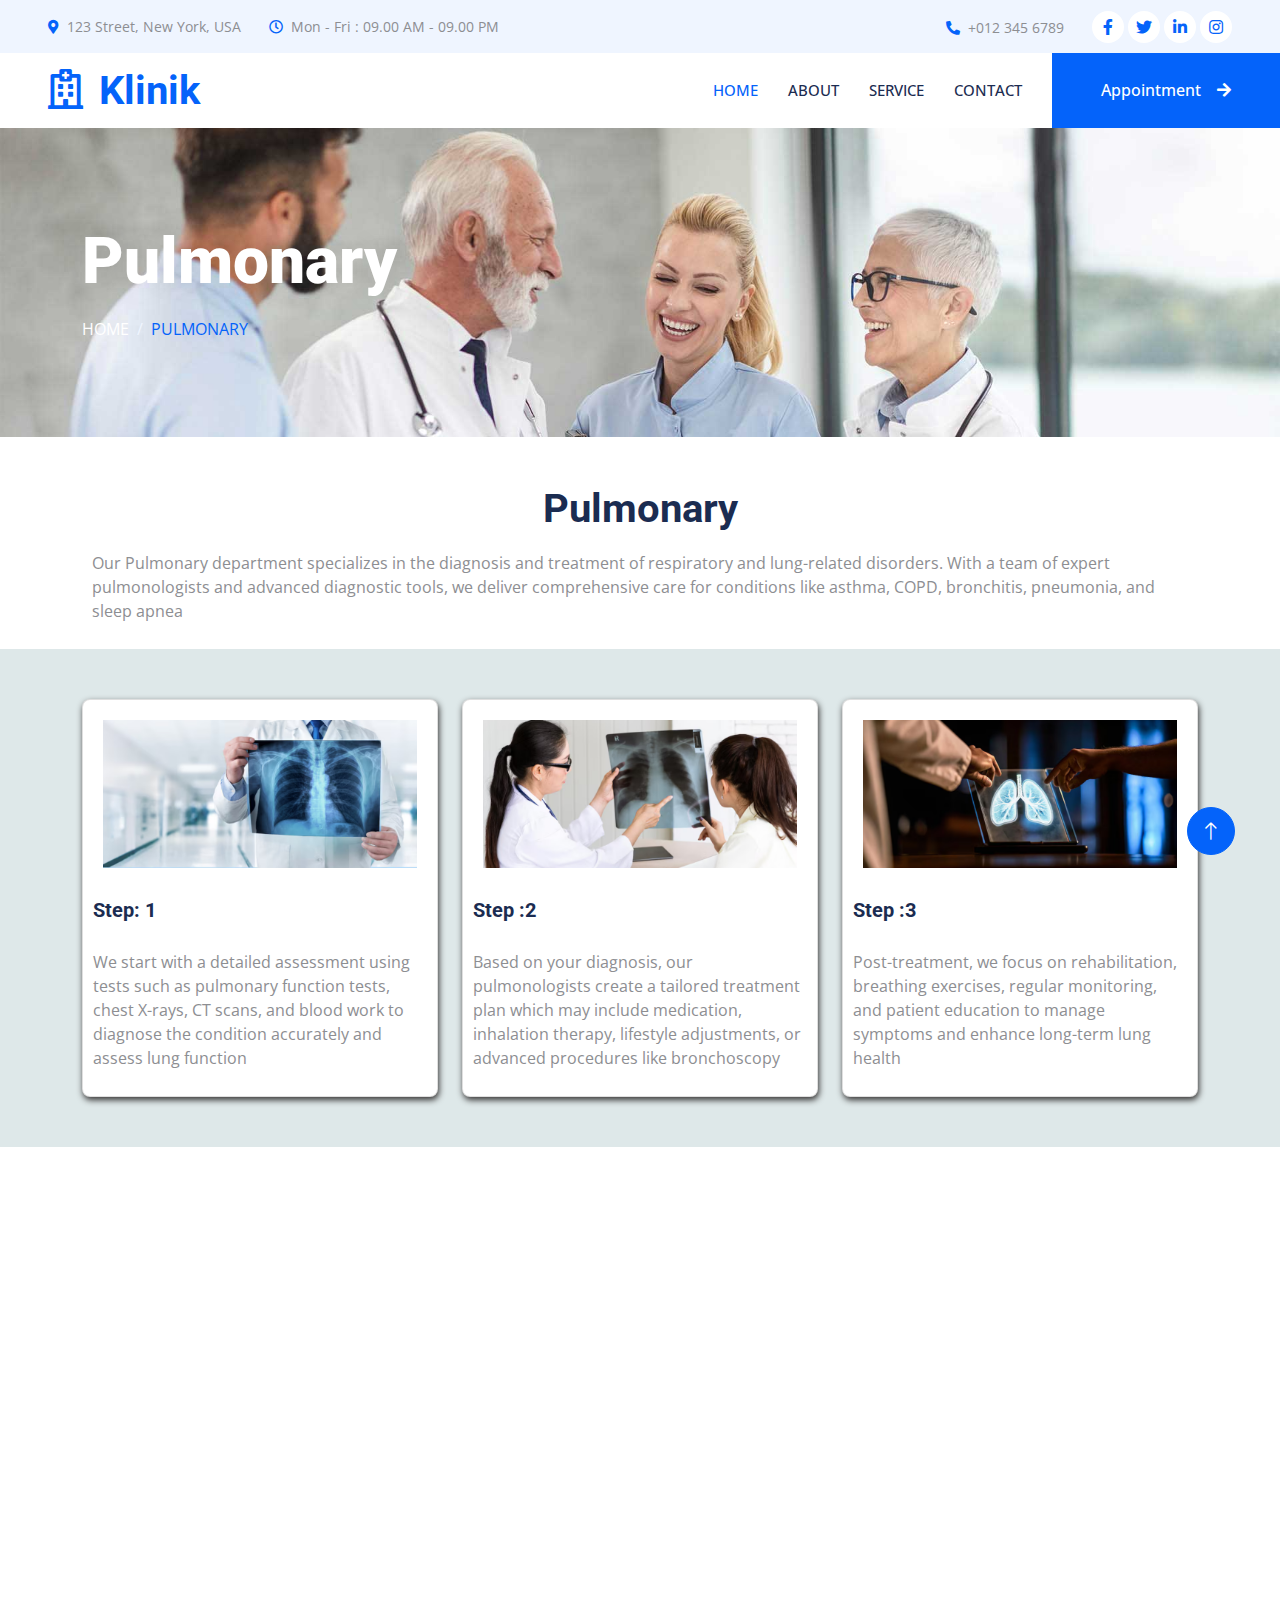
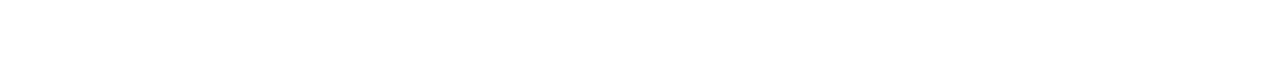
<file: pulmonary.html>
<!DOCTYPE html>
<html lang="en">

<head>
    <meta charset="utf-8">
    <title>Klinik - Clinic Website Template</title>
    <meta content="width=device-width, initial-scale=1.0" name="viewport">
    <meta content="" name="keywords">
    <meta content="" name="description">

    <!-- Favicon -->
    <link href="img/favicon.ico" rel="icon">

    <!-- Google Web Fonts -->
    <link rel="preconnect" href="https://fonts.googleapis.com">
    <link rel="preconnect" href="https://fonts.gstatic.com" crossorigin>
    <link
        href="https://fonts.googleapis.com/css2?family=Open+Sans:wght@400;500&family=Roboto:wght@500;700;900&display=swap"
        rel="stylesheet">

    <!-- Icon Font Stylesheet -->
    <link href="https://cdnjs.cloudflare.com/ajax/libs/font-awesome/5.10.0/css/all.min.css" rel="stylesheet">
    <link href="https://cdn.jsdelivr.net/npm/bootstrap-icons@1.4.1/font/bootstrap-icons.css" rel="stylesheet">

    <!-- Libraries Stylesheet -->
    <link href="lib/animate/animate.min.css" rel="stylesheet">
    <link href="lib/owlcarousel/assets/owl.carousel.min.css" rel="stylesheet">
    <link href="lib/tempusdominus/css/tempusdominus-bootstrap-4.min.css" rel="stylesheet" />

    <!-- Customized Bootstrap Stylesheet -->
    <link href="css/bootstrap.min.css" rel="stylesheet">

    <!-- Template Stylesheet -->
    <link href="css/style.css" rel="stylesheet">
</head>

<body>
    <!-- Spinner Start -->
    <div id="spinner"
        class="show bg-white position-fixed translate-middle w-100 vh-100 top-50 start-50 d-flex align-items-center justify-content-center">
        <div class="spinner-grow text-primary" style="width: 3rem; height: 3rem;" role="status">
            <span class="sr-only">Loading...</span>
        </div>
    </div>
    <!-- Spinner End -->


    <!-- Topbar Start -->
    <div class="container-fluid bg-light p-0 wow fadeIn" data-wow-delay="0.1s">
        <div class="row gx-0 d-none d-lg-flex">
            <div class="col-lg-7 px-5 text-start">
                <div class="h-100 d-inline-flex align-items-center py-3 me-4">
                    <small class="fa fa-map-marker-alt text-primary me-2"></small>
                    <small>123 Street, New York, USA</small>
                </div>
                <div class="h-100 d-inline-flex align-items-center py-3">
                    <small class="far fa-clock text-primary me-2"></small>
                    <small>Mon - Fri : 09.00 AM - 09.00 PM</small>
                </div>
            </div>
            <div class="col-lg-5 px-5 text-end">
                <div class="h-100 d-inline-flex align-items-center py-3 me-4">
                    <small class="fa fa-phone-alt text-primary me-2"></small>
                    <small>+012 345 6789</small>
                </div>
                <div class="h-100 d-inline-flex align-items-center">
                    <a class="btn btn-sm-square rounded-circle bg-white text-primary me-1" href=""><i
                            class="fab fa-facebook-f"></i></a>
                    <a class="btn btn-sm-square rounded-circle bg-white text-primary me-1" href=""><i
                            class="fab fa-twitter"></i></a>
                    <a class="btn btn-sm-square rounded-circle bg-white text-primary me-1" href=""><i
                            class="fab fa-linkedin-in"></i></a>
                    <a class="btn btn-sm-square rounded-circle bg-white text-primary me-0" href=""><i
                            class="fab fa-instagram"></i></a>
                </div>
            </div>
        </div>
    </div>
    <!-- Topbar End -->


    <!-- Navbar Start -->
    <nav class="navbar navbar-expand-lg bg-white navbar-light sticky-top p-0 wow fadeIn" data-wow-delay="0.1s">
        <a href="index.html" class="navbar-brand d-flex align-items-center px-4 px-lg-5">
            <h1 class="m-0 text-primary"><i class="far fa-hospital me-3"></i>Klinik</h1>
        </a>
        <button type="button" class="navbar-toggler me-4" data-bs-toggle="collapse" data-bs-target="#navbarCollapse">
            <span class="navbar-toggler-icon"></span>
        </button>
        <div class="collapse navbar-collapse" id="navbarCollapse">
            <div class="navbar-nav ms-auto p-4 p-lg-0">
                <a href="index.html" class="nav-item nav-link active">Home</a>
                <a href="about.html" class="nav-item nav-link">About</a>
                <!-- <a href="service.html" class="nav-item nav-link"></a> -->
                <div class="nav-item dropdown">
                    <a href="service.html" class="nav-link dropdown-toggle" data-bs-toggle="dropdown">Service</a>
                    <div class="dropdown-menu rounded-0 rounded-bottom m-0">
                        <a href="cardiology.html" class="dropdown-item"> Cardiology</a>
                        <a href="pulmonary.html" class="dropdown-item">Pulmonary</a>
                        <a href="neurology.html" class="dropdown-item">Neurology </a>
                        <a href="orthopedics.html" class="dropdown-item">Orthopedics</a>
                        <a href="dental_surgery.html" class="dropdown-item">Dental Surgery</a>
                        <a href="laboratory.html" class="dropdown-item">Laboratory</a>
                    </div>
                </div>
                <a href="contact.html" class="nav-item nav-link">Contact</a>
            </div>
            <a href="appointment.html" class="btn btn-primary rounded-0 py-4 px-lg-5 d-none d-lg-block">Appointment<i
                    class="fa fa-arrow-right ms-3"></i></a>
        </div>
    </nav>


    <!-- first sectino  -->
    <div class="container-fluid page-header py-5 mb-5 wow fadeIn  " data-wow-delay="0.1s">
        <div class="container py-5 ">

            <h1 class="display-3 text-white mb-3 animated slideInDown">Pulmonary</h1>
            <nav aria-label="breadcrumb animated slideInDown">
                <ol class="breadcrumb text-uppercase mb-0">
                    <li class="breadcrumb-item"><a class="text-white" href="index.html">Home</a></li>
                    <!-- <li class="breadcrumb-item"><a class="text-white" href="#">Pages</a></li> -->
                    <li class="breadcrumb-item text-primary active" aria-current="page">Pulmonary</li>
                </ol>
            </nav>
        </div>
    </div>


    <section>
        <div class="container">
            <h1 class="text-center">Pulmonary</h1>
            <p>Our Pulmonary department specializes in the diagnosis and treatment of respiratory and lung-related
                disorders. With a team of expert pulmonologists and advanced diagnostic tools, we deliver comprehensive
                care for conditions like asthma, COPD, bronchitis, pneumonia, and sleep apnea</p>
        </div>
    </section>

    <section class="treatment_section">
        <div class="container ">
            <div class="row">
                <div class="col-md-4">
                    <div class="card card_section">
                        <img src="img/pul1.png" alt="" class="img-fluid">
                        <h5>Step: 1</h5>
                        <p>
                            We start with a detailed assessment using tests such as pulmonary function tests, chest
                            X-rays, CT scans, and blood work to diagnose the condition accurately and assess lung
                            function
                        </p>

                    </div>
                </div>
                <div class="col-md-4">
                    <div class="card card_section">
                        <img src="img/pul2.png" alt="" class="img-fluid">
                        <h5>Step :2</h5>
                        <p>
                            Based on your diagnosis, our pulmonologists create a tailored treatment plan which may
                            include medication, inhalation therapy, lifestyle adjustments, or advanced procedures like
                            bronchoscopy
                        </p>

                    </div>
                </div>
                <div class="col-md-4">
                    <div class="card card_section">
                        <img src="img/pul3.png" alt="" class="img-fluid">
                        <h5>Step :3</h5>
                        <p>
                            Post-treatment, we focus on rehabilitation, breathing exercises, regular monitoring, and
                            patient education to manage symptoms and enhance long-term lung health
                        </p>

                    </div>
                </div>
            </div>
        </div>
    </section>









    <!-- Footer Start -->
    <div class="container-fluid bg-dark text-light footer mt-5 pt-5 wow fadeIn" data-wow-delay="0.1s">
        <div class="container py-5">
            <div class="row g-5">
                <div class="col-lg-3 col-md-6">
                    <h5 class="text-light mb-4">Address</h5>
                    <p class="mb-2"><i class="fa fa-map-marker-alt me-3"></i>123 Street, New York, USA</p>
                    <p class="mb-2"><i class="fa fa-phone-alt me-3"></i>+012 345 67890</p>
                    <p class="mb-2"><i class="fa fa-envelope me-3"></i>info@example.com</p>
                    <div class="d-flex pt-2">
                        <a class="btn btn-outline-light btn-social rounded-circle" href=""><i
                                class="fab fa-twitter"></i></a>
                        <a class="btn btn-outline-light btn-social rounded-circle" href=""><i
                                class="fab fa-facebook-f"></i></a>
                        <a class="btn btn-outline-light btn-social rounded-circle" href=""><i
                                class="fab fa-youtube"></i></a>
                        <a class="btn btn-outline-light btn-social rounded-circle" href=""><i
                                class="fab fa-linkedin-in"></i></a>
                    </div>
                </div>
                <div class="col-lg-3 col-md-6">
                    <h5 class="text-light mb-4">Services</h5>
                    <a class="btn btn-link" href="cardiology.html">Cardiology</a>
                    <a class="btn btn-link" href="pulmonary.html">Pulmonary</a>
                    <a class="btn btn-link" href="neurology.html">Neurology</a>
                    <a class="btn btn-link" href="orthopedics.html">Orthopedics</a>
                    <a class="btn btn-link" href="laboratory.html">Laboratory</a>
                    <a class="btn btn-link" href="dental_surgery.html">Dental Surgery</a>
                </div>
                <div class="col-lg-3 col-md-6">
                    <h5 class="text-light mb-4">Quick Links</h5>
                    <a class="btn btn-link" href="index.html">Home </a>
                    <a class="btn btn-link" href="about.html">About Us</a>
                    <a class="btn btn-link" href="contact.html">Contact Us</a>
                    <a class="btn btn-link" href="service.html">Our Services</a>
                    <!-- <a class="btn btn-link" href="#">Terms & Condition</a>
                    <a class="btn btn-link" href="">Support</a> -->
                </div>
                <div class="col-lg-3 col-md-6">
                    <h5 class="text-light mb-4">Newsletter</h5>
                    <p>Dolor amet sit justo amet elitr clita ipsum elitr est.</p>
                    <div class="position-relative mx-auto" style="max-width: 400px;">
                        <input class="form-control border-0 w-100 py-3 ps-4 pe-5" type="text" placeholder="Your email">
                        <button type="button"
                            class="btn btn-primary py-2 position-absolute top-0 end-0 mt-2 me-2">SignUp</button>
                    </div>
                </div>
            </div>
        </div>
        <div class="container">
            <div class="copyright">
                <div class="row">
                    <div class="col-md-6 text-center text-md-start mb-3 mb-md-0">
                        &copy; <a class="border-bottom" href="#">Terms & condition</a>
                    </div>
                    <div class="col-md-6 text-center text-md-end">
                        <!--/*** This template is free as long as you keep the footer author’s credit link/attribution link/backlink. If you'd like to use the template without the footer author’s credit link/attribution link/backlink, you can purchase the Credit Removal License from "https://htmlcodex.com/credit-removal". Thank you for your support. ***/-->
                        <a class="border-bottom" href="https://bhavicreations.com/">Branded By Bhavi Creations</a>

                        <!-- Distributed By <a class="border-bottom" href="https://themewagon.com" target="_blank">ThemeWagon</a> -->
                    </div>
                </div>
            </div>
        </div>
    </div>
    <!-- Footer End -->


    <!-- Back to Top -->
    <a href="#" class="btn btn-lg btn-primary btn-lg-square rounded-circle back-to-top"><i
            class="bi bi-arrow-up"></i></a>


    <!-- JavaScript Libraries -->
    <script src="https://code.jquery.com/jquery-3.4.1.min.js"></script>
    <script src="https://cdn.jsdelivr.net/npm/bootstrap@5.0.0/dist/js/bootstrap.bundle.min.js"></script>
    <script src="lib/wow/wow.min.js"></script>
    <script src="lib/easing/easing.min.js"></script>
    <script src="lib/waypoints/waypoints.min.js"></script>
    <script src="lib/counterup/counterup.min.js"></script>
    <script src="lib/owlcarousel/owl.carousel.min.js"></script>
    <script src="lib/tempusdominus/js/moment.min.js"></script>
    <script src="lib/tempusdominus/js/moment-timezone.min.js"></script>
    <script src="lib/tempusdominus/js/tempusdominus-bootstrap-4.min.js"></script>

    <!-- Template Javascript -->
    <script src="js/main.js"></script>
</body>

</html>
</file>
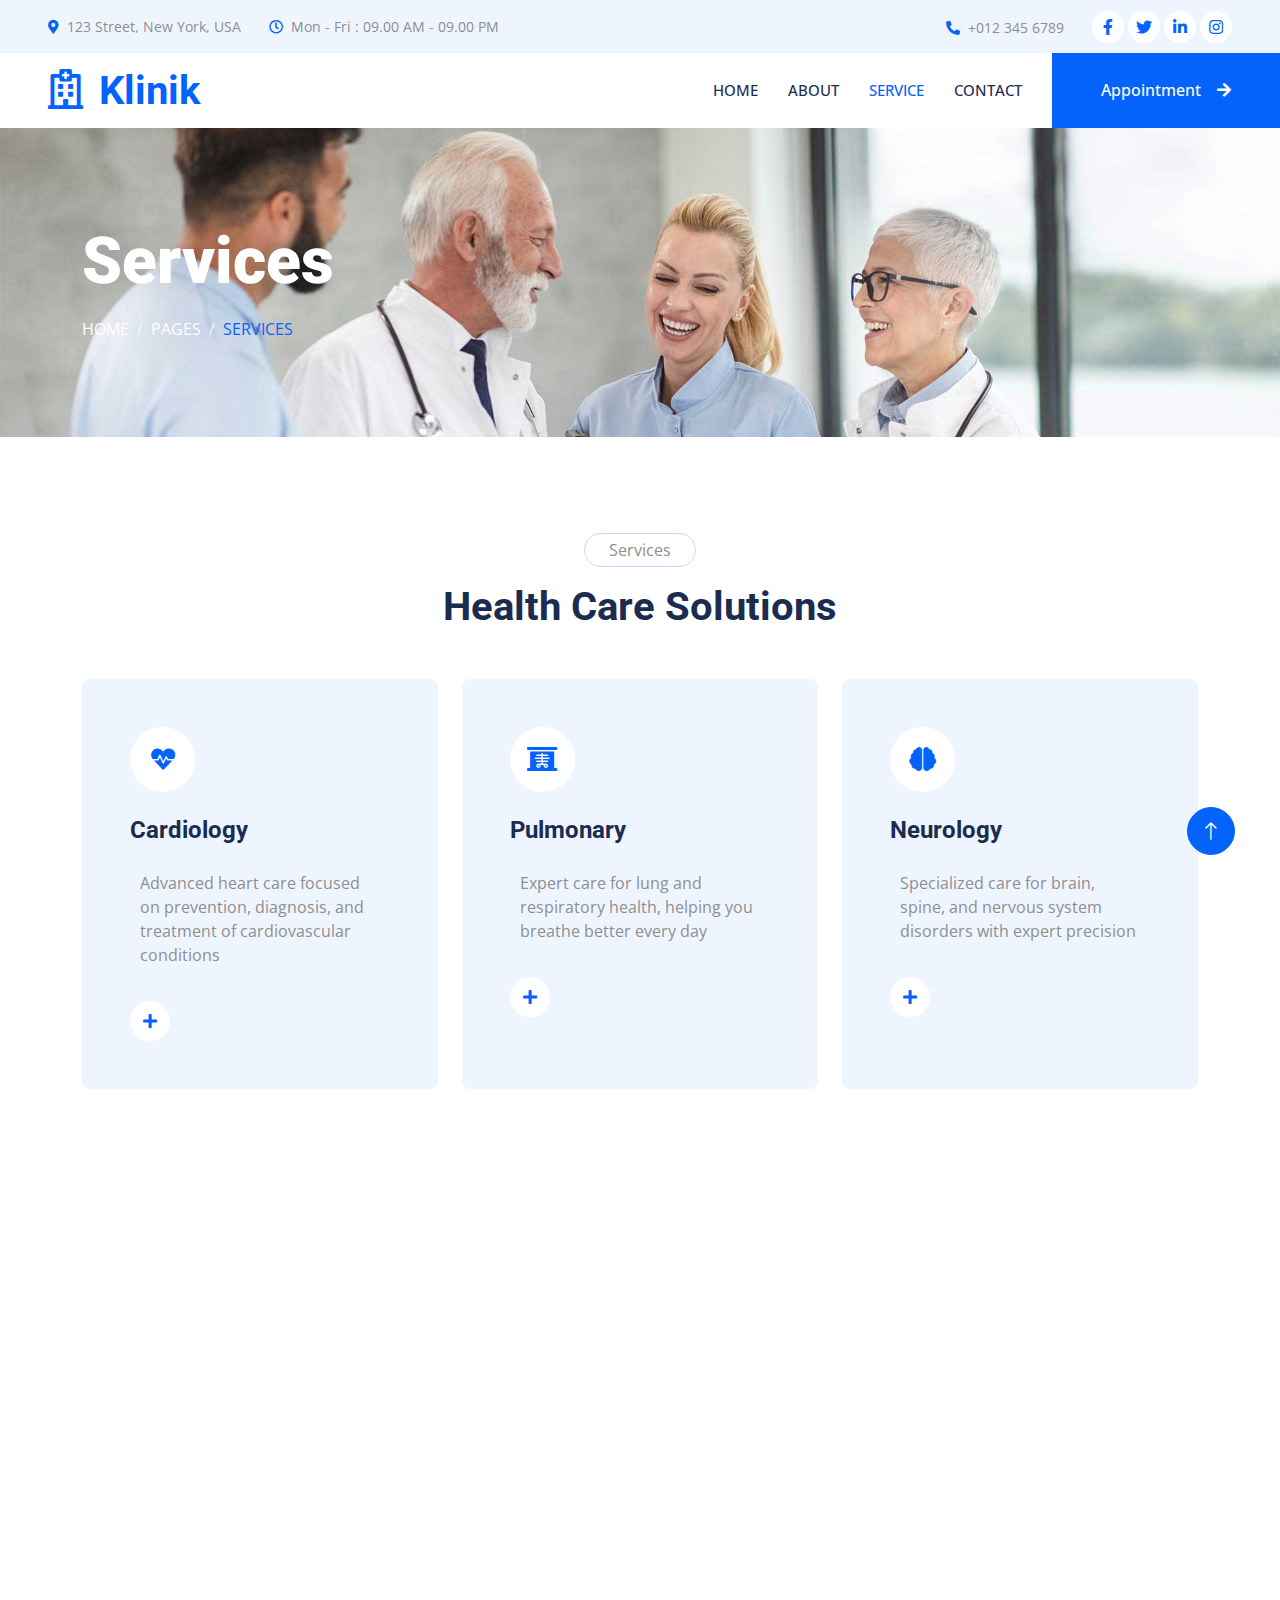
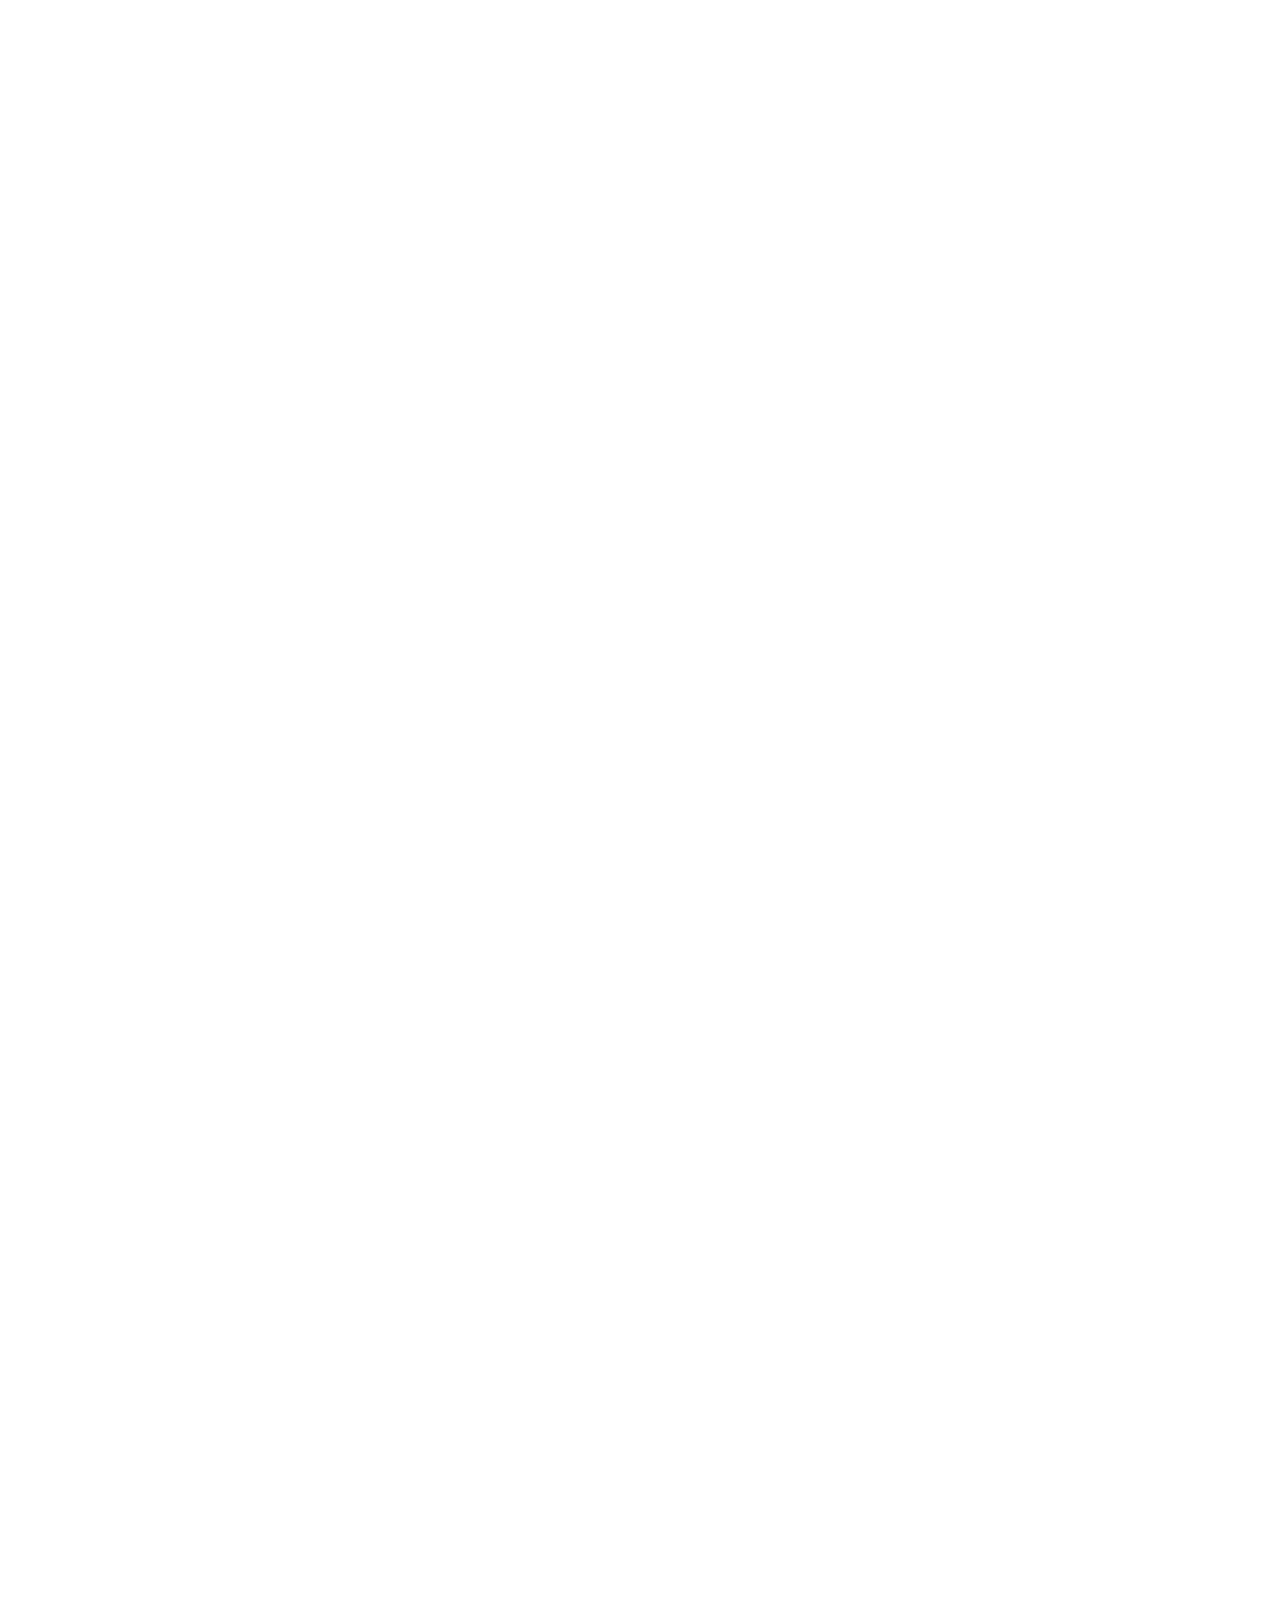
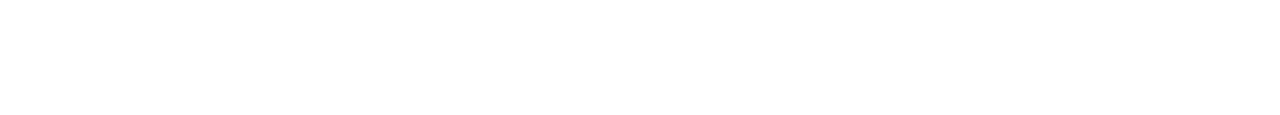
<file: service.html>
<!DOCTYPE html>
<html lang="en">

<head>
    <meta charset="utf-8">
    <title>Klinik - Clinic Website Template</title>
    <meta content="width=device-width, initial-scale=1.0" name="viewport">
    <meta content="" name="keywords">
    <meta content="" name="description">

    <!-- Favicon -->
    <link href="img/favicon.ico" rel="icon">

    <!-- Google Web Fonts -->
    <link rel="preconnect" href="https://fonts.googleapis.com">
    <link rel="preconnect" href="https://fonts.gstatic.com" crossorigin>
    <link
        href="https://fonts.googleapis.com/css2?family=Open+Sans:wght@400;500&family=Roboto:wght@500;700;900&display=swap"
        rel="stylesheet">

    <!-- Icon Font Stylesheet -->
    <link href="https://cdnjs.cloudflare.com/ajax/libs/font-awesome/5.10.0/css/all.min.css" rel="stylesheet">
    <link href="https://cdn.jsdelivr.net/npm/bootstrap-icons@1.4.1/font/bootstrap-icons.css" rel="stylesheet">

    <!-- Libraries Stylesheet -->
    <link href="lib/animate/animate.min.css" rel="stylesheet">
    <link href="lib/owlcarousel/assets/owl.carousel.min.css" rel="stylesheet">
    <link href="lib/tempusdominus/css/tempusdominus-bootstrap-4.min.css" rel="stylesheet" />

    <!-- Customized Bootstrap Stylesheet -->
    <link href="css/bootstrap.min.css" rel="stylesheet">

    <!-- Template Stylesheet -->
    <link href="css/style.css" rel="stylesheet">
</head>

<body>
    <!-- Spinner Start -->
    <div id="spinner"
        class="show bg-white position-fixed translate-middle w-100 vh-100 top-50 start-50 d-flex align-items-center justify-content-center">
        <div class="spinner-grow text-primary" style="width: 3rem; height: 3rem;" role="status">
            <span class="sr-only">Loading...</span>
        </div>
    </div>
    <!-- Spinner End -->


    <!-- Topbar Start -->
    <div class="container-fluid bg-light p-0 wow fadeIn" data-wow-delay="0.1s">
        <div class="row gx-0 d-none d-lg-flex">
            <div class="col-lg-7 px-5 text-start">
                <div class="h-100 d-inline-flex align-items-center py-3 me-4">
                    <small class="fa fa-map-marker-alt text-primary me-2"></small>
                    <small>123 Street, New York, USA</small>
                </div>
                <div class="h-100 d-inline-flex align-items-center py-3">
                    <small class="far fa-clock text-primary me-2"></small>
                    <small>Mon - Fri : 09.00 AM - 09.00 PM</small>
                </div>
            </div>
            <div class="col-lg-5 px-5 text-end">
                <div class="h-100 d-inline-flex align-items-center py-3 me-4">
                    <small class="fa fa-phone-alt text-primary me-2"></small>
                    <small>+012 345 6789</small>
                </div>
                <div class="h-100 d-inline-flex align-items-center">
                    <a class="btn btn-sm-square rounded-circle bg-white text-primary me-1" href=""><i
                            class="fab fa-facebook-f"></i></a>
                    <a class="btn btn-sm-square rounded-circle bg-white text-primary me-1" href=""><i
                            class="fab fa-twitter"></i></a>
                    <a class="btn btn-sm-square rounded-circle bg-white text-primary me-1" href=""><i
                            class="fab fa-linkedin-in"></i></a>
                    <a class="btn btn-sm-square rounded-circle bg-white text-primary me-0" href=""><i
                            class="fab fa-instagram"></i></a>
                </div>
            </div>
        </div>
    </div>
    <!-- Topbar End -->


    <!-- Navbar Start -->
    <nav class="navbar navbar-expand-lg bg-white navbar-light sticky-top p-0 wow fadeIn" data-wow-delay="0.1s">
        <a href="index.html" class="navbar-brand d-flex align-items-center px-4 px-lg-5">
            <h1 class="m-0 text-primary"><i class="far fa-hospital me-3"></i>Klinik</h1>
        </a>
        <button type="button" class="navbar-toggler me-4" data-bs-toggle="collapse" data-bs-target="#navbarCollapse">
            <span class="navbar-toggler-icon"></span>
        </button>
        <div class="collapse navbar-collapse" id="navbarCollapse">
            <div class="navbar-nav ms-auto p-4 p-lg-0">
                <a href="index.html" class="nav-item nav-link">Home</a>
                <a href="about.html" class="nav-item nav-link">About</a>
                <a href="service.html" class="nav-item nav-link active">Service</a>
                <!-- <div class="nav-item dropdown">
                    <a href="#" class="nav-link dropdown-toggle" data-bs-toggle="dropdown">Pages</a>
                    <div class="dropdown-menu rounded-0 rounded-bottom m-0">
                        <a href="feature.html" class="dropdown-item">Feature</a>
                        <a href="team.html" class="dropdown-item">Our Doctor</a>
                        <a href="appointment.html" class="dropdown-item">Appointment</a>
                        <a href="testimonial.html" class="dropdown-item">Testimonial</a>
                        <a href="404.html" class="dropdown-item">404 Page</a>
                    </div>
                </div> -->
                <a href="contact.html" class="nav-item nav-link">Contact</a>
            </div>
            <a href="appointment.html" class="btn btn-primary rounded-0 py-4 px-lg-5 d-none d-lg-block">Appointment<i
                    class="fa fa-arrow-right ms-3"></i></a>
        </div>
    </nav>
    <!-- Navbar End -->


    <!-- Page Header Start -->
    <div class="container-fluid page-header py-5 mb-5 wow fadeIn" data-wow-delay="0.1s">
        <div class="container py-5">
            <h1 class="display-3 text-white mb-3 animated slideInDown">Services</h1>
            <nav aria-label="breadcrumb animated slideInDown">
                <ol class="breadcrumb text-uppercase mb-0">
                    <li class="breadcrumb-item"><a class="text-white" href="#">Home</a></li>
                    <li class="breadcrumb-item"><a class="text-white" href="#">Pages</a></li>
                    <li class="breadcrumb-item text-primary active" aria-current="page">Services</li>
                </ol>
            </nav>
        </div>
    </div>
    <!-- Page Header End -->


    <!-- Service Start -->
    <div class="container-xxl py-5">
        <div class="container">
            <div class="text-center mx-auto mb-5 wow fadeInUp" data-wow-delay="0.1s" style="max-width: 600px;">
                <p class="d-inline-block border rounded-pill py-1 px-4">Services</p>
                <h1>Health Care Solutions</h1>
            </div>
            <div class="row g-4">
                <div class="col-lg-4 col-md-6 wow fadeInUp" data-wow-delay="0.1s">
                    <div class="service-item bg-light rounded h-100 p-5">
                        <div class="d-inline-flex align-items-center justify-content-center bg-white rounded-circle mb-4"
                            style="width: 65px; height: 65px;">
                            <i class="fa fa-heartbeat text-primary fs-4"></i>
                        </div>
                        <h4 class="mb-3">Cardiology</h4>
                        <p class="mb-4">Advanced heart care focused on prevention, diagnosis, and treatment of
                            cardiovascular conditions</p>
                        <a class="btn" href=""><i class="fa fa-plus text-primary me-3"></i>Read More</a>
                    </div>
                </div>
                <div class="col-lg-4 col-md-6 wow fadeInUp" data-wow-delay="0.3s">
                    <div class="service-item bg-light rounded h-100 p-5">
                        <div class="d-inline-flex align-items-center justify-content-center bg-white rounded-circle mb-4"
                            style="width: 65px; height: 65px;">
                            <i class="fa fa-x-ray text-primary fs-4"></i>
                        </div>
                        <h4 class="mb-3">Pulmonary</h4>
                        <p class="mb-4">Expert care for lung and respiratory health, helping you breathe better every
                            day</p>
                        <a class="btn" href=""><i class="fa fa-plus text-primary me-3"></i>Read More</a>
                    </div>
                </div>
                <div class="col-lg-4 col-md-6 wow fadeInUp" data-wow-delay="0.5s">
                    <div class="service-item bg-light rounded h-100 p-5">
                        <div class="d-inline-flex align-items-center justify-content-center bg-white rounded-circle mb-4"
                            style="width: 65px; height: 65px;">
                            <i class="fa fa-brain text-primary fs-4"></i>
                        </div>
                        <h4 class="mb-3">Neurology</h4>
                        <p class="mb-4">Specialized care for brain, spine, and nervous system disorders with expert
                            precision</p>
                        <a class="btn" href=""><i class="fa fa-plus text-primary me-3"></i>Read More</a>
                    </div>
                </div>
                <div class="col-lg-4 col-md-6 wow fadeInUp" data-wow-delay="0.1s">
                    <div class="service-item bg-light rounded h-100 p-5">
                        <div class="d-inline-flex align-items-center justify-content-center bg-white rounded-circle mb-4"
                            style="width: 65px; height: 65px;">
                            <i class="fa fa-wheelchair text-primary fs-4"></i>
                        </div>
                        <h4 class="mb-3">Orthopedics</h4>
                        <p class="mb-4">Comprehensive bone, joint, and muscle care to restore movement and improve
                            quality of life</p>
                        <a class="btn" href=""><i class="fa fa-plus text-primary me-3"></i>Read More</a>
                    </div>
                </div>
                <div class="col-lg-4 col-md-6 wow fadeInUp" data-wow-delay="0.3s">
                    <div class="service-item bg-light rounded h-100 p-5">
                        <div class="d-inline-flex align-items-center justify-content-center bg-white rounded-circle mb-4"
                            style="width: 65px; height: 65px;">
                            <i class="fa fa-tooth text-primary fs-4"></i>
                        </div>
                        <h4 class="mb-3">Dental Surgery</h4>
                        <p class="mb-4">Advanced dental and oral surgical care for lasting health, function, and
                            confident smiles.</p>
                        <a class="btn" href=""><i class="fa fa-plus text-primary me-3"></i>Read More</a>
                    </div>
                </div>
                <div class="col-lg-4 col-md-6 wow fadeInUp" data-wow-delay="0.5s">
                    <div class="service-item bg-light rounded h-100 p-5">
                        <div class="d-inline-flex align-items-center justify-content-center bg-white rounded-circle mb-4"
                            style="width: 65px; height: 65px;">
                            <i class="fa fa-vials text-primary fs-4"></i>
                        </div>
                        <h4 class="mb-3">Laboratory</h4>
                        <p class="mb-4">Accurate and timely diagnostic testing to support your health with reliable
                            results.</p>
                        <a class="btn" href=""><i class="fa fa-plus text-primary me-3"></i>Read More</a>
                    </div>
                </div>
            </div>
        </div>
    </div>
    <!-- Service End -->


    <!-- Appointment Start -->
    <div class="container-xxl py-5">
        <div class="container">
            <div class="row g-5">
                <div class="col-lg-6 wow fadeInUp" data-wow-delay="0.1s">
                    <p class="d-inline-block border rounded-pill py-1 px-4">Appointment</p>
                    <h1 class="mb-4">Schedule Your Appointment Today for Expert Care</h1>
                    <!-- <p class="mb-4">Tempor erat elitr rebum at clita. Diam dolor diam ipsum sit. Aliqu diam amet diam et eos. Clita erat ipsum et lorem et sit, sed stet lorem sit clita duo justo magna dolore erat amet</p> -->
                    <div class="bg-light rounded d-flex align-items-center p-5 mb-4">
                        <div class="d-flex flex-shrink-0 align-items-center justify-content-center rounded-circle bg-white"
                            style="width: 55px; height: 55px;">
                            <i class="fa fa-phone-alt text-primary"></i>
                        </div>
                        <div class="ms-4">
                            <p class="mb-2">Call Us Now</p>
                            <h5 class="mb-0">+012 345 6789</h5>
                        </div>
                    </div>
                    <div class="bg-light rounded d-flex align-items-center p-5">
                        <div class="d-flex flex-shrink-0 align-items-center justify-content-center rounded-circle bg-white"
                            style="width: 55px; height: 55px;">
                            <i class="fa fa-envelope-open text-primary"></i>
                        </div>
                        <div class="ms-4">
                            <p class="mb-2">Mail Us Now</p>
                            <h5 class="mb-0">info@example.com</h5>
                        </div>
                    </div>
                </div>
                <div class="col-lg-6 wow fadeInUp" data-wow-delay="0.5s">
                    <div class="bg-light rounded h-100 d-flex align-items-center p-5">
                        <form>
                            <div class="row g-3">
                                <div class="col-12 col-sm-6">
                                    <input type="text" class="form-control border-0" placeholder="Your Name"
                                        style="height: 55px;">
                                </div>
                                <div class="col-12 col-sm-6">
                                    <input type="email" class="form-control border-0" placeholder="Your Email"
                                        style="height: 55px;">
                                </div>
                                <div class="col-12 col-sm-6">
                                    <input type="text" class="form-control border-0" placeholder="Your Mobile"
                                        style="height: 55px;">
                                </div>
                                <div class="col-12 col-sm-6">
                                    <select class="form-select border-0" style="height: 55px;">
                                        <option selected>Choose Doctor</option>
                                        <option value="1">Doctor 1</option>
                                        <option value="2">Doctor 2</option>
                                        <option value="3">Doctor 3</option>
                                    </select>
                                </div>
                                <div class="col-12 col-sm-6">
                                    <div class="date" id="date" data-target-input="nearest">
                                        <input type="text" class="form-control border-0 datetimepicker-input"
                                            placeholder="Choose Date" data-target="#date" data-toggle="datetimepicker"
                                            style="height: 55px;">
                                    </div>
                                </div>
                                <div class="col-12 col-sm-6">
                                    <div class="time" id="time" data-target-input="nearest">
                                        <input type="text" class="form-control border-0 datetimepicker-input"
                                            placeholder="Choose Date" data-target="#time" data-toggle="datetimepicker"
                                            style="height: 55px;">
                                    </div>
                                </div>
                                <div class="col-12">
                                    <textarea class="form-control border-0" rows="5"
                                        placeholder="Describe your problem"></textarea>
                                </div>
                                <div class="col-12">
                                    <button class="btn btn-primary w-100 py-3" type="submit">Book Appointment</button>
                                </div>
                            </div>
                        </form>
                    </div>
                </div>
            </div>
        </div>
    </div>
    <!-- Appointment End -->


    <!-- Testimonial Start -->
    <div class="container-xxl py-5">
        <div class="container">
            <div class="text-center mx-auto mb-5 wow fadeInUp" data-wow-delay="0.1s" style="max-width: 600px;">
                <p class="d-inline-block border rounded-pill py-1 px-4">Testimonial</p>
                <h1>What Say Our Patients!</h1>
            </div>
            <div class="owl-carousel testimonial-carousel wow fadeInUp" data-wow-delay="0.1s">
                <div class="testimonial-item text-center">
                    <img class="img-fluid bg-light rounded-circle p-2 mx-auto mb-4" src="img/testimonial-1.jpg"
                        style="width: 100px; height: 100px;">
                    <div class="testimonial-text rounded text-center p-4">
                        <p>I had a wonderful experience at this hospital. The staff was incredibly caring, and the
                            doctors took the time to explain everything. I felt supported and well-cared-for during my
                            entire treatmen</p>
                        <h5 class="mb-1">Patient Name</h5>
                        <span class="fst-italic">Profession</span>
                    </div>
                </div>
                <div class="testimonial-item text-center">
                    <img class="img-fluid bg-light rounded-circle p-2 mx-auto mb-4" src="img/testimonial-2.jpg"
                        style="width: 100px; height: 100px;">
                    <div class="testimonial-text rounded text-center p-4">
                        <p>From the moment I walked in, I was impressed with the professionalism and efficiency of the
                            hospital staff. The diagnostic team was thorough, and the treatment I received was
                            excellent. Highly recommended</p>
                        <h5 class="mb-1">Patient Name</h5>
                        <span class="fst-italic">Profession</span>
                    </div>
                </div>
                <div class="testimonial-item text-center">
                    <img class="img-fluid bg-light rounded-circle p-2 mx-auto mb-4" src="img/testimonial-3.jpg"
                        style="width: 100px; height: 100px;">
                    <div class="testimonial-text rounded text-center p-4">
                        <p>This hospital saved my life. The emergency team acted quickly and provided the best care
                            possible. I’m forever grateful for their expertise and kindness during a very stressful
                            time..</p>
                        <h5 class="mb-1">Patient Name</h5>
                        <span class="fst-italic">Profession</span>
                    </div>
                </div>
            </div>
        </div>
    </div>
    <!-- Testimonial End -->


    <!-- Footer Start -->
    <div class="container-fluid bg-dark text-light footer mt-5 pt-5 wow fadeIn" data-wow-delay="0.1s">
        <div class="container py-5">
            <div class="row g-5">
                <div class="col-lg-3 col-md-6">
                    <h5 class="text-light mb-4">Address</h5>
                    <p class="mb-2"><i class="fa fa-map-marker-alt me-3"></i>123 Street, New York, USA</p>
                    <p class="mb-2"><i class="fa fa-phone-alt me-3"></i>+012 345 67890</p>
                    <p class="mb-2"><i class="fa fa-envelope me-3"></i>info@example.com</p>
                    <div class="d-flex pt-2">
                        <a class="btn btn-outline-light btn-social rounded-circle" href=""><i
                                class="fab fa-twitter"></i></a>
                        <a class="btn btn-outline-light btn-social rounded-circle" href=""><i
                                class="fab fa-facebook-f"></i></a>
                        <a class="btn btn-outline-light btn-social rounded-circle" href=""><i
                                class="fab fa-youtube"></i></a>
                        <a class="btn btn-outline-light btn-social rounded-circle" href=""><i
                                class="fab fa-linkedin-in"></i></a>
                    </div>
                </div>
                <div class="col-lg-3 col-md-6">
                    <h5 class="text-light mb-4">Services</h5>
                    <a class="btn btn-link" href="cardiology.html">Cardiology</a>
                    <a class="btn btn-link" href="pulmonary.html">Pulmonary</a>
                    <a class="btn btn-link" href="neurology.html">Neurology</a>
                    <a class="btn btn-link" href="orthopedics.html">Orthopedics</a>
                    <a class="btn btn-link" href="laboratory.html">Laboratory</a>
                    <a class="btn btn-link" href="dental_surgery.html">Dental Surgery</a>
                </div>
                <div class="col-lg-3 col-md-6">
                    <h5 class="text-light mb-4">Quick Links</h5>
                    <a class="btn btn-link" href="index.html">Home </a>
                    <a class="btn btn-link" href="about.html">About Us</a>
                    <a class="btn btn-link" href="contact.html">Contact Us</a>
                    <a class="btn btn-link" href="service.html">Our Services</a>
                    <!-- <a class="btn btn-link" href="#">Terms & Condition</a>
                    <a class="btn btn-link" href="">Support</a> -->
                </div>
                <div class="col-lg-3 col-md-6">
                    <h5 class="text-light mb-4">Newsletter</h5>
                    <p>Dolor amet sit justo amet elitr clita ipsum elitr est.</p>
                    <div class="position-relative mx-auto" style="max-width: 400px;">
                        <input class="form-control border-0 w-100 py-3 ps-4 pe-5" type="text" placeholder="Your email">
                        <button type="button"
                            class="btn btn-primary py-2 position-absolute top-0 end-0 mt-2 me-2">SignUp</button>
                    </div>
                </div>
            </div>
        </div>
        <div class="container">
            <div class="copyright">
                <div class="row">
                    <div class="col-md-6 text-center text-md-start mb-3 mb-md-0">
                        &copy; <a class="border-bottom" href="#">Terms & condition</a>
                    </div>
                    <div class="col-md-6 text-center text-md-end">
                        <!--/*** This template is free as long as you keep the footer author’s credit link/attribution link/backlink. If you'd like to use the template without the footer author’s credit link/attribution link/backlink, you can purchase the Credit Removal License from "https://htmlcodex.com/credit-removal". Thank you for your support. ***/-->
                        <a class="border-bottom" href="https://bhavicreations.com/">Branded By Bhavi Creations</a>

                        <!-- Distributed By <a class="border-bottom" href="https://themewagon.com" target="_blank">ThemeWagon</a> -->
                    </div>
                </div>
            </div>
        </div>
    </div>
    <!-- Footer End -->


    <!-- Back to Top -->
    <a href="#" class="btn btn-lg btn-primary btn-lg-square rounded-circle back-to-top"><i
            class="bi bi-arrow-up"></i></a>


    <!-- JavaScript Libraries -->
    <script src="https://code.jquery.com/jquery-3.4.1.min.js"></script>
    <script src="https://cdn.jsdelivr.net/npm/bootstrap@5.0.0/dist/js/bootstrap.bundle.min.js"></script>
    <script src="lib/wow/wow.min.js"></script>
    <script src="lib/easing/easing.min.js"></script>
    <script src="lib/waypoints/waypoints.min.js"></script>
    <script src="lib/counterup/counterup.min.js"></script>
    <script src="lib/owlcarousel/owl.carousel.min.js"></script>
    <script src="lib/tempusdominus/js/moment.min.js"></script>
    <script src="lib/tempusdominus/js/moment-timezone.min.js"></script>
    <script src="lib/tempusdominus/js/tempusdominus-bootstrap-4.min.js"></script>

    <!-- Template Javascript -->
    <script src="js/main.js"></script>
</body>

</html>
</file>
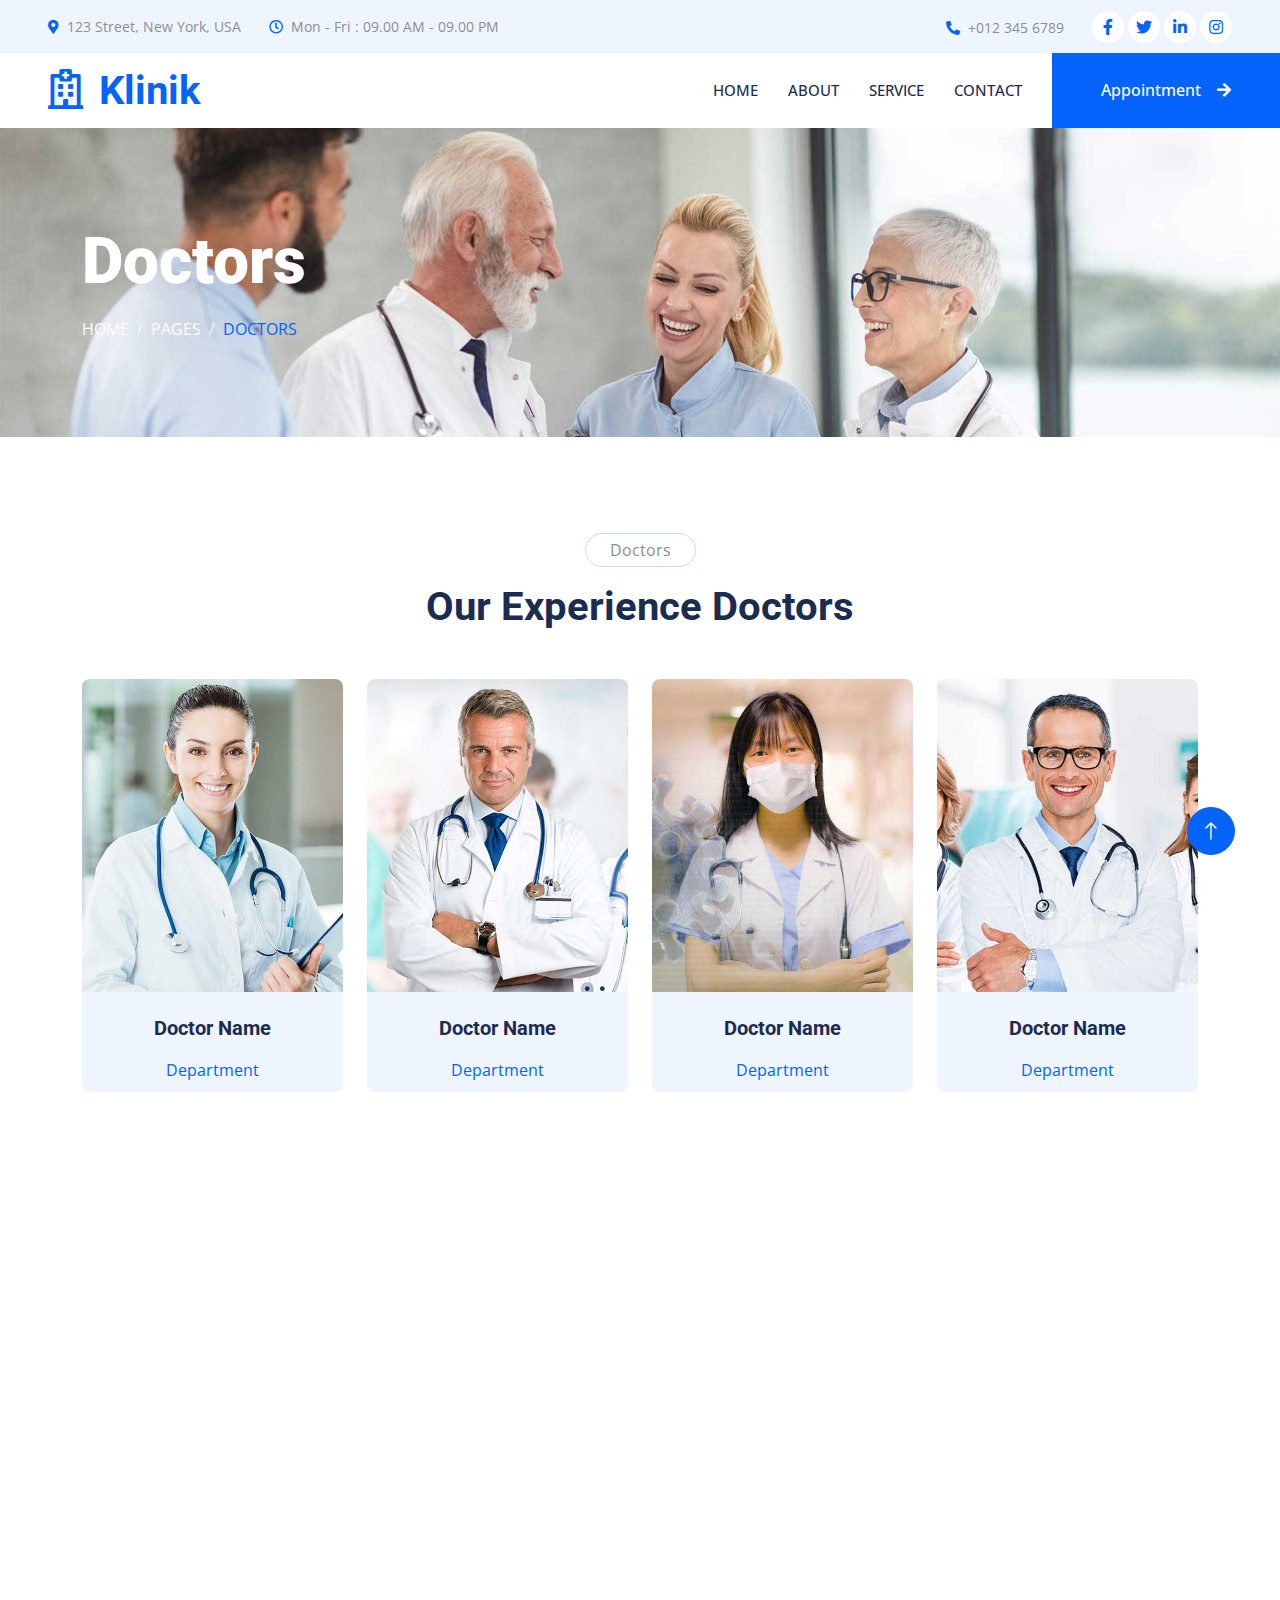
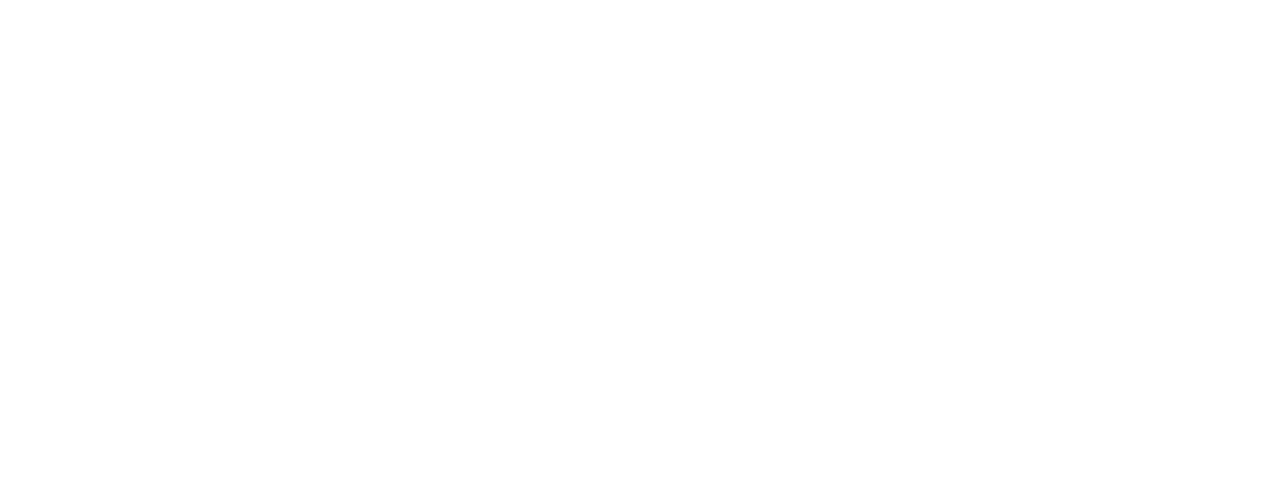
<file: team.html>
<!DOCTYPE html>
<html lang="en">

<head>
    <meta charset="utf-8">
    <title>Klinik - Clinic Website Template</title>
    <meta content="width=device-width, initial-scale=1.0" name="viewport">
    <meta content="" name="keywords">
    <meta content="" name="description">

    <!-- Favicon -->
    <link href="img/favicon.ico" rel="icon">

    <!-- Google Web Fonts -->
    <link rel="preconnect" href="https://fonts.googleapis.com">
    <link rel="preconnect" href="https://fonts.gstatic.com" crossorigin>
    <link href="https://fonts.googleapis.com/css2?family=Open+Sans:wght@400;500&family=Roboto:wght@500;700;900&display=swap" rel="stylesheet"> 

    <!-- Icon Font Stylesheet -->
    <link href="https://cdnjs.cloudflare.com/ajax/libs/font-awesome/5.10.0/css/all.min.css" rel="stylesheet">
    <link href="https://cdn.jsdelivr.net/npm/bootstrap-icons@1.4.1/font/bootstrap-icons.css" rel="stylesheet">

    <!-- Libraries Stylesheet -->
    <link href="lib/animate/animate.min.css" rel="stylesheet">
    <link href="lib/owlcarousel/assets/owl.carousel.min.css" rel="stylesheet">
    <link href="lib/tempusdominus/css/tempusdominus-bootstrap-4.min.css" rel="stylesheet" />

    <!-- Customized Bootstrap Stylesheet -->
    <link href="css/bootstrap.min.css" rel="stylesheet">

    <!-- Template Stylesheet -->
    <link href="css/style.css" rel="stylesheet">
</head>

<body>
    <!-- Spinner Start -->
    <div id="spinner" class="show bg-white position-fixed translate-middle w-100 vh-100 top-50 start-50 d-flex align-items-center justify-content-center">
        <div class="spinner-grow text-primary" style="width: 3rem; height: 3rem;" role="status">
            <span class="sr-only">Loading...</span>
        </div>
    </div>
    <!-- Spinner End -->


    <!-- Topbar Start -->
    <div class="container-fluid bg-light p-0 wow fadeIn" data-wow-delay="0.1s">
        <div class="row gx-0 d-none d-lg-flex">
            <div class="col-lg-7 px-5 text-start">
                <div class="h-100 d-inline-flex align-items-center py-3 me-4">
                    <small class="fa fa-map-marker-alt text-primary me-2"></small>
                    <small>123 Street, New York, USA</small>
                </div>
                <div class="h-100 d-inline-flex align-items-center py-3">
                    <small class="far fa-clock text-primary me-2"></small>
                    <small>Mon - Fri : 09.00 AM - 09.00 PM</small>
                </div>
            </div>
            <div class="col-lg-5 px-5 text-end">
                <div class="h-100 d-inline-flex align-items-center py-3 me-4">
                    <small class="fa fa-phone-alt text-primary me-2"></small>
                    <small>+012 345 6789</small>
                </div>
                <div class="h-100 d-inline-flex align-items-center">
                    <a class="btn btn-sm-square rounded-circle bg-white text-primary me-1" href=""><i class="fab fa-facebook-f"></i></a>
                    <a class="btn btn-sm-square rounded-circle bg-white text-primary me-1" href=""><i class="fab fa-twitter"></i></a>
                    <a class="btn btn-sm-square rounded-circle bg-white text-primary me-1" href=""><i class="fab fa-linkedin-in"></i></a>
                    <a class="btn btn-sm-square rounded-circle bg-white text-primary me-0" href=""><i class="fab fa-instagram"></i></a>
                </div>
            </div>
        </div>
    </div>
    <!-- Topbar End -->


    <!-- Navbar Start -->
    <nav class="navbar navbar-expand-lg bg-white navbar-light sticky-top p-0 wow fadeIn" data-wow-delay="0.1s">
        <a href="index.html" class="navbar-brand d-flex align-items-center px-4 px-lg-5">
            <h1 class="m-0 text-primary"><i class="far fa-hospital me-3"></i>Klinik</h1>
        </a>
        <button type="button" class="navbar-toggler me-4" data-bs-toggle="collapse" data-bs-target="#navbarCollapse">
            <span class="navbar-toggler-icon"></span>
        </button>
        <div class="collapse navbar-collapse" id="navbarCollapse">
            <div class="navbar-nav ms-auto p-4 p-lg-0">
                <a href="index.html" class="nav-item nav-link">Home</a>
                <a href="about.html" class="nav-item nav-link">About</a>
                <a href="service.html" class="nav-item nav-link">Service</a>
                <!-- <div class="nav-item dropdown">
                    <a href="#" class="nav-link dropdown-toggle active" data-bs-toggle="dropdown">Pages</a>
                    <div class="dropdown-menu rounded-0 rounded-bottom m-0">
                        <a href="feature.html" class="dropdown-item">Feature</a>
                        <a href="team.html" class="dropdown-item active">Our Doctor</a>
                        <a href="appointment.html" class="dropdown-item">Appointment</a>
                        <a href="testimonial.html" class="dropdown-item">Testimonial</a>
                        <a href="404.html" class="dropdown-item">404 Page</a>
                    </div>
                </div> -->
                <a href="contact.html" class="nav-item nav-link">Contact</a>
            </div>
            <a href="appointment.html" class="btn btn-primary rounded-0 py-4 px-lg-5 d-none d-lg-block">Appointment<i class="fa fa-arrow-right ms-3"></i></a>
        </div>
    </nav>
    <!-- Navbar End -->


    <!-- Page Header Start -->
    <div class="container-fluid page-header py-5 mb-5 wow fadeIn" data-wow-delay="0.1s">
        <div class="container py-5">
            <h1 class="display-3 text-white mb-3 animated slideInDown">Doctors</h1>
            <nav aria-label="breadcrumb animated slideInDown">
                <ol class="breadcrumb text-uppercase mb-0">
                    <li class="breadcrumb-item"><a class="text-white" href="#">Home</a></li>
                    <li class="breadcrumb-item"><a class="text-white" href="#">Pages</a></li>
                    <li class="breadcrumb-item text-primary active" aria-current="page">Doctors</li>
                </ol>
            </nav>
        </div>
    </div>
    <!-- Page Header End -->


    <!-- Team Start -->
    <div class="container-xxl py-5">
        <div class="container">
            <div class="text-center mx-auto mb-5 wow fadeInUp" data-wow-delay="0.1s" style="max-width: 600px;">
                <p class="d-inline-block border rounded-pill py-1 px-4">Doctors</p>
                <h1>Our Experience Doctors</h1>
            </div>
            <div class="row g-4">
                <div class="col-lg-3 col-md-6 wow fadeInUp" data-wow-delay="0.1s">
                    <div class="team-item position-relative rounded overflow-hidden">
                        <div class="overflow-hidden">
                            <img class="img-fluid" src="img/team-1.jpg" alt="">
                        </div>
                        <div class="team-text bg-light text-center p-4">
                            <h5>Doctor Name</h5>
                            <p class="text-primary">Department</p>
                            <div class="team-social text-center">
                                <a class="btn btn-square" href=""><i class="fab fa-facebook-f"></i></a>
                                <a class="btn btn-square" href=""><i class="fab fa-twitter"></i></a>
                                <a class="btn btn-square" href=""><i class="fab fa-instagram"></i></a>
                            </div>
                        </div>
                    </div>
                </div>
                <div class="col-lg-3 col-md-6 wow fadeInUp" data-wow-delay="0.3s">
                    <div class="team-item position-relative rounded overflow-hidden">
                        <div class="overflow-hidden">
                            <img class="img-fluid" src="img/team-2.jpg" alt="">
                        </div>
                        <div class="team-text bg-light text-center p-4">
                            <h5>Doctor Name</h5>
                            <p class="text-primary">Department</p>
                            <div class="team-social text-center">
                                <a class="btn btn-square" href=""><i class="fab fa-facebook-f"></i></a>
                                <a class="btn btn-square" href=""><i class="fab fa-twitter"></i></a>
                                <a class="btn btn-square" href=""><i class="fab fa-instagram"></i></a>
                            </div>
                        </div>
                    </div>
                </div>
                <div class="col-lg-3 col-md-6 wow fadeInUp" data-wow-delay="0.5s">
                    <div class="team-item position-relative rounded overflow-hidden">
                        <div class="overflow-hidden">
                            <img class="img-fluid" src="img/team-3.jpg" alt="">
                        </div>
                        <div class="team-text bg-light text-center p-4">
                            <h5>Doctor Name</h5>
                            <p class="text-primary">Department</p>
                            <div class="team-social text-center">
                                <a class="btn btn-square" href=""><i class="fab fa-facebook-f"></i></a>
                                <a class="btn btn-square" href=""><i class="fab fa-twitter"></i></a>
                                <a class="btn btn-square" href=""><i class="fab fa-instagram"></i></a>
                            </div>
                        </div>
                    </div>
                </div>
                <div class="col-lg-3 col-md-6 wow fadeInUp" data-wow-delay="0.7s">
                    <div class="team-item position-relative rounded overflow-hidden">
                        <div class="overflow-hidden">
                            <img class="img-fluid" src="img/team-4.jpg" alt="">
                        </div>
                        <div class="team-text bg-light text-center p-4">
                            <h5>Doctor Name</h5>
                            <p class="text-primary">Department</p>
                            <div class="team-social text-center">
                                <a class="btn btn-square" href=""><i class="fab fa-facebook-f"></i></a>
                                <a class="btn btn-square" href=""><i class="fab fa-twitter"></i></a>
                                <a class="btn btn-square" href=""><i class="fab fa-instagram"></i></a>
                            </div>
                        </div>
                    </div>
                </div>
                <div class="col-lg-3 col-md-6 wow fadeInUp" data-wow-delay="0.1s">
                    <div class="team-item position-relative rounded overflow-hidden">
                        <div class="overflow-hidden">
                            <img class="img-fluid" src="img/team-2.jpg" alt="">
                        </div>
                        <div class="team-text bg-light text-center p-4">
                            <h5>Doctor Name</h5>
                            <p class="text-primary">Department</p>
                            <div class="team-social text-center">
                                <a class="btn btn-square" href=""><i class="fab fa-facebook-f"></i></a>
                                <a class="btn btn-square" href=""><i class="fab fa-twitter"></i></a>
                                <a class="btn btn-square" href=""><i class="fab fa-instagram"></i></a>
                            </div>
                        </div>
                    </div>
                </div>
                <div class="col-lg-3 col-md-6 wow fadeInUp" data-wow-delay="0.3s">
                    <div class="team-item position-relative rounded overflow-hidden">
                        <div class="overflow-hidden">
                            <img class="img-fluid" src="img/team-3.jpg" alt="">
                        </div>
                        <div class="team-text bg-light text-center p-4">
                            <h5>Doctor Name</h5>
                            <p class="text-primary">Department</p>
                            <div class="team-social text-center">
                                <a class="btn btn-square" href=""><i class="fab fa-facebook-f"></i></a>
                                <a class="btn btn-square" href=""><i class="fab fa-twitter"></i></a>
                                <a class="btn btn-square" href=""><i class="fab fa-instagram"></i></a>
                            </div>
                        </div>
                    </div>
                </div>
                <div class="col-lg-3 col-md-6 wow fadeInUp" data-wow-delay="0.5s">
                    <div class="team-item position-relative rounded overflow-hidden">
                        <div class="overflow-hidden">
                            <img class="img-fluid" src="img/team-4.jpg" alt="">
                        </div>
                        <div class="team-text bg-light text-center p-4">
                            <h5>Doctor Name</h5>
                            <p class="text-primary">Department</p>
                            <div class="team-social text-center">
                                <a class="btn btn-square" href=""><i class="fab fa-facebook-f"></i></a>
                                <a class="btn btn-square" href=""><i class="fab fa-twitter"></i></a>
                                <a class="btn btn-square" href=""><i class="fab fa-instagram"></i></a>
                            </div>
                        </div>
                    </div>
                </div>
                <div class="col-lg-3 col-md-6 wow fadeInUp" data-wow-delay="0.7s">
                    <div class="team-item position-relative rounded overflow-hidden">
                        <div class="overflow-hidden">
                            <img class="img-fluid" src="img/team-1.jpg" alt="">
                        </div>
                        <div class="team-text bg-light text-center p-4">
                            <h5>Doctor Name</h5>
                            <p class="text-primary">Department</p>
                            <div class="team-social text-center">
                                <a class="btn btn-square" href=""><i class="fab fa-facebook-f"></i></a>
                                <a class="btn btn-square" href=""><i class="fab fa-twitter"></i></a>
                                <a class="btn btn-square" href=""><i class="fab fa-instagram"></i></a>
                            </div>
                        </div>
                    </div>
                </div>
            </div>
        </div>
    </div>
    <!-- Team End -->
        

    <!-- Footer Start -->
    <div class="container-fluid bg-dark text-light footer mt-5 pt-5 wow fadeIn" data-wow-delay="0.1s">
        <div class="container py-5">
            <div class="row g-5">
                <div class="col-lg-3 col-md-6">
                    <h5 class="text-light mb-4">Address</h5>
                    <p class="mb-2"><i class="fa fa-map-marker-alt me-3"></i>123 Street, New York, USA</p>
                    <p class="mb-2"><i class="fa fa-phone-alt me-3"></i>+012 345 67890</p>
                    <p class="mb-2"><i class="fa fa-envelope me-3"></i>info@example.com</p>
                    <div class="d-flex pt-2">
                        <a class="btn btn-outline-light btn-social rounded-circle" href=""><i
                                class="fab fa-twitter"></i></a>
                        <a class="btn btn-outline-light btn-social rounded-circle" href=""><i
                                class="fab fa-facebook-f"></i></a>
                        <a class="btn btn-outline-light btn-social rounded-circle" href=""><i
                                class="fab fa-youtube"></i></a>
                        <a class="btn btn-outline-light btn-social rounded-circle" href=""><i
                                class="fab fa-linkedin-in"></i></a>
                    </div>
                </div>
                <div class="col-lg-3 col-md-6">
                    <h5 class="text-light mb-4">Services</h5>
                    <a class="btn btn-link" href="cardiology.html">Cardiology</a>
                    <a class="btn btn-link" href="pulmonary.html">Pulmonary</a>
                    <a class="btn btn-link" href="neurology.html">Neurology</a>
                    <a class="btn btn-link" href="orthopedics.html">Orthopedics</a>
                    <a class="btn btn-link" href="laboratory.html">Laboratory</a>
                    <a class="btn btn-link" href="dental_surgery.html">Dental Surgery</a>
                </div>
                <div class="col-lg-3 col-md-6">
                    <h5 class="text-light mb-4">Quick Links</h5>
                    <a class="btn btn-link" href="index.html">Home </a>
                    <a class="btn btn-link" href="about.html">About Us</a>
                    <a class="btn btn-link" href="contact.html">Contact Us</a>
                    <a class="btn btn-link" href="service.html">Our Services</a>
                    <!-- <a class="btn btn-link" href="#">Terms & Condition</a>
                    <a class="btn btn-link" href="">Support</a> -->
                </div>
                <div class="col-lg-3 col-md-6">
                    <h5 class="text-light mb-4">Newsletter</h5>
                    <p>Dolor amet sit justo amet elitr clita ipsum elitr est.</p>
                    <div class="position-relative mx-auto" style="max-width: 400px;">
                        <input class="form-control border-0 w-100 py-3 ps-4 pe-5" type="text" placeholder="Your email">
                        <button type="button"
                            class="btn btn-primary py-2 position-absolute top-0 end-0 mt-2 me-2">SignUp</button>
                    </div>
                </div>
            </div>
        </div>
        <div class="container">
            <div class="copyright">
                <div class="row">
                    <div class="col-md-6 text-center text-md-start mb-3 mb-md-0">
                        &copy; <a class="border-bottom" href="#">Terms & condition</a>
                    </div>
                    <div class="col-md-6 text-center text-md-end">
                        <!--/*** This template is free as long as you keep the footer author’s credit link/attribution link/backlink. If you'd like to use the template without the footer author’s credit link/attribution link/backlink, you can purchase the Credit Removal License from "https://htmlcodex.com/credit-removal". Thank you for your support. ***/-->
                        <a class="border-bottom" href="https://bhavicreations.com/">Branded By Bhavi Creations</a>

                        <!-- Distributed By <a class="border-bottom" href="https://themewagon.com" target="_blank">ThemeWagon</a> -->
                    </div>
                </div>
            </div>
        </div>
    </div>
    <!-- Footer End -->


    <!-- Back to Top -->
    <a href="#" class="btn btn-lg btn-primary btn-lg-square rounded-circle back-to-top"><i class="bi bi-arrow-up"></i></a>


    <!-- JavaScript Libraries -->
    <script src="https://code.jquery.com/jquery-3.4.1.min.js"></script>
    <script src="https://cdn.jsdelivr.net/npm/bootstrap@5.0.0/dist/js/bootstrap.bundle.min.js"></script>
    <script src="lib/wow/wow.min.js"></script>
    <script src="lib/easing/easing.min.js"></script>
    <script src="lib/waypoints/waypoints.min.js"></script>
    <script src="lib/counterup/counterup.min.js"></script>
    <script src="lib/owlcarousel/owl.carousel.min.js"></script>
    <script src="lib/tempusdominus/js/moment.min.js"></script>
    <script src="lib/tempusdominus/js/moment-timezone.min.js"></script>
    <script src="lib/tempusdominus/js/tempusdominus-bootstrap-4.min.js"></script>

    <!-- Template Javascript -->
    <script src="js/main.js"></script>
</body>

</html>
</file>
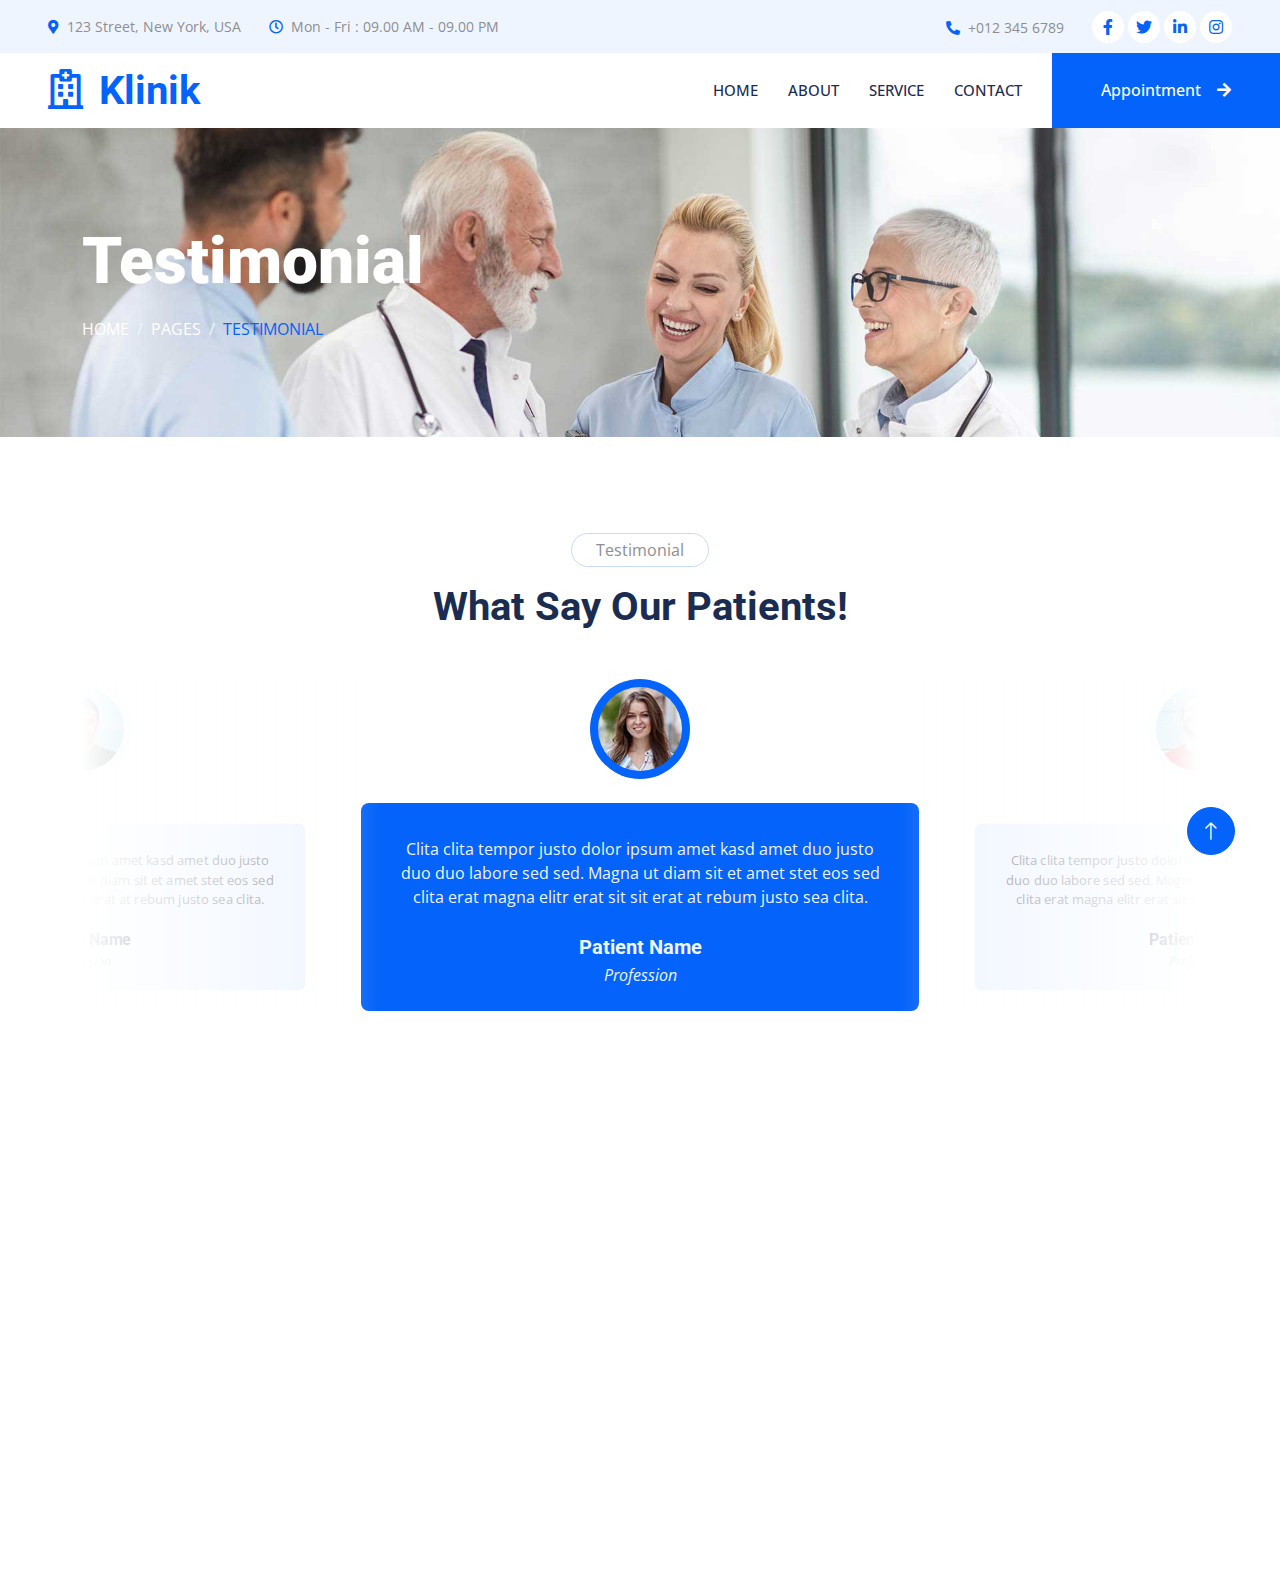
<file: testimonial.html>
<!DOCTYPE html>
<html lang="en">

<head>
    <meta charset="utf-8">
    <title>Klinik - Clinic Website Template</title>
    <meta content="width=device-width, initial-scale=1.0" name="viewport">
    <meta content="" name="keywords">
    <meta content="" name="description">

    <!-- Favicon -->
    <link href="img/favicon.ico" rel="icon">

    <!-- Google Web Fonts -->
    <link rel="preconnect" href="https://fonts.googleapis.com">
    <link rel="preconnect" href="https://fonts.gstatic.com" crossorigin>
    <link
        href="https://fonts.googleapis.com/css2?family=Open+Sans:wght@400;500&family=Roboto:wght@500;700;900&display=swap"
        rel="stylesheet">

    <!-- Icon Font Stylesheet -->
    <link href="https://cdnjs.cloudflare.com/ajax/libs/font-awesome/5.10.0/css/all.min.css" rel="stylesheet">
    <link href="https://cdn.jsdelivr.net/npm/bootstrap-icons@1.4.1/font/bootstrap-icons.css" rel="stylesheet">

    <!-- Libraries Stylesheet -->
    <link href="lib/animate/animate.min.css" rel="stylesheet">
    <link href="lib/owlcarousel/assets/owl.carousel.min.css" rel="stylesheet">
    <link href="lib/tempusdominus/css/tempusdominus-bootstrap-4.min.css" rel="stylesheet" />

    <!-- Customized Bootstrap Stylesheet -->
    <link href="css/bootstrap.min.css" rel="stylesheet">

    <!-- Template Stylesheet -->
    <link href="css/style.css" rel="stylesheet">
</head>

<body>
    <!-- Spinner Start -->
    <div id="spinner"
        class="show bg-white position-fixed translate-middle w-100 vh-100 top-50 start-50 d-flex align-items-center justify-content-center">
        <div class="spinner-grow text-primary" style="width: 3rem; height: 3rem;" role="status">
            <span class="sr-only">Loading...</span>
        </div>
    </div>
    <!-- Spinner End -->


    <!-- Topbar Start -->
    <div class="container-fluid bg-light p-0 wow fadeIn" data-wow-delay="0.1s">
        <div class="row gx-0 d-none d-lg-flex">
            <div class="col-lg-7 px-5 text-start">
                <div class="h-100 d-inline-flex align-items-center py-3 me-4">
                    <small class="fa fa-map-marker-alt text-primary me-2"></small>
                    <small>123 Street, New York, USA</small>
                </div>
                <div class="h-100 d-inline-flex align-items-center py-3">
                    <small class="far fa-clock text-primary me-2"></small>
                    <small>Mon - Fri : 09.00 AM - 09.00 PM</small>
                </div>
            </div>
            <div class="col-lg-5 px-5 text-end">
                <div class="h-100 d-inline-flex align-items-center py-3 me-4">
                    <small class="fa fa-phone-alt text-primary me-2"></small>
                    <small>+012 345 6789</small>
                </div>
                <div class="h-100 d-inline-flex align-items-center">
                    <a class="btn btn-sm-square rounded-circle bg-white text-primary me-1" href=""><i
                            class="fab fa-facebook-f"></i></a>
                    <a class="btn btn-sm-square rounded-circle bg-white text-primary me-1" href=""><i
                            class="fab fa-twitter"></i></a>
                    <a class="btn btn-sm-square rounded-circle bg-white text-primary me-1" href=""><i
                            class="fab fa-linkedin-in"></i></a>
                    <a class="btn btn-sm-square rounded-circle bg-white text-primary me-0" href=""><i
                            class="fab fa-instagram"></i></a>
                </div>
            </div>
        </div>
    </div>
    <!-- Topbar End -->


    <!-- Navbar Start -->
    <nav class="navbar navbar-expand-lg bg-white navbar-light sticky-top p-0 wow fadeIn" data-wow-delay="0.1s">
        <a href="index.html" class="navbar-brand d-flex align-items-center px-4 px-lg-5">
            <h1 class="m-0 text-primary"><i class="far fa-hospital me-3"></i>Klinik</h1>
        </a>
        <button type="button" class="navbar-toggler me-4" data-bs-toggle="collapse" data-bs-target="#navbarCollapse">
            <span class="navbar-toggler-icon"></span>
        </button>
        <div class="collapse navbar-collapse" id="navbarCollapse">
            <div class="navbar-nav ms-auto p-4 p-lg-0">
                <a href="index.html" class="nav-item nav-link">Home</a>
                <a href="about.html" class="nav-item nav-link">About</a>
                <a href="service.html" class="nav-item nav-link">Service</a>
                <!-- <div class="nav-item dropdown">
                    <a href="#" class="nav-link dropdown-toggle active" data-bs-toggle="dropdown">Pages</a>
                    <div class="dropdown-menu rounded-0 rounded-bottom m-0">
                        <a href="feature.html" class="dropdown-item">Feature</a>
                        <a href="team.html" class="dropdown-item">Our Doctor</a>
                        <a href="appointment.html" class="dropdown-item">Appointment</a>
                        <a href="testimonial.html" class="dropdown-item active">Testimonial</a>
                        <a href="404.html" class="dropdown-item">404 Page</a>
                    </div>
                </div> -->
                <a href="contact.html" class="nav-item nav-link">Contact</a>
            </div>
            <a href="appointment.html" class="btn btn-primary rounded-0 py-4 px-lg-5 d-none d-lg-block">Appointment<i
                    class="fa fa-arrow-right ms-3"></i></a>
        </div>
    </nav>
    <!-- Navbar End -->


    <!-- Page Header Start -->
    <div class="container-fluid page-header py-5 mb-5 wow fadeIn" data-wow-delay="0.1s">
        <div class="container py-5">
            <h1 class="display-3 text-white mb-3 animated slideInDown">Testimonial</h1>
            <nav aria-label="breadcrumb animated slideInDown">
                <ol class="breadcrumb text-uppercase mb-0">
                    <li class="breadcrumb-item"><a class="text-white" href="#">Home</a></li>
                    <li class="breadcrumb-item"><a class="text-white" href="#">Pages</a></li>
                    <li class="breadcrumb-item text-primary active" aria-current="page">Testimonial</li>
                </ol>
            </nav>
        </div>
    </div>
    <!-- Page Header End -->


    <!-- Testimonial Start -->
    <div class="container-xxl py-5">
        <div class="container">
            <div class="text-center mx-auto mb-5 wow fadeInUp" data-wow-delay="0.1s" style="max-width: 600px;">
                <p class="d-inline-block border rounded-pill py-1 px-4">Testimonial</p>
                <h1>What Say Our Patients!</h1>
            </div>
            <div class="owl-carousel testimonial-carousel wow fadeInUp" data-wow-delay="0.1s">
                <div class="testimonial-item text-center">
                    <img class="img-fluid bg-light rounded-circle p-2 mx-auto mb-4" src="img/testimonial-1.jpg"
                        style="width: 100px; height: 100px;">
                    <div class="testimonial-text rounded text-center p-4">
                        <p>Clita clita tempor justo dolor ipsum amet kasd amet duo justo duo duo labore sed sed. Magna
                            ut diam sit et amet stet eos sed clita erat magna elitr erat sit sit erat at rebum justo sea
                            clita.</p>
                        <h5 class="mb-1">Patient Name</h5>
                        <span class="fst-italic">Profession</span>
                    </div>
                </div>
                <div class="testimonial-item text-center">
                    <img class="img-fluid bg-light rounded-circle p-2 mx-auto mb-4" src="img/testimonial-2.jpg"
                        style="width: 100px; height: 100px;">
                    <div class="testimonial-text rounded text-center p-4">
                        <p>Clita clita tempor justo dolor ipsum amet kasd amet duo justo duo duo labore sed sed. Magna
                            ut diam sit et amet stet eos sed clita erat magna elitr erat sit sit erat at rebum justo sea
                            clita.</p>
                        <h5 class="mb-1">Patient Name</h5>
                        <span class="fst-italic">Profession</span>
                    </div>
                </div>
                <div class="testimonial-item text-center">
                    <img class="img-fluid bg-light rounded-circle p-2 mx-auto mb-4" src="img/testimonial-3.jpg"
                        style="width: 100px; height: 100px;">
                    <div class="testimonial-text rounded text-center p-4">
                        <p>Clita clita tempor justo dolor ipsum amet kasd amet duo justo duo duo labore sed sed. Magna
                            ut diam sit et amet stet eos sed clita erat magna elitr erat sit sit erat at rebum justo sea
                            clita.</p>
                        <h5 class="mb-1">Patient Name</h5>
                        <span class="fst-italic">Profession</span>
                    </div>
                </div>
            </div>
        </div>
    </div>
    <!-- Testimonial End -->


    <!-- Footer Start -->
    <div class="container-fluid bg-dark text-light footer mt-5 pt-5 wow fadeIn" data-wow-delay="0.1s">
        <div class="container py-5">
            <div class="row g-5">
                <div class="col-lg-3 col-md-6">
                    <h5 class="text-light mb-4">Address</h5>
                    <p class="mb-2"><i class="fa fa-map-marker-alt me-3"></i>123 Street, New York, USA</p>
                    <p class="mb-2"><i class="fa fa-phone-alt me-3"></i>+012 345 67890</p>
                    <p class="mb-2"><i class="fa fa-envelope me-3"></i>info@example.com</p>
                    <div class="d-flex pt-2">
                        <a class="btn btn-outline-light btn-social rounded-circle" href=""><i
                                class="fab fa-twitter"></i></a>
                        <a class="btn btn-outline-light btn-social rounded-circle" href=""><i
                                class="fab fa-facebook-f"></i></a>
                        <a class="btn btn-outline-light btn-social rounded-circle" href=""><i
                                class="fab fa-youtube"></i></a>
                        <a class="btn btn-outline-light btn-social rounded-circle" href=""><i
                                class="fab fa-linkedin-in"></i></a>
                    </div>
                </div>
                <div class="col-lg-3 col-md-6">
                    <h5 class="text-light mb-4">Services</h5>
                    <a class="btn btn-link" href="cardiology.html">Cardiology</a>
                    <a class="btn btn-link" href="pulmonary.html">Pulmonary</a>
                    <a class="btn btn-link" href="neurology.html">Neurology</a>
                    <a class="btn btn-link" href="orthopedics.html">Orthopedics</a>
                    <a class="btn btn-link" href="laboratory.html">Laboratory</a>
                    <a class="btn btn-link" href="dental_surgery.html">Dental Surgery</a>
                </div>
                <div class="col-lg-3 col-md-6">
                    <h5 class="text-light mb-4">Quick Links</h5>
                    <a class="btn btn-link" href="index.html">Home </a>
                    <a class="btn btn-link" href="about.html">About Us</a>
                    <a class="btn btn-link" href="contact.html">Contact Us</a>
                    <a class="btn btn-link" href="service.html">Our Services</a>
                    <!-- <a class="btn btn-link" href="#">Terms & Condition</a>
                    <a class="btn btn-link" href="">Support</a> -->
                </div>
                <div class="col-lg-3 col-md-6">
                    <h5 class="text-light mb-4">Newsletter</h5>
                    <p>Dolor amet sit justo amet elitr clita ipsum elitr est.</p>
                    <div class="position-relative mx-auto" style="max-width: 400px;">
                        <input class="form-control border-0 w-100 py-3 ps-4 pe-5" type="text" placeholder="Your email">
                        <button type="button"
                            class="btn btn-primary py-2 position-absolute top-0 end-0 mt-2 me-2">SignUp</button>
                    </div>
                </div>
            </div>
        </div>
        <div class="container">
            <div class="copyright">
                <div class="row">
                    <div class="col-md-6 text-center text-md-start mb-3 mb-md-0">
                        &copy; <a class="border-bottom" href="#">Terms & condition</a>
                    </div>
                    <div class="col-md-6 text-center text-md-end">
                        <!--/*** This template is free as long as you keep the footer author’s credit link/attribution link/backlink. If you'd like to use the template without the footer author’s credit link/attribution link/backlink, you can purchase the Credit Removal License from "https://htmlcodex.com/credit-removal". Thank you for your support. ***/-->
                        <a class="border-bottom" href="https://bhavicreations.com/">Branded By Bhavi Creations</a>

                        <!-- Distributed By <a class="border-bottom" href="https://themewagon.com" target="_blank">ThemeWagon</a> -->
                    </div>
                </div>
            </div>
        </div>
    </div>
    <!-- Footer End -->


    <!-- Back to Top -->
    <a href="#" class="btn btn-lg btn-primary btn-lg-square rounded-circle back-to-top"><i
            class="bi bi-arrow-up"></i></a>


    <!-- JavaScript Libraries -->
    <script src="https://code.jquery.com/jquery-3.4.1.min.js"></script>
    <script src="https://cdn.jsdelivr.net/npm/bootstrap@5.0.0/dist/js/bootstrap.bundle.min.js"></script>
    <script src="lib/wow/wow.min.js"></script>
    <script src="lib/easing/easing.min.js"></script>
    <script src="lib/waypoints/waypoints.min.js"></script>
    <script src="lib/counterup/counterup.min.js"></script>
    <script src="lib/owlcarousel/owl.carousel.min.js"></script>
    <script src="lib/tempusdominus/js/moment.min.js"></script>
    <script src="lib/tempusdominus/js/moment-timezone.min.js"></script>
    <script src="lib/tempusdominus/js/tempusdominus-bootstrap-4.min.js"></script>

    <!-- Template Javascript -->
    <script src="js/main.js"></script>
</body>

</html>
</file>
<file: css/style.css>
/********** Template CSS **********/
:root {
    --primary: #0463FA;
    --light: #EFF5FF;
    --dark: #1B2C51;
}

.fw-medium {
    font-weight: 500 !important;
}

.fw-bold {
    font-weight: 700 !important;
}

.fw-black {
    font-weight: 900 !important;
}

.back-to-top {
    position: fixed;
    display: none;
    right: 45px;
    bottom: 45px;
    z-index: 99;
}


/*** Spinner ***/
#spinner {
    opacity: 0;
    visibility: hidden;
    transition: opacity .5s ease-out, visibility 0s linear .5s;
    z-index: 99999;
}

#spinner.show {
    transition: opacity .5s ease-out, visibility 0s linear 0s;
    visibility: visible;
    opacity: 1;
}


/*** Button ***/
.btn {
    font-weight: 500;
    transition: .5s;
}

.btn.btn-primary,
.btn.btn-secondary {
    color: #FFFFFF;
}

.btn-square {
    width: 38px;
    height: 38px;
}

.btn-sm-square {
    width: 32px;
    height: 32px;
}

.btn-lg-square {
    width: 48px;
    height: 48px;
}

.btn-square,
.btn-sm-square,
.btn-lg-square {
    padding: 0;
    display: flex;
    align-items: center;
    justify-content: center;
    font-weight: normal;
}


/*** Navbar ***/
.navbar .dropdown-toggle::after {
    border: none;
    content: "\f107";
    font-family: "Font Awesome 5 Free";
    font-weight: 900;
    vertical-align: middle;
    margin-left: 8px;
}

.navbar .navbar-nav .nav-link {
    margin-right: 30px;
    padding: 25px 0;
    color: #FFFFFF;
    font-size: 15px;
    font-weight: 500;
    text-transform: uppercase;
    outline: none;
}

.navbar .navbar-nav .nav-link:hover,
.navbar .navbar-nav .nav-link.active {
    color: var(--primary);
}

@media (max-width: 991.98px) {
    .navbar .navbar-nav .nav-link  {
        margin-right: 0;
        padding: 10px 0;
    }

    .navbar .navbar-nav {
        border-top: 1px solid #EEEEEE;
    }
}

.navbar .navbar-brand,
.navbar a.btn {
    height: 75px;
}

.navbar .navbar-nav .nav-link {
    color: var(--dark);
    font-weight: 500;
}

.navbar.sticky-top {
    top: -100px;
    transition: .5s;
}

@media (min-width: 992px) {
    .navbar .nav-item .dropdown-menu {
        display: block;
        border: none;
        margin-top: 0;
        top: 150%;
        opacity: 0;
        visibility: hidden;
        transition: .5s;
    }

    .navbar .nav-item:hover .dropdown-menu {
        top: 100%;
        visibility: visible;
        transition: .5s;
        opacity: 1;
    }
}


/*** Header ***/
.header-carousel .owl-carousel-text {
    position: absolute;
    width: 100%;
    height: 100%;
    padding: 3rem;
    top: 0;
    left: 0;
    display: flex;
    align-items: center;
    justify-content: center;
    text-shadow: 0 0 30px rgba(0, 0, 0, .1);
}

.header-carousel .owl-nav {
    position: absolute;
    width: 200px;
    height: 45px;
    bottom: 30px;
    left: 50%;
    transform: translateX(-50%);
    display: flex;
    justify-content: space-between;
}

.header-carousel .owl-nav .owl-prev,
.header-carousel .owl-nav .owl-next {
    width: 45px;
    height: 45px;
    display: flex;
    align-items: center;
    justify-content: center;
    color: #FFFFFF;
    background: transparent;
    border: 1px solid #FFFFFF;
    border-radius: 45px;
    font-size: 22px;
    transition: .5s;
}

.header-carousel .owl-nav .owl-prev:hover,
.header-carousel .owl-nav .owl-next:hover {
    background: var(--primary);
    border-color: var(--primary);
}

.header-carousel .owl-dots {
    position: absolute;
    height: 45px;
    bottom: 30px;
    left: 50%;
    transform: translateX(-50%);
    display: flex;
    align-items: center;
    justify-content: center;
}

.header-carousel .owl-dot {
    position: relative;
    display: inline-block;
    margin: 0 5px;
    width: 15px;
    height: 15px;
    background: transparent;
    border: 1px solid #FFFFFF;
    border-radius: 15px;
    transition: .5s;
}

.header-carousel .owl-dot::after {
    position: absolute;
    content: "";
    width: 5px;
    height: 5px;
    top: 4px;
    left: 4px;
    background: #FFFFFF;
    border-radius: 5px;
}

.header-carousel .owl-dot.active {
    background: var(--primary);
    border-color: var(--primary);
}

.page-header {
    background: url(../img/header-page.jpg) top center no-repeat;
    background-size: cover;
    text-shadow: 0 0 30px rgba(0, 0, 0, .1);
}

.breadcrumb-item + .breadcrumb-item::before {
    color: var(--light);
}


/*** Service ***/
.service-item {
    transition: .5s;
}

.service-item:hover {
    margin-top: -10px;
    box-shadow: 0 .5rem 1.5rem rgba(0, 0, 0, .08);
}

.service-item .btn {
    width: 40px;
    height: 40px;
    display: inline-flex;
    align-items: center;
    background: #FFFFFF;
    border-radius: 40px;
    white-space: nowrap;
    overflow: hidden;
    transition: .5s;
}

.service-item:hover .btn {
    width: 140px;
}


/*** Feature ***/
@media (min-width: 992px) {
    .container.feature {
        max-width: 100% !important;
    }

    .feature-text  {
        padding-left: calc(((100% - 960px) / 2) + .75rem);
    }
}

@media (min-width: 1200px) {
    .feature-text  {
        padding-left: calc(((100% - 1140px) / 2) + .75rem);
    }
}

@media (min-width: 1400px) {
    .feature-text  {
        padding-left: calc(((100% - 1320px) / 2) + .75rem);
    }
}


/*** Team ***/
.team-item img {
    position: relative;
    top: 0;
    transition: .5s;
}

.team-item:hover img {
    top: -30px;
}

.team-item .team-text {
    position: relative;
    height: 100px;
    transition: .5s;
}

.team-item:hover .team-text {
    margin-top: -60px;
    height: 160px;
}

.team-item .team-text .team-social {
    opacity: 0;
    transition: .5s;
}

.team-item:hover .team-text .team-social {
    opacity: 1;
}

.team-item .team-social .btn {
    display: inline-flex;
    color: var(--primary);
    background: #FFFFFF;
    border-radius: 40px;
}

.team-item .team-social .btn:hover {
    color: #FFFFFF;
    background: var(--primary);
}


/*** Appointment ***/
.bootstrap-datetimepicker-widget.bottom {
    top: auto !important;
}

.bootstrap-datetimepicker-widget .table * {
    border-bottom-width: 0px;
}

.bootstrap-datetimepicker-widget .table th {
    font-weight: 500;
}

.bootstrap-datetimepicker-widget.dropdown-menu {
    padding: 10px;
    border-radius: 2px;
}

.bootstrap-datetimepicker-widget table td.active,
.bootstrap-datetimepicker-widget table td.active:hover {
    background: var(--primary);
}

.bootstrap-datetimepicker-widget table td.today::before {
    border-bottom-color: var(--primary);
}


/*** Testimonial ***/
.testimonial-carousel::before {
    position: absolute;
    content: "";
    top: 0;
    left: 0;
    height: 100%;
    width: 0;
    background: linear-gradient(to right, rgba(255, 255, 255, 1) 0%, rgba(255, 255, 255, 0) 100%);
    z-index: 1;
}

.testimonial-carousel::after {
    position: absolute;
    content: "";
    top: 0;
    right: 0;
    height: 100%;
    width: 0;
    background: linear-gradient(to left, rgba(255, 255, 255, 1) 0%, rgba(255, 255, 255, 0) 100%);
    z-index: 1;
}

@media (min-width: 768px) {
    .testimonial-carousel::before,
    .testimonial-carousel::after {
        width: 200px;
    }
}

@media (min-width: 992px) {
    .testimonial-carousel::before,
    .testimonial-carousel::after {
        width: 300px;
    }
}

.testimonial-carousel .owl-item .testimonial-text {
    background: var(--light);
    transform: scale(.8);
    transition: .5s;
}

.testimonial-carousel .owl-item.center .testimonial-text {
    background: var(--primary);
    transform: scale(1);
}

.testimonial-carousel .owl-item .testimonial-text *,
.testimonial-carousel .owl-item .testimonial-item img {
    transition: .5s;
}

.testimonial-carousel .owl-item.center .testimonial-text * {
    color: var(--light) !important;
}

.testimonial-carousel .owl-item.center .testimonial-item img {
    background: var(--primary) !important;
} 

.testimonial-carousel .owl-nav {
    position: absolute;
    width: 350px;
    top: 15px;
    left: 50%;
    transform: translateX(-50%);
    display: flex;
    justify-content: space-between;
    opacity: 0;
    transition: .5s;
    z-index: 1;
}

.testimonial-carousel:hover .owl-nav {
    width: 300px;
    opacity: 1;
}

.testimonial-carousel .owl-nav .owl-prev,
.testimonial-carousel .owl-nav .owl-next {
    position: relative;
    color: var(--primary);
    font-size: 45px;
    transition: .5s;
}

.testimonial-carousel .owl-nav .owl-prev:hover,
.testimonial-carousel .owl-nav .owl-next:hover {
    color: var(--dark);
}


/*** Footer ***/
.footer .btn.btn-social {
    margin-right: 5px;
    width: 35px;
    height: 35px;
    display: flex;
    align-items: center;
    justify-content: center;
    color: var(--light);
    border: 1px solid #FFFFFF;
    transition: .3s;
}

.footer .btn.btn-social:hover {
    color: var(--primary);
}

.footer .btn.btn-link {
    display: block;
    margin-bottom: 5px;
    padding: 0;
    text-align: left;
    color: #FFFFFF;
    font-size: 15px;
    font-weight: normal;
    text-transform: capitalize;
    transition: .3s;
}

.footer .btn.btn-link::before {
    position: relative;
    content: "\f105";
    font-family: "Font Awesome 5 Free";
    font-weight: 900;
    margin-right: 10px;
}

.footer .btn.btn-link:hover {
    color: var(--primary);
    letter-spacing: 1px;
    box-shadow: none;
}

.footer .copyright {
    padding: 25px 0;
    font-size: 15px;
    border-top: 1px solid rgba(256, 256, 256, .1);
}

.footer .copyright a {
    color: var(--light);
}

.footer .copyright a:hover {
    color: var(--primary);
}




.index_strarting_section {
    background-color: rgba(0, 0, 0, 0.6); 
              
} @media (max-width:768px) {

    .card_section {
        margin-bottom: 20px !important;

    }
}



.card_section h5, p {
padding: 10px;

}
.card_section  img {
   padding: 20px ; 

}
.card:hover {
    transform: translateY(-10px) ;
  }

  .treatment_section{
background: #dee8e9;
padding-top: 50px;
padding-bottom: 50px;
  }
  /* .card_section img:hover{
    transform: translateX(-10px);
  } */
  .card{
    box-shadow: 1px 3px 6px  rgb(53, 51, 51);
  }





      /* Enable hover dropdown */
      .nav-item.dropdown:hover .dropdown-menu {
          display: block;
      }

      /* Optional: smooth transition */
      .dropdown-menu {
          transition: all 0.3s ease;
          margin-top: 0;
      }

      /* Ensure parent link remains clickable */
      .nav-item.dropdown>.nav-link::after {
          display: none;
          /* optional: hide Bootstrap's default toggle arrow if you want */
      }

      @media (min-width: 992px) {
        .nav-item.dropdown:hover .dropdown-menu {
          display: block;
        }
      }
</file>
